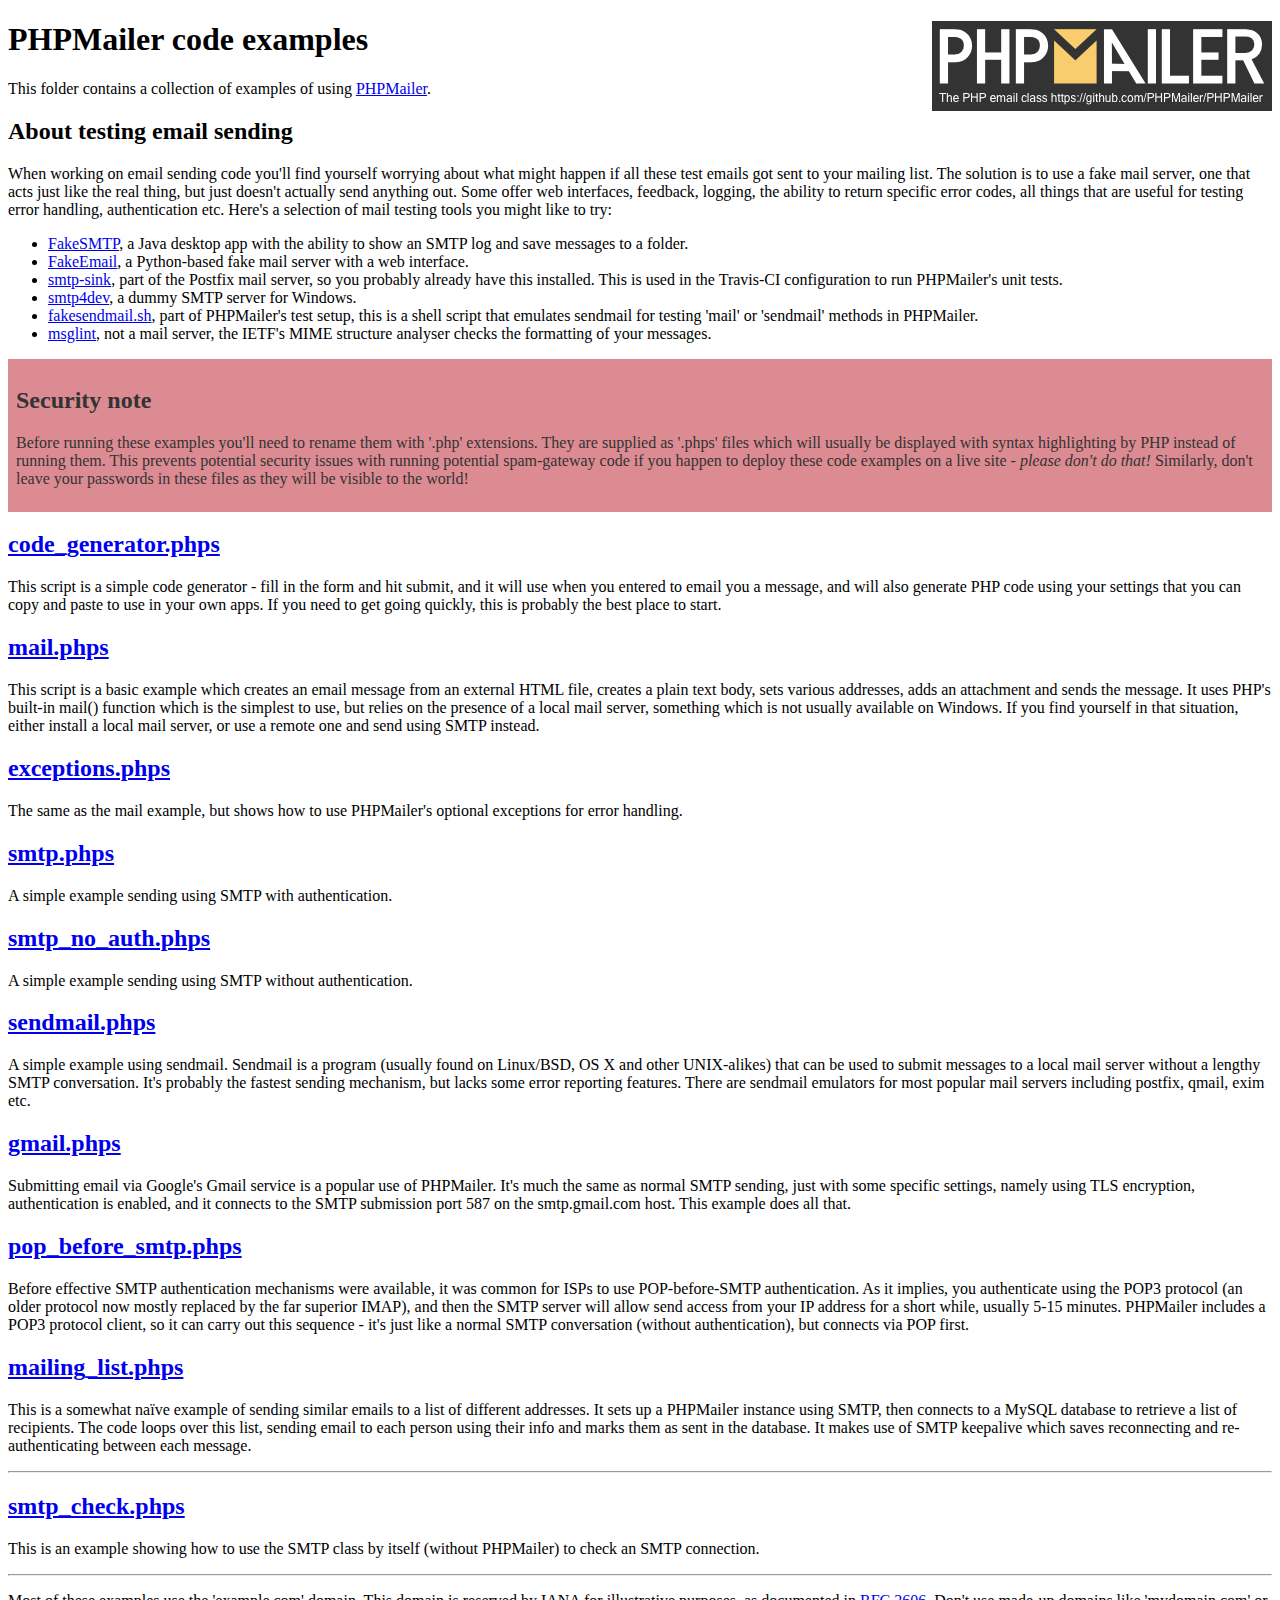
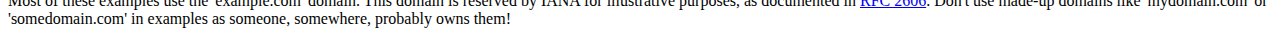
<file: learn/Vendors/mailer/examples/index.html>
<!DOCTYPE html>
<html>
<head>
	<meta charset="UTF-8">
	<title>PHPMailer Examples</title>
</head>
<body>
<h1>PHPMailer code examples<a href="https://github.com/PHPMailer/PHPMailer"><img src="images/phpmailer.png" style="float:right; border:0;" alt="PHPMailer logo"></a></h1>
<p>This folder contains a collection of examples of using <a href="https://github.com/PHPMailer/PHPMailer">PHPMailer</a>.</p>
<h2>About testing email sending</h2>
<p>When working on email sending code you'll find yourself worrying about what might happen if all these test emails got sent to your mailing list. The solution is to use a fake mail server, one that acts just like the real thing, but just doesn't actually send anything out. Some offer web interfaces, feedback, logging, the ability to return specific error codes, all things that are useful for testing error handling, authentication etc. Here's a selection of mail testing tools you might like to try:</p>
<ul>
  <li><a href="https://github.com/Nilhcem/FakeSMTP">FakeSMTP</a>, a Java desktop app with the ability to show an SMTP log and save messages to a folder. </li>
  <li><a href="https://github.com/isotoma/FakeEmail">FakeEmail</a>, a Python-based fake mail server with a web interface.</li>
  <li><a href="http://www.postfix.org/smtp-sink.1.html">smtp-sink</a>, part of the Postfix mail server, so you probably already have this installed. This is used in the Travis-CI configuration to run PHPMailer's unit tests.</li>
  <li><a href="http://smtp4dev.codeplex.com">smtp4dev</a>, a dummy SMTP server for Windows.</li>
  <li><a href="https://github.com/PHPMailer/PHPMailer/blob/master/test/fakesendmail.sh">fakesendmail.sh</a>, part of PHPMailer's test setup, this is a shell script that emulates sendmail for testing 'mail' or 'sendmail' methods in PHPMailer.</li>
  <li><a href="http://tools.ietf.org/tools/msglint/">msglint</a>, not a mail server, the IETF's MIME structure analyser checks the formatting of your messages.</li>
</ul>
<div style="padding: 8px; color: #333333; background-color: #dc8b92">
<h2>Security note</h2>
<p>Before running these examples you'll need to rename them with '.php' extensions. They are supplied as '.phps' files which will usually be displayed with syntax highlighting by PHP instead of running them. This prevents potential security issues with running potential spam-gateway code if you happen to deploy these code examples on a live site - <em>please don't do that!</em> Similarly, don't leave your passwords in these files as they will be visible to the world!</p>
</div>
<h2><a href="code_generator.phps">code_generator.phps</a></h2>
<p>This script is a simple code generator - fill in the form and hit submit, and it will use when you entered to email you a message, and will also generate PHP code using your settings that you can copy and paste to use in your own apps. If you need to get going quickly, this is probably the best place to start.</p>
<h2><a href="mail.phps">mail.phps</a></h2>
<p>This script is a basic example which creates an email message from an external HTML file, creates a plain text body, sets various addresses, adds an attachment and sends the message. It uses PHP's built-in mail() function which is the simplest to use, but relies on the presence of a local mail server, something which is not usually available on Windows. If you find yourself in that situation, either install a local mail server, or use a remote one and send using SMTP instead.</p>
<h2><a href="exceptions.phps">exceptions.phps</a></h2>
<p>The same as the mail example, but shows how to use PHPMailer's optional exceptions for error handling.</p>
<h2><a href="smtp.phps">smtp.phps</a></h2>
<p>A simple example sending using SMTP with authentication.</p>
<h2><a href="smtp_no_auth.phps">smtp_no_auth.phps</a></h2>
<p>A simple example sending using SMTP without authentication.</p>
<h2><a href="sendmail.phps">sendmail.phps</a></h2>
<p>A simple example using sendmail. Sendmail is a program (usually found on Linux/BSD, OS X and other UNIX-alikes) that can be used to submit messages to a local mail server without a lengthy SMTP conversation. It's probably the fastest sending mechanism, but lacks some error reporting features. There are sendmail emulators for most popular mail servers including postfix, qmail, exim etc.</p>
<h2><a href="gmail.phps">gmail.phps</a></h2>
<p>Submitting email via Google's Gmail service is a popular use of PHPMailer. It's much the same as normal SMTP sending, just with some specific settings, namely using TLS encryption, authentication is enabled, and it connects to the SMTP submission port 587 on the smtp.gmail.com host. This example does all that.</p>
<h2><a href="pop_before_smtp.phps">pop_before_smtp.phps</a></h2>
<p>Before effective SMTP authentication mechanisms were available, it was common for ISPs to use POP-before-SMTP authentication. As it implies, you authenticate using the POP3 protocol (an older protocol now mostly replaced by the far superior IMAP), and then the SMTP server will allow send access from your IP address for a short while, usually 5-15 minutes. PHPMailer includes a POP3 protocol client, so it can carry out this sequence - it's just like a normal SMTP conversation (without authentication), but connects via POP first.</p>
<h2><a href="mailing_list.phps">mailing_list.phps</a></h2>
<p>This is a somewhat naïve example of sending similar emails to a list of different addresses. It sets up a PHPMailer instance using SMTP, then connects to a MySQL database to retrieve a list of recipients. The code loops over this list, sending email to each person using their info and marks them as sent in the database. It makes use of SMTP keepalive which saves reconnecting and re-authenticating between each message.</p>
<hr>
<h2><a href="smtp_check.phps">smtp_check.phps</a></h2>
<p>This is an example showing how to use the SMTP class by itself (without PHPMailer) to check an SMTP connection.</p>
<hr>
<p>Most of these examples use the 'example.com' domain. This domain is reserved by IANA for illustrative purposes, as documented in <a href="http://tools.ietf.org/html/rfc2606">RFC 2606</a>. Don't use made-up domains like 'mydomain.com' or 'somedomain.com' in examples as someone, somewhere, probably owns them!</p>
</body>
</html>
</file>
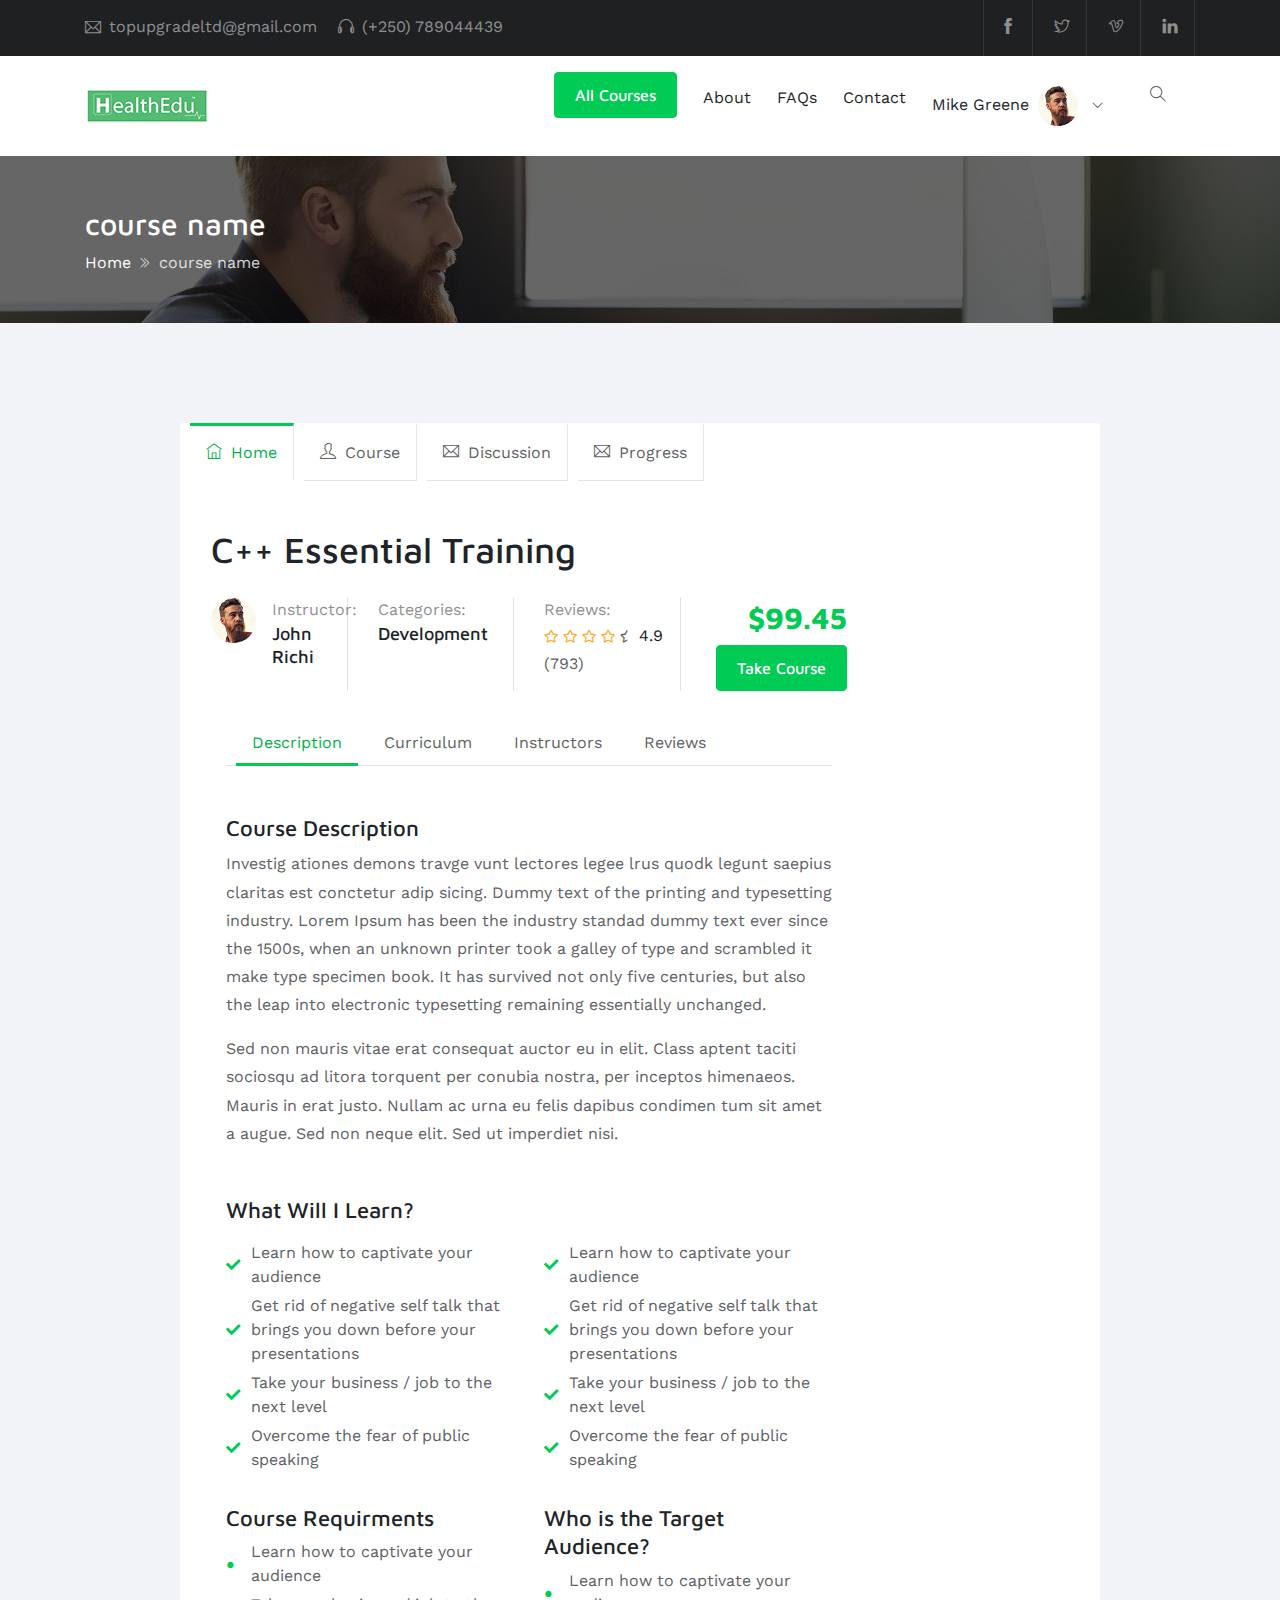
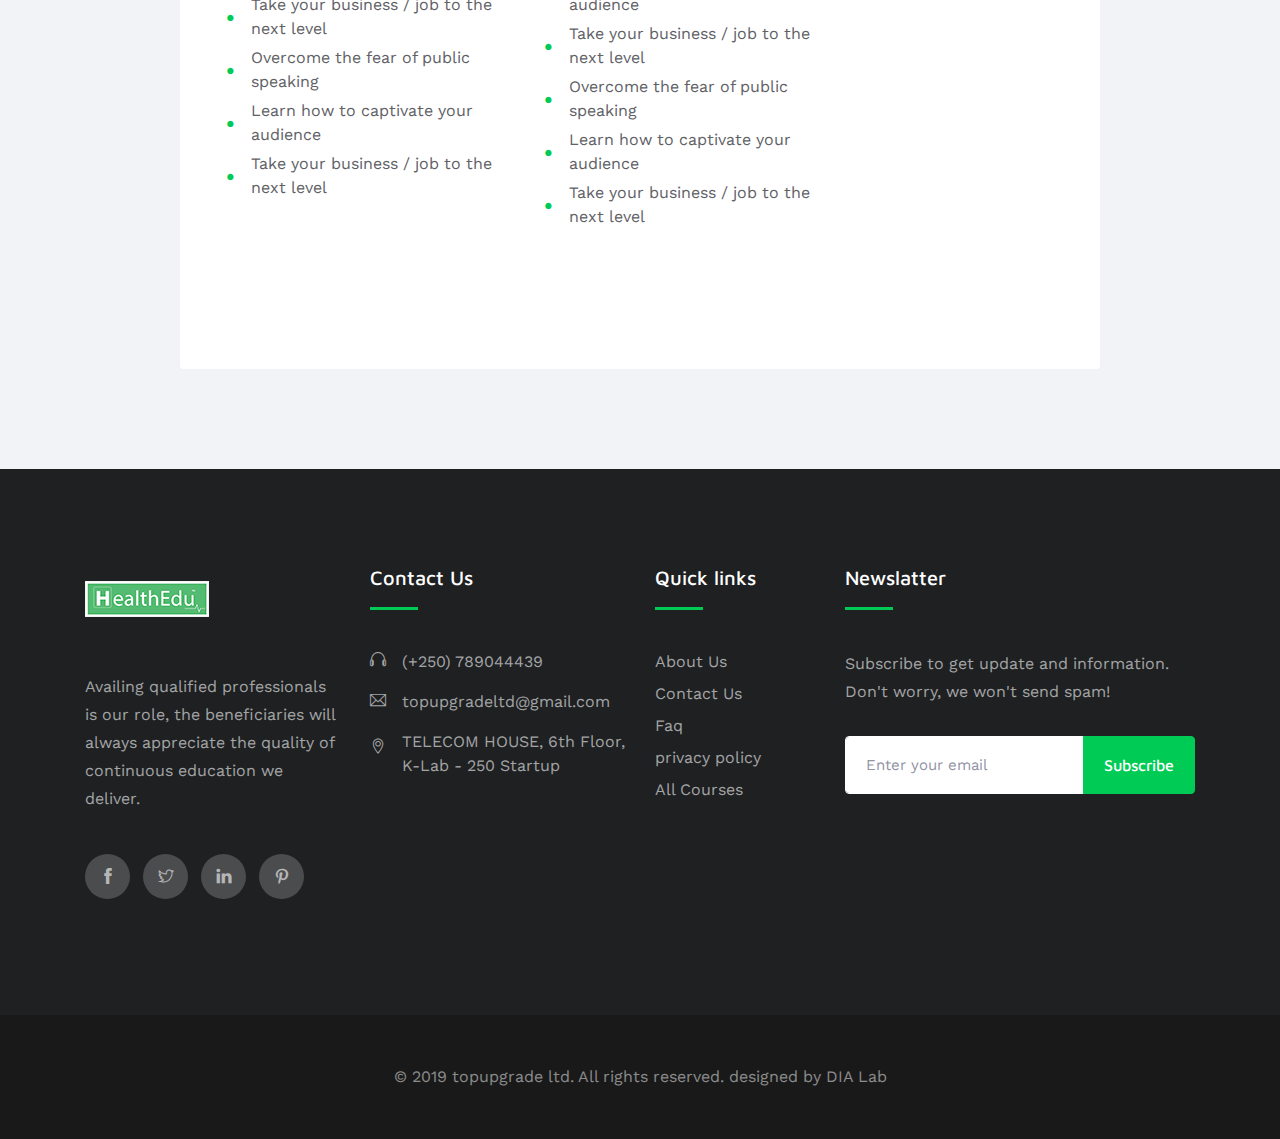
<file: course.html>
<!DOCTYPE html>
<html lang="en">
  
<head>
        <meta charset="UTF-8">
        
        <!-- Title-->
        <title>course | topugrade ltd </title>
        
        <!-- SEO Meta-->
        <meta name="description" content="Digital innovation art ">
        <meta name="keywords" content="HTML5 , responsive HTML5 , bootstrap 4, Clean ">
        <meta name="author" content="jean salvi">
        
        <!-- viewport scale-->
        <meta name="viewport" content="width=device-width, initial-scale=1.0, maximum-scale=1.0, user-scalable=no">
        
                
        <!-- Favicon and Apple Icons-->
        <link rel="icon" type="image/x-icon" href="assets/img/favicon/favicon.ico">
        <link rel="shortcut icon" href="assets/img/favicon/114x114.png">
        <link rel="apple-touch-icon-precomposed" href="assets/img/favicon/96x96.png">
        
        
        <!--Google fonts-->
        <link rel="stylesheet" href="https://fonts.googleapis.com/css?family=Maven+Pro:400,500,700%7CWork+Sans:400,500">
        
        
        <!-- Icon fonts -->
        <link rel="stylesheet" href="assets/fonts/fontawesome/css/all.css">
        <link rel="stylesheet" href="assets/fonts/themify-icons/css/themify-icons.css">
        
        
        <!-- stylesheet-->    
        <link rel="stylesheet" href="assets/css/vendors.bundle.css">
        <link rel="stylesheet" href="assets/css/style.css">
        
      </head>
      
      <body>
       
    
        <header class="site-header bg-dark text-white-0_5">        
          <div class="container">
            <div class="row align-items-center justify-content-between mx-0">
              <ul class="list-inline d-none d-lg-block mb-0">
                <li class="list-inline-item mr-3">
                 <div class="d-flex align-items-center">
                  <i class="ti-email mr-2"></i>
                  <a href="mailto:support@educati.com">
                      topupgradeltd@gmail.com</a>
                 </div>
                </li>
                <li class="list-inline-item mr-3">
                 <div class="d-flex align-items-center">
                  <i class="ti-headphone mr-2"></i>
                  <a href="tel:+8801740411513">(+250) 789044439</a>
                 </div>
                </li>
              </ul>
              <ul class="list-inline mb-0">
                <li class="list-inline-item mr-0 p-3 border-right border-left border-white-0_1">
                  <a href="#"><i class="ti-facebook"></i></a>
                </li>
                <li class="list-inline-item mr-0 p-3 border-right border-white-0_1">
                  <a href="#"><i class="ti-twitter"></i></a>
                </li>
                <li class="list-inline-item mr-0 p-3 border-right border-white-0_1">
                  <a href="#"><i class="ti-vimeo"></i></a>
                </li>
                <li class="list-inline-item mr-0 p-3 border-right border-white-0_1">
                  <a href="#"><i class="ti-linkedin"></i></a>
                </li>
              </ul>
              
            </div> <!-- END END row-->
          </div> <!-- END container-->
        </header><!-- END site header-->
        
        
        
        <nav class="ec-nav sticky-top bg-white">
        <div class="container">
          <div class="navbar p-0 navbar-expand-lg">
            <div class="navbar-brand">
              <a class="logo-default" href="index.html"><img alt="" src="assets/img/logo-white.png"></a>
            </div>
            <span aria-expanded="false" class="navbar-toggler ml-auto collapsed" data-target="#ec-nav__collapsible" data-toggle="collapse">
              <div class="hamburger hamburger--spin js-hamburger">
                <div class="hamburger-box">
                  <div class="hamburger-inner"></div>
                </div>
              </div>
            </span>
            <div class="collapse navbar-collapse when-collapsed" id="ec-nav__collapsible">
              <ul class="nav navbar-nav ec-nav__navbar ml-auto">
    
      
                <li class="nav-item ">
                  <a href="login.html" class=" btn btn-primary mt-3 mx-2 animated slideInUp">All Courses</a>
                </li>
      
                  <li class="nav-item ">
                      <a class="nav-link" href="about" class="btn  mt-3 mx-2 animated slideInUp">About</a>
                  </li>
                  <li class="nav-item ">
                    <a class="nav-link" href="faq" class="btn  mt-3 mx-2 animated slideInUp"> FAQs </a>
                  </li>
                  <li class="nav-item ">
                   <a class="nav-link" href="contact" class="btn  mt-3 mx-2 animated slideInUp">Contact</a>
                </li >
                
                <li class="nav-item ">
                  
                          <a href="#" class="dropdown-toggle nav-link" data-toggle="dropdown">
                           <span>Mike Greene</span>
                            <img class="iconbox iconbox-sm mx-1" src="assets/img/avatar/4.jpg" alt="">
                          </a>
                         <div class="dropdown-menu">
                           <a class="dropdown-item" href="#">
                            <i class="ti-user mr-2"></i>
                            <span class="mr-2">
                              My profile
                            </span>
                           </a>
                           <a class="dropdown-item" href="#">
                            <i class="ti-email mr-2"></i>
                            <span class="mr-2">Message</span>
                            <span class="badge badge-success ml-auto">78</span>
                           </a>
                           <a class="dropdown-item" href="#">
                            <i class="ti-settings mr-2"></i>
                            <span class="mr-2">Another Action</span>
                            <span class="badge badge-success ml-auto">27</span>
                           </a>
                           <div class="dropdown-divider"></div>
                           <a class="dropdown-item" href="#">
                            <i class="ti-back-left mr-2"></i>
                            <span class="mr-2">Logout</span>
                           </a>
                         </div>
                      
                  
              </li>
                 
                  
                    <li class="nav-item">
                        <a class=" btn  mt-3 mx-2  slideInUp site-search-toggler" href="#">
                          <i class="ti-search"></i>
                        </a>
                      </li>
              
              </ul>
            </div>
            	
          </div>
        </div> <!-- END container-->		
        </nav> <!-- END ec-nav -->    
      
        <div class="site-search">
         <div class="site-search__close bg-black-0_8"></div>
         <form class="form-site-search" action="#" method="POST">
          <div class="input-group">
            <input type="text" placeholder="Search" class="form-control py-3 border-white" required="">
            <div class="input-group-append">
              <button class="btn btn-primary" type="submit"><i class="ti-search"></i></button>
            </div>
          </div>
         </form> 
        </div> <!-- END site-search-->
    
    
    
    
    <div class="py-5 bg-cover" data-dark-overlay="6" style="background:url(assets/img/1920/658_2.jpg) no-repeat">
      <div class="container">
        <h2 class="text-white">
          course name 
        </h2>
        <ol class="breadcrumb breadcrumb-double-angle text-white bg-transparent p-0">  
          <li class="breadcrumb-item"><a href="#">Home</a></li>
          <li class="breadcrumb-item">course name </li>
        </ol>
      </div>
    </div>

    
      </section>

      <section class="padding-y-100 bg-light-v2">
          <div class="container">
            <div class="row">
             
              <div class="col-lg-10 mx-auto">
                <div class="card">
                <ul class="nav tabs-portlet" role="tablist">
                  <li class="nav-item">
                    <a class="nav-link active" data-toggle="tab" href="#Home" role="tab" aria-selected="true">
                      <i class="ti-home mr-1"></i>
                      Home
                    </a>
                  </li>
                  <li class="nav-item">
                    <a class="nav-link" data-toggle="tab" href="#Modules" role="tab" aria-selected="false">
                     <i class="ti-user mr-1"></i>
                     Course
                    </a>
                  </li>
                  <li class="nav-item">
                      <a class="nav-link" data-toggle="tab" href="#CourseDiscussion" role="tab" aria-selected="false">
                       <i class="ti-email mr-1"></i>
                       Discussion
                      </a>
                    </li>
                  
                  <li class="nav-item">
                    <a class="nav-link" data-toggle="tab" href="#CourseProgress" role="tab" aria-selected="false">
                     <i class="ti-email mr-1"></i>
                     Progress
                    </a>
                  </li>
                </ul>
                
            
          <div class="tab-content">
              <div class="tab-pane fade show active" id="Home" role="tabpanel">
               <div class="p-3">
                  <div class="tab-pane fade show active" id="Home" role="tabpanel">
                      <section class="paddingBottom-100">
                          <div class="container">
                          
                           <div class="row">
                              <div class="col-lg-9 marginTop-30">
                                <h1>
                                  C++ Essential Training
                                </h1>
                                <div class="row mt-3">
                                  <div class="col-lg-3 col-md-6 my-2">
                                    <div class="media border-right height-100p">
                                      <img class="iconbox mr-3" src="assets/img/avatar/4.jpg" alt="">
                                      <div class="media-body">
                                        <span class="text-gray d-block">Instructor:</span>
                                        <a href="#" class="h6">John Richi</a>
                                      </div>
                                    </div>
                                  </div>
                                  <div class="col-lg-3 col-md-6 my-2">
                                    <div class="border-right height-100p">
                                      <span class="text-gray d-block">Categories:</span>
                                      <a href="instructor-full-profile.html" class="h6">Development</a>
                                    </div>
                                  </div>
                                  <div class="col-lg-3 col-md-6 my-2">
                                    <div class="border-right height-100p">
                                      <span class="text-gray">Reviews:</span>
                                      <p class="mb-0">
                                        <i class="fas fa-star text-warning small"></i>
                                        <i class="fas fa-star text-warning small"></i>
                                        <i class="fas fa-star text-warning small"></i>
                                        <i class="fas fa-star text-warning small"></i>
                                        <i class="fas fa-star-half small"></i>
                                        <span class="text-dark">4.9</span>
                                        <span>(793)</span>
                                      </p>
                                    </div>
                                  </div>
                                  <div class="col-lg-3 col-md-6 my-2">
                                    <div class="text-md-right height-100p">
                                      <h2 class="font-weight-bold text-primary mb-2">$99.45</h2>
                                      <a class="btn btn-primary" href="Course">Take Course</a>
                                    </div>
                                  </div>
                                </div> <!-- END row-->
                                
                                
                                
                              
                                
                                <div class="col-12 mt-4">
                                 <ul class="nav tab-line tab-line tab-line--3x border-bottom mb-5" role="tablist">
                                   <li class="nav-item">
                                    <a class="nav-link active" data-toggle="tab" href="#tabDescription" role="tab" aria-selected="true">
                                      Description
                                    </a>
                                   </li>
                                   <li class="nav-item">
                                    <a class="nav-link" data-toggle="tab" href="#tabCurriculum" role="tab" aria-selected="true">
                                      Curriculum
                                    </a>
                                   </li>
                                   <li class="nav-item">
                                    <a class="nav-link" data-toggle="tab" href="#tabInstructors" role="tab" aria-selected="true">
                                      Instructors
                                    </a>
                                   </li>
                                   <li class="nav-item">
                                    <a class="nav-link" data-toggle="tab" href="#tabReviews" role="tab" aria-selected="true">
                                      Reviews
                                    </a>
                                   </li>
                                 </ul>
                                  <div class="tab-content">
                                    <div class="tab-pane fade show active" id="tabDescription" role="tabpanel">
                                      <h4>
                                        Course Description
                                      </h4>
                                      <p>
                                        Investig ationes demons travge vunt lectores legee lrus quodk legunt saepius claritas est conctetur adip sicing. Dummy text of the printing and typesetting industry. Lorem Ipsum has been the industry standad dummy text ever since the 1500s, when an unknown printer took a galley of type and scrambled it make type specimen book. It has survived not only five centuries, but also the leap into electronic typesetting remaining essentially unchanged.
                                      </p>
                                      <p>
                                        Sed non mauris vitae erat consequat auctor eu in elit. Class aptent taciti sociosqu ad litora torquent per conubia nostra, per inceptos himenaeos. Mauris in erat justo. Nullam ac urna eu felis dapibus condimen tum sit amet a augue. Sed non neque elit. Sed ut imperdiet nisi. 
                                      </p>
                                      
                                      <div class="row mt-5">
                                       <div class="col-12">
                                         <h4>
                                          What Will I Learn?
                                        </h4>
                                       </div>
                                        <div class="col-md-6 my-2">
                                          <ul class="list-unstyled list-style-icon list-icon-check">
                                            <li>Learn how to captivate your audience</li>
                                            <li>Get rid of negative self talk that brings you down before your presentations</li>
                                            <li>Take your business / job to the next level</li>
                                            <li>Overcome the fear of public speaking</li>
                                          </ul>
                                        </div> 
                                        <div class="col-md-6 my-2">
                                          <ul class="list-unstyled list-style-icon list-icon-check">
                                            <li>Learn how to captivate your audience</li>
                                            <li>Get rid of negative self talk that brings you down before your presentations</li>
                                            <li>Take your business / job to the next level</li>
                                            <li>Overcome the fear of public speaking</li>
                                          </ul>
                                        </div>
                                        
                                        <div class="col-md-6 my-2">
                                         <h4>
                                           Course Requirments
                                         </h4>
                                          <ul class="list-unstyled list-style-icon list-icon-bullet">
                                            <li>Learn how to captivate your audience</li>
                                            <li>Take your business / job to the next level</li>
                                            <li>Overcome the fear of public speaking</li>
                                            <li>Learn how to captivate your audience</li>
                                            <li>Take your business / job to the next level</li>
                                          </ul>
                                        </div> 
                                        
                                        <div class="col-md-6 my-2">
                                         <h4>
                                           Who is the Target Audience?
                                         </h4>
                                          <ul class="list-unstyled list-style-icon list-icon-bullet">
                                            <li>Learn how to captivate your audience</li>
                                            <li>Take your business / job to the next level</li>
                                            <li>Overcome the fear of public speaking</li>
                                            <li>Learn how to captivate your audience</li>
                                            <li>Take your business / job to the next level</li>
                                          </ul>
                                        </div> 
                                      </div> <!-- END row-->
                                    </div> <!-- END tab-pane-->
                                    
                                    <div class="tab-pane fade" id="tabCurriculum" role="tabpanel">
                                    <div id="accordionCurriculum">
                        
                    
                                      
                    
                                      <div class="list-group-item">
                                        <span class="row">
                                          <span class="col-9 col-md-8" href="#">
                                            <i class="ti-control-play small mr-1 text-primary"></i>
                                            Creating A Full Webpage
                                          </span>
                                          <span class="col-3 col-md-2 ml-auto text-right">7:12</span>
                                        </span>
                                      </div>
                    
                                      <div class="list-group-item">
                                        <span class="row">
                                          <span class="col-9 col-md-8" href="#">
                                            <i class="ti-files small mr-1 text-primary"></i>
                                            Accessing Elements - Files
                                          </span>
                                          <span class="col-3 col-md-2 ml-auto text-right">4:07</span>
                                        </span>
                                      </div>
                    
                                      <div class="list-group-item">
                                        <span class="row">
                                          <span class="col-9 col-md-8" href="#">
                                            <i class="ti-control-play small mr-1 text-primary"></i>
                                            Responding To A Click
                                          </span>
                                          <span class="col-3 col-md-2 ml-auto text-right">4:07</span>
                                        </span>
                                      </div>
                    
                                      <div class="list-group-item">
                                        <span class="row">
                                          <span class="col-9 col-md-8" href="#">
                                            <i class="ti-control-play small mr-1 text-primary"></i>
                                            Changing Website Content - Files
                                          </span>
                                          <span class="col-3 col-md-2 ml-auto text-right">4:07</span>
                                        </span>
                                      </div>
                        
                                 
                        
                                      </div> <!-- END accordion-->
                                    </div> <!-- END tab-pane -->
                                    
                                    
                                    <div class="tab-pane fade" id="tabInstructors" role="tabpanel">
                                      <h4 class="mb-4">
                                        About Instructors
                                      </h4>
                                      
                                      <div class="border-bottom mb-4 pb-4">
                                        <div class="d-md-flex mb-4">
                                          <a href="#">
                                            <img class="iconbox iconbox-xxxl" src="assets/img/262x230/5.jpg" alt="">
                                          </a>
                                          <div class="media-body ml-md-4 mt-4 mt-md-0">
                                            <h6>
                                              <a href="instructor-full-profile.html"> Asif vai </a>  
                                            </h6>
                                            <p class="mb-2">
                                              <i class="ti-world mr-2"></i> Web Developer and Instructor
                                            </p>
                                            <ul class="list-inline">
                                              <li class="list-inline-item mb-2">
                                                <i class="ti-user mr-1"></i>
                                                147570 studends
                                              </li>
                                              <li class="list-inline-item mb-2">
                                                <i class="ti-book mr-1"></i>
                                                20 Courses
                                              </li>
                                              
                                            </ul>
                                            <a href="#" class="btn btn-outline-primary btn-pill btn-sm">View Profile</a>
                                          </div>
                                        </div>
                                        <h6>
                                          Experience as Web Developer
                                        </h6>
                                        <p>
                                          Investig ationes demons travge vunt lectores legee lrus quodk legunt saepius claritas est conctetur adip sicing. Dummy text of the printing and typesetting industry. Lorem Ipsum has been the industry standad dummy text ever since the 1500s, when an unknown printer took a galley of type and scrambled it make type specimen book. It has survived not only five centuries.
                                        </p>
                                      </div>
                                      
                                           
                                            
                                    </div> <!-- END tab-pane -->
                                    
                                   
                                    
                                  </div> <!-- END tab-content-->
                              </div> <!-- END col-12 -->
                              </div> <!-- END col-lg-9 -->
                              
                             
                             
                           </div> <!-- END row-->
                          </div> <!-- END container-->
                        </section>
                   
                  </div>
               </div>
              </div>
              <div class="tab-pane fade" id="Modules" role="tabpanel">
                <section class="padding-y-100 border-bottom border-light">
                  <div class="container">
                    <div class="row">
                      
                    <div class="col-md-2 my-2">
                        <ul class="nav flex-column tab-state-primary mb-3 justify-content-center" role="tablist">
                           <li class="nav-item m-2">
                             <a class="nav-link bg-light rounded text-center p-3 active show" data-toggle="tab" href="#Tabs_14-1" role="tab" aria-selected="true">
                              <i class="ti-home d-block mb-2"></i>
                               Introduction module
                             </a>
                           </li>
                           <li class="nav-item m-2">
                             <a class="nav-link bg-light rounded text-center p-3" data-toggle="tab" href="#Tabs_14-2" role="tab" aria-selected="false">
                              <i class="ti-user d-block mb-2"></i>
                               Reading
                             </a>
                           </li>
                           <li class="nav-item m-2">
                             <a class="nav-link bg-light rounded text-center p-3" data-toggle="tab" href="#Tabs_14-3" role="tab" aria-selected="false">
                              <i class="ti-settings d-block mb-2"></i>
                               Evaluation and certification
                             </a>
                           </li>
                         </ul>
                      </div>
                      <div class="col-md-10 my-2">
                        <div class="tab-content">
                          <div class="tab-pane fade show active" id="Tabs_14-1" role="tabpanel" aria-labelledby="pills-home-tab">
                            <p>
                              Investig ationes demons travge vunt lectores legee lrus quodk legunt saepius claritas est conctetur adip sicing. Dummy text of the printing was and typesetting industry. Lorem Ipsum has been the industry standad dummy text ever since the 1500s.
                            </p>
                          </div>
                          <div class="tab-pane fade" id="Tabs_14-2" role="tabpanel" aria-labelledby="pills-profile-tab">
                            <p>
                              Lorem ipsum dolor sit amet, consectetur adipisicing elit. Minus odit beatae dolor commodi, accusamus obcaecati suscipit magnam! Incidunt dolorum laboriosam aperiam veritatis debitis voluptate veniam magnam, illum dolor pariatur ex?
                              Investig ationes demons travge vunt lectores legee lrus quodk legunt saepius claritas est conctetur adip sicing. Dummy text of the printing was and typesetting industry. Lorem Ipsum has been the industry standad dummy text ever since the 1500s.
                            </p>
                          </div>
                          <div class="tab-pane fade" id="Tabs_14-3" role="tabpanel" aria-labelledby="pills-contact-tab">
                            <p>
                              Investig ationes demons travge vunt lectores legee lrus quodk legunt saepius claritas est conctetur adip sicing. Dummy text of the printing was and typesetting industry. Lorem Ipsum has been the industry standad dummy text ever since the 1500s.
                            </p>
                          </div>
                        </div>
                      </div>
                    </div> <!-- END row-->
                  </div> <!-- END container-->
                </section> <!-- END section-->
              </div>
              <div class="tab-pane fade" id="CourseDiscussion" role="tabpanel">
               <div class="p-3">
                <p>
                  no discussion yet add one 
                </p>
               </div>
              </div>
              <div class="tab-pane fade" id="CourseProgress" role="tabpanel">
                <section class="py-4">
                  <div class="container">
                    <div class="row">
                     <div class="col-md-12 my-2">
                      <h4 class="mb-4">
                        Progress Striped
                      </h4>
                      
                      <div class="progress mb-4" style="height:10px">
                        <div class="progress-bar progress-bar-striped" role="progressbar" style="width: 10%" aria-valuenow="10" aria-valuemin="0" aria-valuemax="100"></div>
                      </div>
                      <div class="progress mb-4" style="height:10px">
                        <div class="progress-bar progress-bar-striped bg-success" role="progressbar" style="width: 25%" aria-valuenow="25" aria-valuemin="0" aria-valuemax="100"></div>
                      </div>
                      <div class="progress mb-4" style="height:10px">
                        <div class="progress-bar progress-bar-striped bg-info" role="progressbar" style="width: 50%" aria-valuenow="50" aria-valuemin="0" aria-valuemax="100"></div>
                      </div>
                      <div class="progress mb-4" style="height:8px">
                        <div class="progress-bar progress-bar-striped bg-warning" role="progressbar" style="width: 75%" aria-valuenow="75" aria-valuemin="0" aria-valuemax="100"></div>
                      </div>
                      <div class="progress mb-4" style="height:10px">
                        <div class="progress-bar progress-bar-striped bg-danger" role="progressbar" style="width: 100%" aria-valuenow="100" aria-valuemin="0" aria-valuemax="100"></div>
                      </div>
                      
                     </div>
                     
                   </div>
                  </div> <!-- END container-->
                </section> <!-- END section-->
        
              </div>
            </div> <!-- END tab-content-->
          </div> <!-- END col-12 -->
          </div>
        </div> <!-- END row-->
      </div> <!-- END container-->
    </section>
        
       
    
    <footer class="site-footer">
      <div class="footer-top bg-dark text-white-0_6 pt-5 paddingBottom-100">
        <div class="container"> 
          <div class="row">
    
            <div class="col-lg-3 col-md-6 mt-5">
             <img src="assets/img/logo-white.png" alt="Logo">
             <div class="margin-y-40">
               <p>
                Availing qualified professionals is our role, the beneficiaries will always appreciate the quality of continuous education we deliver.
              </p>
             </div>
              <ul class="list-inline"> 
                <li class="list-inline-item"><a class="iconbox bg-white-0_2 hover:primary" href="#"><i class="ti-facebook"> </i></a></li>
                <li class="list-inline-item"><a class="iconbox bg-white-0_2 hover:primary" href="#"><i class="ti-twitter"> </i></a></li>
                <li class="list-inline-item"><a class="iconbox bg-white-0_2 hover:primary" href="#"><i class="ti-linkedin"> </i></a></li>
                <li class="list-inline-item"><a class="iconbox bg-white-0_2 hover:primary" href="#"><i class="ti-pinterest"></i></a></li>
              </ul>
            </div>
    
            <div class="col-lg-3 col-md-6 mt-5">
              <h4 class="h5 text-white">Contact Us</h4>
              <div class="width-3rem bg-primary height-3 mt-3"></div>
              <ul class="list-unstyled marginTop-40">
                <li class="mb-3"><i class="ti-headphone mr-3"></i><a href="tel:+8801740411513">(+250) 789044439</a></li>
                <li class="mb-3"><i class="ti-email mr-3"></i><a href="mailto:support@educati.com">topupgradeltd@gmail.com</a></li>
                <li class="mb-3">
                 <div class="media">
                  <i class="ti-location-pin mt-2 mr-3"></i>
                  <div class="media-body">
                    <span>TELECOM HOUSE,
                            6th Floor, K-Lab - 250 Startup</span>
                  </div>
                 </div>
                </li>
              </ul>
            </div>
    
            <div class="col-lg-2 col-md-6 mt-5">
              <h4 class="h5 text-white">Quick links</h4>
              <div class="width-3rem bg-primary height-3 mt-3"></div>
              <ul class="list-unstyled marginTop-40">
                <li class="mb-2"><a href="about.html">About Us</a></li>
                <li class="mb-2"><a href="contact.html">Contact Us</a></li>
                <li class="mb-2"><a href="faq.html">Faq</a></li>
                <li class="mb-2"><a href="privacy-policy.html">privacy policy</a></li>
                <li class="mb-2"><a href="all-courses.html">All Courses</a></li>
                
              </ul>
            </div>
    
            <div class="col-lg-4 col-md-6 mt-5">
              <h4 class="h5 text-white">Newslatter</h4>
              <div class="width-3rem bg-primary height-3 mt-3"></div>
              <div class="marginTop-40">
                <p class="mb-4">Subscribe to get update and information. Don't worry, we won't send spam!</p>
                <form class="marginTop-30" action="#" method="POST">
                  <div class="input-group">
                    <input type="text" placeholder="Enter your email" class="form-control py-3 border-white" required="">
                    <div class="input-group-append">
                      <button class="btn btn-primary" type="submit">Subscribe</button>
                    </div>
                  </div>
                </form>
              </div>
            </div>
            
          </div> <!-- END row-->
        </div> <!-- END container-->
      </div> <!-- END footer-top-->
    
      <div class="footer-bottom bg-black-0_9 py-5 text-center">
        <div class="container">
          <p class="text-white-0_5 mb-0">&copy; 2019 topupgrade ltd. All rights reserved. designed by <a href="https://sagesalvio.000webhostapp.com" target="_blunk">DIA Lab</a></p>
        </div>
      </div>  <!-- END footer-bottom-->
    </footer> <!-- END site-footer -->
    
    
    <div class="scroll-top">
      <i class="ti-angle-up"></i>
    </div>
         
       
      <script src="assets/js/vendors.bundle.js"></script>
      <script src="assets/js/scripts.js"></script>
    </body>
    </html>
</file>
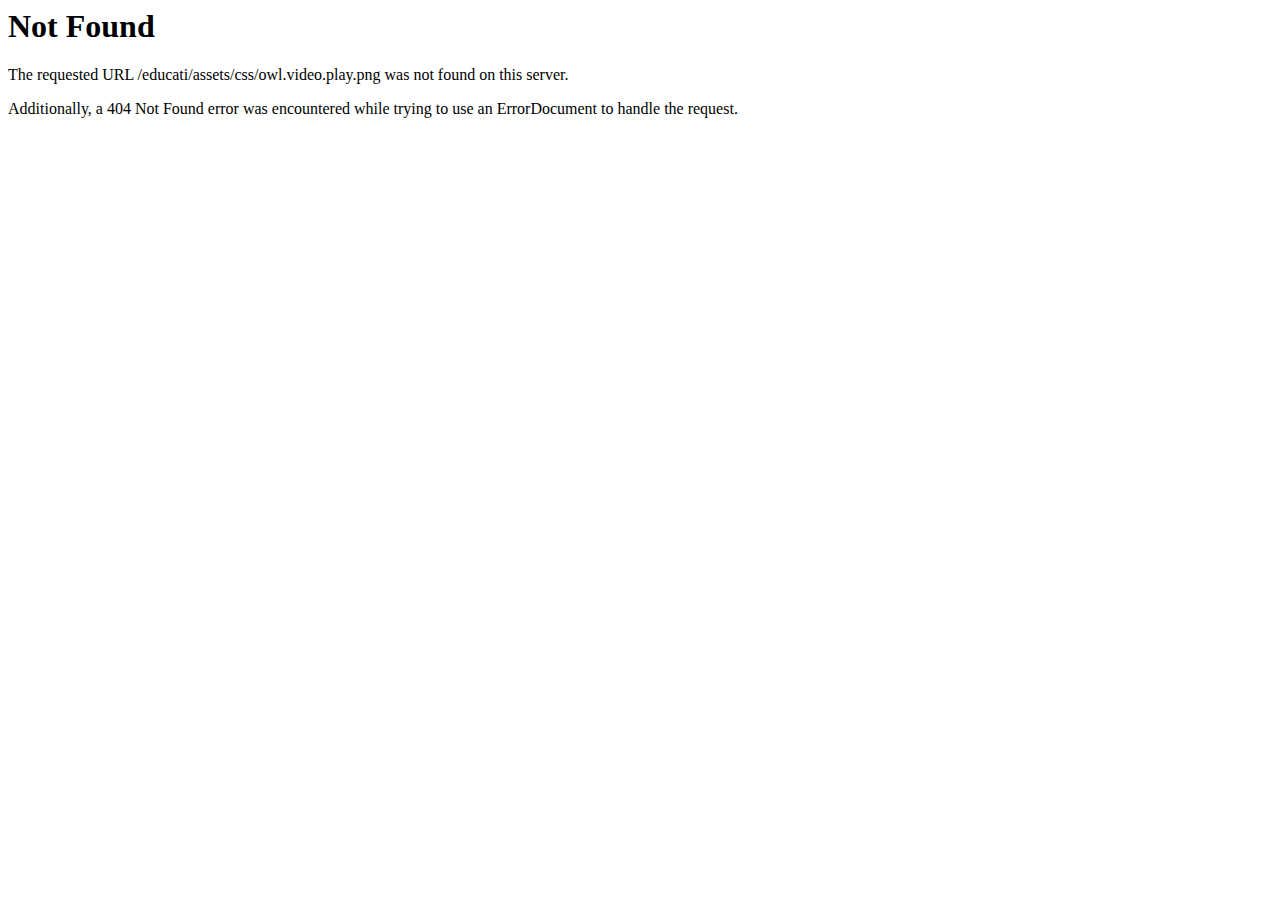
<file: assets/css/owl.video.play.html>
<!DOCTYPE HTML PUBLIC "-//IETF//DTD HTML 2.0//EN">
<html><head>
<title>404 Not Found</title>
</head><body>
<h1>Not Found</h1>
<p>The requested URL /educati/assets/css/owl.video.play.png was not found on this server.</p>
<p>Additionally, a 404 Not Found
error was encountered while trying to use an ErrorDocument to handle the request.</p>
</body></html>
</file>
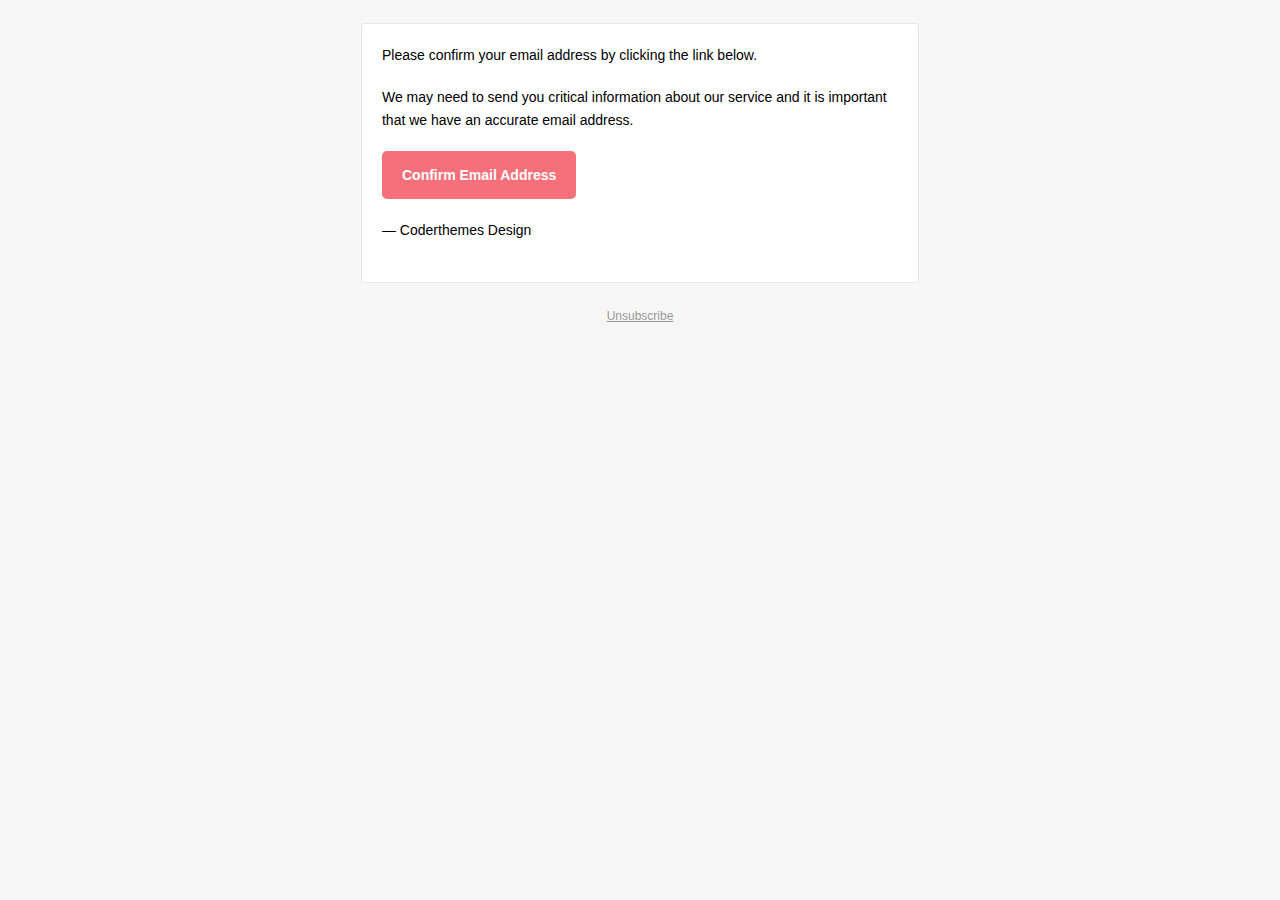
<file: learn/email-templates/action.html>
<!DOCTYPE html PUBLIC "-//W3C//DTD XHTML 1.0 Transitional//EN" "http://www.w3.org/TR/xhtml1/DTD/xhtml1-transitional.dtd">
<html xmlns="http://www.w3.org/1999/xhtml" style="font-family: 'Helvetica Neue', Helvetica, Arial, sans-serif; box-sizing: border-box; font-size: 14px; margin: 0;">
<head>
<meta name="viewport" content="width=device-width" />
<meta http-equiv="Content-Type" content="text/html; charset=UTF-8" />
<title>Your Title Goes Here</title>


<style type="text/css">
img {
max-width: 100%;
}
body {
-webkit-font-smoothing: antialiased; -webkit-text-size-adjust: none; width: 100% !important; height: 100%; line-height: 1.6em;
}
body {
background-color: #f6f6f6;
}
@media only screen and (max-width: 640px) {
  body {
    padding: 0 !important;
  }
  h1 {
    font-weight: 800 !important; margin: 20px 0 5px !important;
  }
  h2 {
    font-weight: 800 !important; margin: 20px 0 5px !important;
  }
  h3 {
    font-weight: 800 !important; margin: 20px 0 5px !important;
  }
  h4 {
    font-weight: 800 !important; margin: 20px 0 5px !important;
  }
  h1 {
    font-size: 22px !important;
  }
  h2 {
    font-size: 18px !important;
  }
  h3 {
    font-size: 16px !important;
  }
  .container {
    padding: 0 !important; width: 100% !important;
  }
  .content {
    padding: 0 !important;
  }
  .content-wrap {
    padding: 10px !important;
  }
  .invoice {
    width: 100% !important;
  }
}
</style>
</head>

<body style="font-family: 'Helvetica Neue',Helvetica,Arial,sans-serif; box-sizing: border-box; font-size: 14px; -webkit-font-smoothing: antialiased; -webkit-text-size-adjust: none; width: 100% !important; height: 100%; line-height: 1.6em; background-color: #f6f6f6; margin: 0;" bgcolor="#f6f6f6">

<table class="body-wrap" style="font-family: 'Helvetica Neue',Helvetica,Arial,sans-serif; box-sizing: border-box; font-size: 14px; width: 100%; background-color: #f6f6f6; margin: 0;" bgcolor="#f6f6f6"><tr style="font-family: 'Helvetica Neue',Helvetica,Arial,sans-serif; box-sizing: border-box; font-size: 14px; margin: 0;"><td style="font-family: 'Helvetica Neue',Helvetica,Arial,sans-serif; box-sizing: border-box; font-size: 14px; vertical-align: top; margin: 0;" valign="top"></td>
		<td class="container" width="600" style="font-family: 'Helvetica Neue',Helvetica,Arial,sans-serif; box-sizing: border-box; font-size: 14px; vertical-align: top; display: block !important; max-width: 600px !important; clear: both !important; margin: 0 auto;" valign="top">
			<div class="content" style="font-family: 'Helvetica Neue',Helvetica,Arial,sans-serif; box-sizing: border-box; font-size: 14px; max-width: 600px; display: block; margin: 0 auto; padding: 20px;">
				<table class="main" width="100%" cellpadding="0" cellspacing="0" itemprop="action" itemscope itemtype="http://schema.org/ConfirmAction" style="font-family: 'Helvetica Neue',Helvetica,Arial,sans-serif; box-sizing: border-box; font-size: 14px; border-radius: 3px; background-color: #fff; margin: 0; border: 1px solid #e9e9e9;" bgcolor="#fff"><tr style="font-family: 'Helvetica Neue',Helvetica,Arial,sans-serif; box-sizing: border-box; font-size: 14px; margin: 0;"><td class="content-wrap" style="font-family: 'Helvetica Neue',Helvetica,Arial,sans-serif; box-sizing: border-box; font-size: 14px; vertical-align: top; margin: 0; padding: 20px;" valign="top">
							<meta itemprop="name" content="Confirm Email" style="font-family: 'Helvetica Neue',Helvetica,Arial,sans-serif; box-sizing: border-box; font-size: 14px; margin: 0;" /><table width="100%" cellpadding="0" cellspacing="0" style="font-family: 'Helvetica Neue',Helvetica,Arial,sans-serif; box-sizing: border-box; font-size: 14px; margin: 0;"><tr style="font-family: 'Helvetica Neue',Helvetica,Arial,sans-serif; box-sizing: border-box; font-size: 14px; margin: 0;"><td class="content-block" style="font-family: 'Helvetica Neue',Helvetica,Arial,sans-serif; box-sizing: border-box; font-size: 14px; vertical-align: top; margin: 0; padding: 0 0 20px;" valign="top">
										Please confirm your email address by clicking the link below.
									</td>
								</tr><tr style="font-family: 'Helvetica Neue',Helvetica,Arial,sans-serif; box-sizing: border-box; font-size: 14px; margin: 0;"><td class="content-block" style="font-family: 'Helvetica Neue',Helvetica,Arial,sans-serif; box-sizing: border-box; font-size: 14px; vertical-align: top; margin: 0; padding: 0 0 20px;" valign="top">
										We may need to send you critical information about our service and it is important that we have an accurate email address.
									</td>
								</tr><tr style="font-family: 'Helvetica Neue',Helvetica,Arial,sans-serif; box-sizing: border-box; font-size: 14px; margin: 0;"><td class="content-block" itemprop="handler" itemscope itemtype="http://schema.org/HttpActionHandler" style="font-family: 'Helvetica Neue',Helvetica,Arial,sans-serif; box-sizing: border-box; font-size: 14px; vertical-align: top; margin: 0; padding: 0 0 20px;" valign="top">
										<a href="#" class="btn-primary" itemprop="url" style="font-family: 'Helvetica Neue',Helvetica,Arial,sans-serif; box-sizing: border-box; font-size: 14px; color: #FFF; text-decoration: none; line-height: 2em; font-weight: bold; text-align: center; cursor: pointer; display: inline-block; border-radius: 5px; text-transform: capitalize; background-color: #f5707a; margin: 0; border-color: #f5707a; border-style: solid; border-width: 10px 20px;">Confirm email address</a>
									</td>
								</tr><tr style="font-family: 'Helvetica Neue',Helvetica,Arial,sans-serif; box-sizing: border-box; font-size: 14px; margin: 0;"><td class="content-block" style="font-family: 'Helvetica Neue',Helvetica,Arial,sans-serif; box-sizing: border-box; font-size: 14px; vertical-align: top; margin: 0; padding: 0 0 20px;" valign="top">
										&mdash; Coderthemes Design
									</td>
								</tr></table></td>
					</tr></table><div class="footer" style="font-family: 'Helvetica Neue',Helvetica,Arial,sans-serif; box-sizing: border-box; font-size: 14px; width: 100%; clear: both; color: #999; margin: 0; padding: 20px;">
					<table width="100%" style="font-family: 'Helvetica Neue',Helvetica,Arial,sans-serif; box-sizing: border-box; font-size: 14px; margin: 0;"><tr style="font-family: 'Helvetica Neue',Helvetica,Arial,sans-serif; box-sizing: border-box; font-size: 14px; margin: 0;"><td class="aligncenter content-block" style="font-family: 'Helvetica Neue',Helvetica,Arial,sans-serif; box-sizing: border-box; font-size: 12px; vertical-align: top; color: #999; text-align: center; margin: 0; padding: 0 0 20px;" align="center" valign="top"> <a href="#" style="font-family: 'Helvetica Neue',Helvetica,Arial,sans-serif; box-sizing: border-box; font-size: 12px; color: #999; text-decoration: underline; margin: 0;">Unsubscribe</a></td>
						</tr></table></div></div>
		</td>
		<td style="font-family: 'Helvetica Neue',Helvetica,Arial,sans-serif; box-sizing: border-box; font-size: 14px; vertical-align: top; margin: 0;" valign="top"></td>
	</tr></table></body>
</html>
</file>
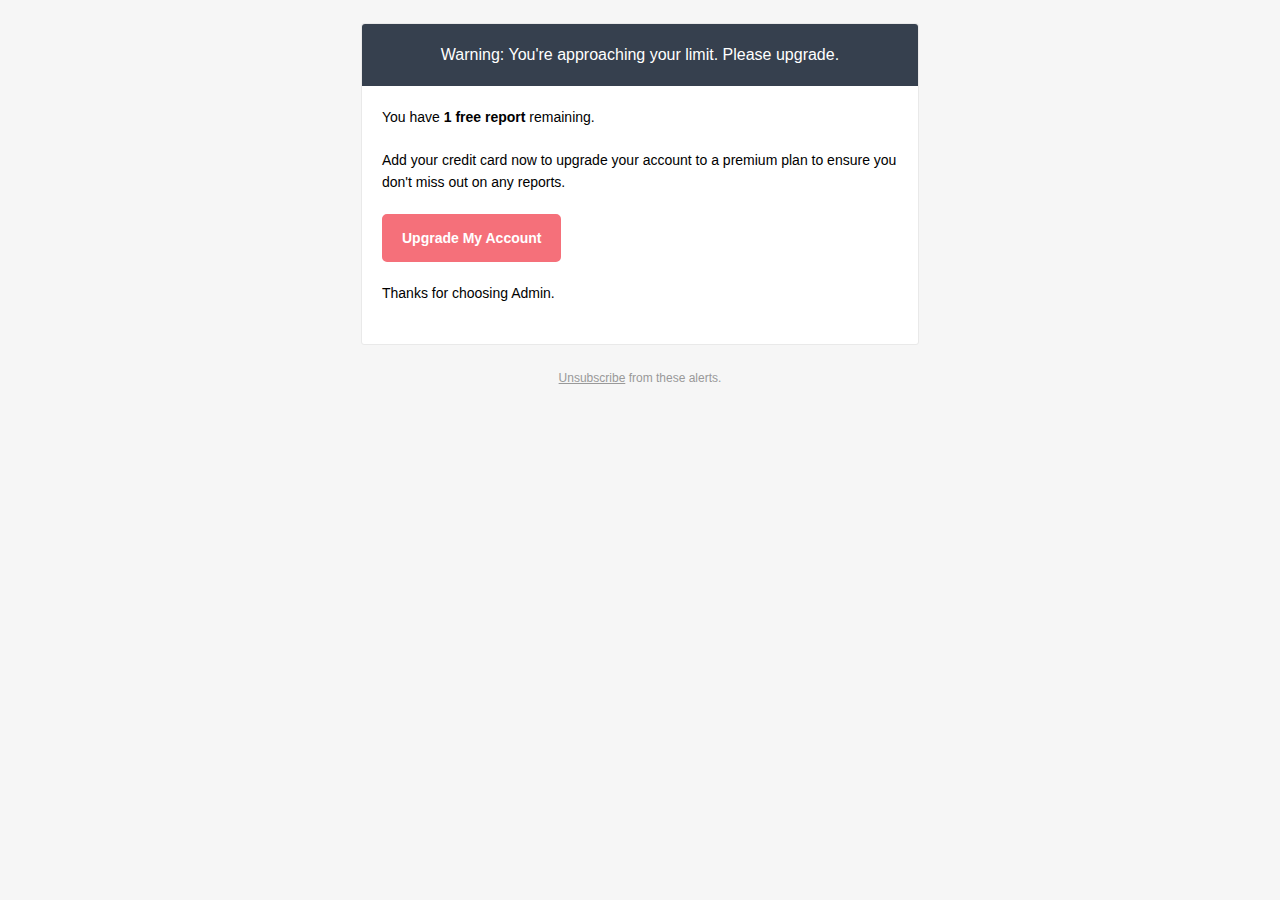
<file: learn/email-templates/alert.html>
<!DOCTYPE html PUBLIC "-//W3C//DTD XHTML 1.0 Transitional//EN" "http://www.w3.org/TR/xhtml1/DTD/xhtml1-transitional.dtd">
<html xmlns="http://www.w3.org/1999/xhtml" style="font-family: 'Helvetica Neue', Helvetica, Arial, sans-serif; box-sizing: border-box; font-size: 14px; margin: 0;">
<head>
<meta name="viewport" content="width=device-width" />
<meta http-equiv="Content-Type" content="text/html; charset=UTF-8" />
<title>Your Title Goes Here</title>


<style type="text/css">
img {
max-width: 100%;
}
body {
-webkit-font-smoothing: antialiased; -webkit-text-size-adjust: none; width: 100% !important; height: 100%; line-height: 1.6em;
}
body {
background-color: #f6f6f6;
}
@media only screen and (max-width: 640px) {
  body {
    padding: 0 !important;
  }
  h1 {
    font-weight: 800 !important; margin: 20px 0 5px !important;
  }
  h2 {
    font-weight: 800 !important; margin: 20px 0 5px !important;
  }
  h3 {
    font-weight: 800 !important; margin: 20px 0 5px !important;
  }
  h4 {
    font-weight: 800 !important; margin: 20px 0 5px !important;
  }
  h1 {
    font-size: 22px !important;
  }
  h2 {
    font-size: 18px !important;
  }
  h3 {
    font-size: 16px !important;
  }
  .container {
    padding: 0 !important; width: 100% !important;
  }
  .content {
    padding: 0 !important;
  }
  .content-wrap {
    padding: 10px !important;
  }
  .invoice {
    width: 100% !important;
  }
}
</style>
</head>

<body itemscope itemtype="http://schema.org/EmailMessage" style="font-family: 'Helvetica Neue',Helvetica,Arial,sans-serif; box-sizing: border-box; font-size: 14px; -webkit-font-smoothing: antialiased; -webkit-text-size-adjust: none; width: 100% !important; height: 100%; line-height: 1.6em; background-color: #f6f6f6; margin: 0;" bgcolor="#f6f6f6">

<table class="body-wrap" style="font-family: 'Helvetica Neue',Helvetica,Arial,sans-serif; box-sizing: border-box; font-size: 14px; width: 100%; background-color: #f6f6f6; margin: 0;" bgcolor="#f6f6f6"><tr style="font-family: 'Helvetica Neue',Helvetica,Arial,sans-serif; box-sizing: border-box; font-size: 14px; margin: 0;"><td style="font-family: 'Helvetica Neue',Helvetica,Arial,sans-serif; box-sizing: border-box; font-size: 14px; vertical-align: top; margin: 0;" valign="top"></td>
		<td class="container" width="600" style="font-family: 'Helvetica Neue',Helvetica,Arial,sans-serif; box-sizing: border-box; font-size: 14px; vertical-align: top; display: block !important; max-width: 600px !important; clear: both !important; margin: 0 auto;" valign="top">
			<div class="content" style="font-family: 'Helvetica Neue',Helvetica,Arial,sans-serif; box-sizing: border-box; font-size: 14px; max-width: 600px; display: block; margin: 0 auto; padding: 20px;">
				<table class="main" width="100%" cellpadding="0" cellspacing="0" style="font-family: 'Helvetica Neue',Helvetica,Arial,sans-serif; box-sizing: border-box; font-size: 14px; border-radius: 3px; background-color: #fff; margin: 0; border: 1px solid #e9e9e9;" bgcolor="#fff"><tr style="font-family: 'Helvetica Neue',Helvetica,Arial,sans-serif; box-sizing: border-box; font-size: 14px; margin: 0;"><td class="alert alert-warning" style="font-family: 'Helvetica Neue',Helvetica,Arial,sans-serif; box-sizing: border-box; font-size: 16px; vertical-align: top; color: #fff; font-weight: 500; text-align: center; border-radius: 3px 3px 0 0; background-color: #36404e; margin: 0; padding: 20px;" align="center" bgcolor="#2f353f" valign="top">
							Warning: You're approaching your limit. Please upgrade.
						</td>
					</tr><tr style="font-family: 'Helvetica Neue',Helvetica,Arial,sans-serif; box-sizing: border-box; font-size: 14px; margin: 0;"><td class="content-wrap" style="font-family: 'Helvetica Neue',Helvetica,Arial,sans-serif; box-sizing: border-box; font-size: 14px; vertical-align: top; margin: 0; padding: 20px;" valign="top">
							<table width="100%" cellpadding="0" cellspacing="0" style="font-family: 'Helvetica Neue',Helvetica,Arial,sans-serif; box-sizing: border-box; font-size: 14px; margin: 0;"><tr style="font-family: 'Helvetica Neue',Helvetica,Arial,sans-serif; box-sizing: border-box; font-size: 14px; margin: 0;"><td class="content-block" style="font-family: 'Helvetica Neue',Helvetica,Arial,sans-serif; box-sizing: border-box; font-size: 14px; vertical-align: top; margin: 0; padding: 0 0 20px;" valign="top">
										You have <strong style="font-family: 'Helvetica Neue',Helvetica,Arial,sans-serif; box-sizing: border-box; font-size: 14px; margin: 0;">1 free report</strong> remaining.
									</td>
								</tr><tr style="font-family: 'Helvetica Neue',Helvetica,Arial,sans-serif; box-sizing: border-box; font-size: 14px; margin: 0;"><td class="content-block" style="font-family: 'Helvetica Neue',Helvetica,Arial,sans-serif; box-sizing: border-box; font-size: 14px; vertical-align: top; margin: 0; padding: 0 0 20px;" valign="top">
										Add your credit card now to upgrade your account to a premium plan to ensure you don't miss out on any reports.
									</td>
								</tr><tr style="font-family: 'Helvetica Neue',Helvetica,Arial,sans-serif; box-sizing: border-box; font-size: 14px; margin: 0;"><td class="content-block" style="font-family: 'Helvetica Neue',Helvetica,Arial,sans-serif; box-sizing: border-box; font-size: 14px; vertical-align: top; margin: 0; padding: 0 0 20px;" valign="top">
										<a href="#" class="btn-primary" style="font-family: 'Helvetica Neue',Helvetica,Arial,sans-serif; box-sizing: border-box; font-size: 14px; color: #FFF; text-decoration: none; line-height: 2em; font-weight: bold; text-align: center; cursor: pointer; display: inline-block; border-radius: 5px; text-transform: capitalize; background-color: #f5707a; margin: 0; border-color: #f5707a; border-style: solid; border-width: 10px 20px;">Upgrade my account</a>
									</td>
								</tr><tr style="font-family: 'Helvetica Neue',Helvetica,Arial,sans-serif; box-sizing: border-box; font-size: 14px; margin: 0;"><td class="content-block" style="font-family: 'Helvetica Neue',Helvetica,Arial,sans-serif; box-sizing: border-box; font-size: 14px; vertical-align: top; margin: 0; padding: 0 0 20px;" valign="top">
										Thanks for choosing Admin.
									</td>
								</tr></table></td>
					</tr></table><div class="footer" style="font-family: 'Helvetica Neue',Helvetica,Arial,sans-serif; box-sizing: border-box; font-size: 14px; width: 100%; clear: both; color: #999; margin: 0; padding: 20px;">
					<table width="100%" style="font-family: 'Helvetica Neue',Helvetica,Arial,sans-serif; box-sizing: border-box; font-size: 14px; margin: 0;"><tr style="font-family: 'Helvetica Neue',Helvetica,Arial,sans-serif; box-sizing: border-box; font-size: 14px; margin: 0;"><td class="aligncenter content-block" style="font-family: 'Helvetica Neue',Helvetica,Arial,sans-serif; box-sizing: border-box; font-size: 12px; vertical-align: top; color: #999; text-align: center; margin: 0; padding: 0 0 20px;" align="center" valign="top"><a href="#" style="font-family: 'Helvetica Neue',Helvetica,Arial,sans-serif; box-sizing: border-box; font-size: 12px; color: #999; text-decoration: underline; margin: 0;">Unsubscribe</a> from these alerts.</td>
						</tr></table></div></div>
		</td>
		<td style="font-family: 'Helvetica Neue',Helvetica,Arial,sans-serif; box-sizing: border-box; font-size: 14px; vertical-align: top; margin: 0;" valign="top"></td>
	</tr></table></body>
</html>
</file>
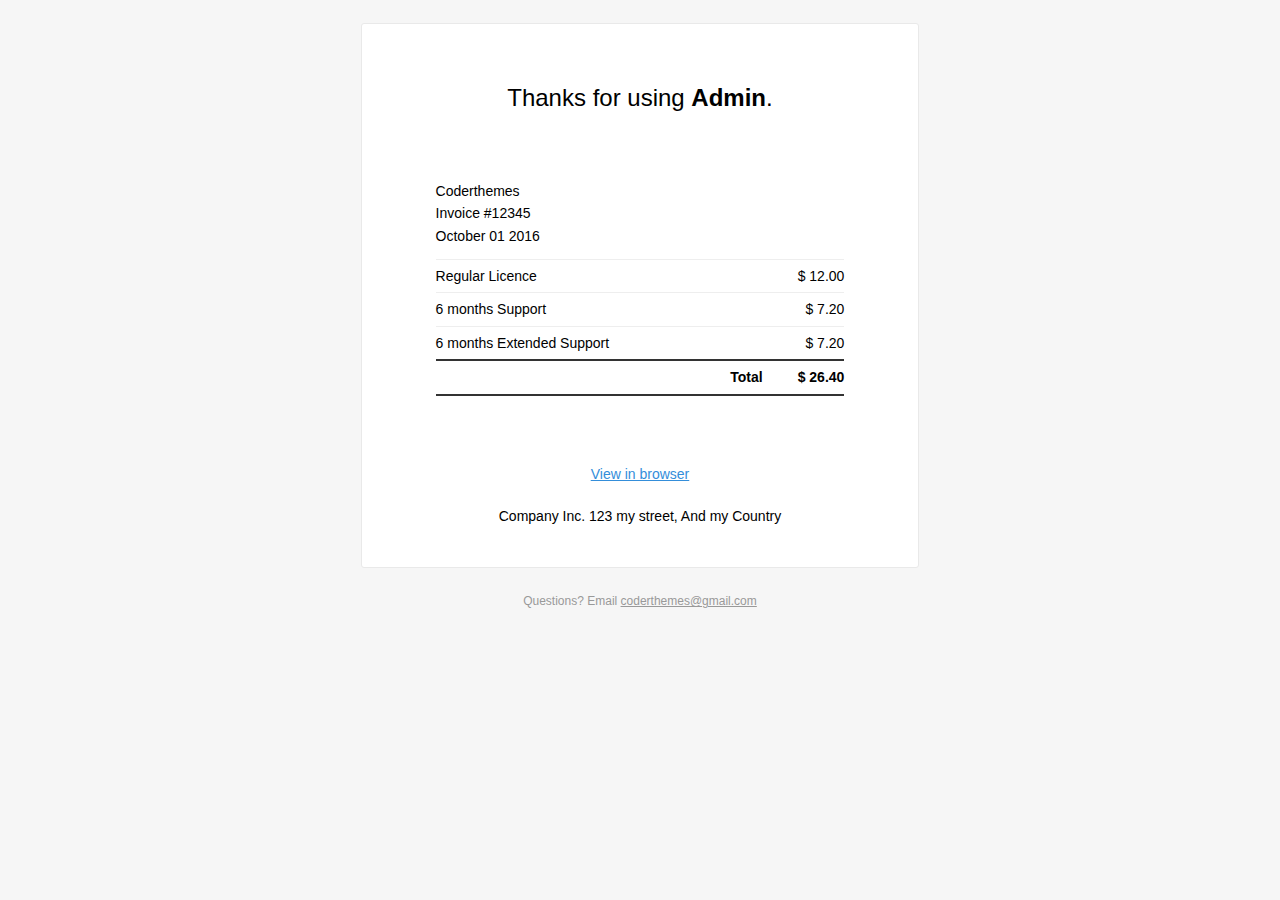
<file: learn/email-templates/billing.html>
<!DOCTYPE html PUBLIC "-//W3C//DTD XHTML 1.0 Transitional//EN" "http://www.w3.org/TR/xhtml1/DTD/xhtml1-transitional.dtd">
<html xmlns="http://www.w3.org/1999/xhtml" style="font-family: 'Helvetica Neue', Helvetica, Arial, sans-serif; box-sizing: border-box; font-size: 14px; margin: 0;">
<head>
<meta name="viewport" content="width=device-width" />
<meta http-equiv="Content-Type" content="text/html; charset=UTF-8" />
<title>Your Title Goes Here</title>


<style type="text/css">
img {
max-width: 100%;
}
body {
-webkit-font-smoothing: antialiased; -webkit-text-size-adjust: none; width: 100% !important; height: 100%; line-height: 1.6em;
}
body {
background-color: #f6f6f6;
}
@media only screen and (max-width: 640px) {
  body {
    padding: 0 !important;
  }
  h1 {
    font-weight: 800 !important; margin: 20px 0 5px !important;
  }
  h2 {
    font-weight: 800 !important; margin: 20px 0 5px !important;
  }
  h3 {
    font-weight: 800 !important; margin: 20px 0 5px !important;
  }
  h4 {
    font-weight: 800 !important; margin: 20px 0 5px !important;
  }
  h1 {
    font-size: 22px !important;
  }
  h2 {
    font-size: 18px !important;
  }
  h3 {
    font-size: 16px !important;
  }
  .container {
    padding: 0 !important; width: 100% !important;
  }
  .content {
    padding: 0 !important;
  }
  .content-wrap {
    padding: 10px !important;
  }
  .invoice {
    width: 100% !important;
  }
}
</style>
</head>

<body itemscope itemtype="http://schema.org/EmailMessage" style="font-family: 'Helvetica Neue',Helvetica,Arial,sans-serif; box-sizing: border-box; font-size: 14px; -webkit-font-smoothing: antialiased; -webkit-text-size-adjust: none; width: 100% !important; height: 100%; line-height: 1.6em; background-color: #f6f6f6; margin: 0;" bgcolor="#f6f6f6">

<table class="body-wrap" style="font-family: 'Helvetica Neue',Helvetica,Arial,sans-serif; box-sizing: border-box; font-size: 14px; width: 100%; background-color: #f6f6f6; margin: 0;" bgcolor="#f6f6f6"><tr style="font-family: 'Helvetica Neue',Helvetica,Arial,sans-serif; box-sizing: border-box; font-size: 14px; margin: 0;"><td style="font-family: 'Helvetica Neue',Helvetica,Arial,sans-serif; box-sizing: border-box; font-size: 14px; vertical-align: top; margin: 0;" valign="top"></td>
		<td class="container" width="600" style="font-family: 'Helvetica Neue',Helvetica,Arial,sans-serif; box-sizing: border-box; font-size: 14px; vertical-align: top; display: block !important; max-width: 600px !important; clear: both !important; margin: 0 auto;" valign="top">
			<div class="content" style="font-family: 'Helvetica Neue',Helvetica,Arial,sans-serif; box-sizing: border-box; font-size: 14px; max-width: 600px; display: block; margin: 0 auto; padding: 20px;">
				<table class="main" width="100%" cellpadding="0" cellspacing="0" style="font-family: 'Helvetica Neue',Helvetica,Arial,sans-serif; box-sizing: border-box; font-size: 14px; border-radius: 3px; background-color: #fff; margin: 0; border: 1px solid #e9e9e9;" bgcolor="#fff"><tr style="font-family: 'Helvetica Neue',Helvetica,Arial,sans-serif; box-sizing: border-box; font-size: 14px; margin: 0;"><td class="content-wrap aligncenter" style="font-family: 'Helvetica Neue',Helvetica,Arial,sans-serif; box-sizing: border-box; font-size: 14px; vertical-align: top; text-align: center; margin: 0; padding: 20px;" align="center" valign="top">
							<table width="100%" cellpadding="0" cellspacing="0" style="font-family: 'Helvetica Neue',Helvetica,Arial,sans-serif; box-sizing: border-box; font-size: 14px; margin: 0;"><tr style="font-family: 'Helvetica Neue',Helvetica,Arial,sans-serif; box-sizing: border-box; font-size: 14px; margin: 0;"><td class="content-block" style="font-family: 'Helvetica Neue',Helvetica,Arial,sans-serif; box-sizing: border-box; font-size: 14px; vertical-align: top; margin: 0; padding: 0 0 20px;" valign="top">
										<h2 class="aligncenter" style="font-family: 'Helvetica Neue',Helvetica,Arial,'Lucida Grande',sans-serif; box-sizing: border-box; font-size: 24px; color: #000; line-height: 1.2em; font-weight: 400; text-align: center; margin: 40px 0 0;" align="center">Thanks for using <b>Admin</b>.</h2>
									</td>
								</tr><tr style="font-family: 'Helvetica Neue',Helvetica,Arial,sans-serif; box-sizing: border-box; font-size: 14px; margin: 0;"><td class="content-block aligncenter" style="font-family: 'Helvetica Neue',Helvetica,Arial,sans-serif; box-sizing: border-box; font-size: 14px; vertical-align: top; text-align: center; margin: 0; padding: 0 0 20px;" align="center" valign="top">
										<table class="invoice" style="font-family: 'Helvetica Neue',Helvetica,Arial,sans-serif; box-sizing: border-box; font-size: 14px; text-align: left; width: 80%; margin: 40px auto;"><tr style="font-family: 'Helvetica Neue',Helvetica,Arial,sans-serif; box-sizing: border-box; font-size: 14px; margin: 0;"><td style="font-family: 'Helvetica Neue',Helvetica,Arial,sans-serif; box-sizing: border-box; font-size: 14px; vertical-align: top; margin: 0; padding: 5px 0;" valign="top">Coderthemes<br style="font-family: 'Helvetica Neue',Helvetica,Arial,sans-serif; box-sizing: border-box; font-size: 14px; margin: 0;" />Invoice #12345<br style="font-family: 'Helvetica Neue',Helvetica,Arial,sans-serif; box-sizing: border-box; font-size: 14px; margin: 0;" />October 01 2016</td>
											</tr><tr style="font-family: 'Helvetica Neue',Helvetica,Arial,sans-serif; box-sizing: border-box; font-size: 14px; margin: 0;"><td style="font-family: 'Helvetica Neue',Helvetica,Arial,sans-serif; box-sizing: border-box; font-size: 14px; vertical-align: top; margin: 0; padding: 5px 0;" valign="top">
													<table class="invoice-items" cellpadding="0" cellspacing="0" style="font-family: 'Helvetica Neue',Helvetica,Arial,sans-serif; box-sizing: border-box; font-size: 14px; width: 100%; margin: 0;"><tr style="font-family: 'Helvetica Neue',Helvetica,Arial,sans-serif; box-sizing: border-box; font-size: 14px; margin: 0;"><td style="font-family: 'Helvetica Neue',Helvetica,Arial,sans-serif; box-sizing: border-box; font-size: 14px; vertical-align: top; border-top-width: 1px; border-top-color: #eee; border-top-style: solid; margin: 0; padding: 5px 0;" valign="top">Regular Licence</td>
															<td class="alignright" style="font-family: 'Helvetica Neue',Helvetica,Arial,sans-serif; box-sizing: border-box; font-size: 14px; vertical-align: top; text-align: right; border-top-width: 1px; border-top-color: #eee; border-top-style: solid; margin: 0; padding: 5px 0;" align="right" valign="top">$ 12.00</td>
														</tr><tr style="font-family: 'Helvetica Neue',Helvetica,Arial,sans-serif; box-sizing: border-box; font-size: 14px; margin: 0;"><td style="font-family: 'Helvetica Neue',Helvetica,Arial,sans-serif; box-sizing: border-box; font-size: 14px; vertical-align: top; border-top-width: 1px; border-top-color: #eee; border-top-style: solid; margin: 0; padding: 5px 0;" valign="top">6 months Support</td>
															<td class="alignright" style="font-family: 'Helvetica Neue',Helvetica,Arial,sans-serif; box-sizing: border-box; font-size: 14px; vertical-align: top; text-align: right; border-top-width: 1px; border-top-color: #eee; border-top-style: solid; margin: 0; padding: 5px 0;" align="right" valign="top">$ 7.20</td>
														</tr><tr style="font-family: 'Helvetica Neue',Helvetica,Arial,sans-serif; box-sizing: border-box; font-size: 14px; margin: 0;"><td style="font-family: 'Helvetica Neue',Helvetica,Arial,sans-serif; box-sizing: border-box; font-size: 14px; vertical-align: top; border-top-width: 1px; border-top-color: #eee; border-top-style: solid; margin: 0; padding: 5px 0;" valign="top">6 months Extended Support</td>
															<td class="alignright" style="font-family: 'Helvetica Neue',Helvetica,Arial,sans-serif; box-sizing: border-box; font-size: 14px; vertical-align: top; text-align: right; border-top-width: 1px; border-top-color: #eee; border-top-style: solid; margin: 0; padding: 5px 0;" align="right" valign="top">$ 7.20</td>
														</tr><tr class="total" style="font-family: 'Helvetica Neue',Helvetica,Arial,sans-serif; box-sizing: border-box; font-size: 14px; margin: 0;"><td class="alignright" width="80%" style="font-family: 'Helvetica Neue',Helvetica,Arial,sans-serif; box-sizing: border-box; font-size: 14px; vertical-align: top; text-align: right; border-top-width: 2px; border-top-color: #333; border-top-style: solid; border-bottom-color: #333; border-bottom-width: 2px; border-bottom-style: solid; font-weight: 700; margin: 0; padding: 5px 0;" align="right" valign="top">Total</td>
															<td class="alignright" style="font-family: 'Helvetica Neue',Helvetica,Arial,sans-serif; box-sizing: border-box; font-size: 14px; vertical-align: top; text-align: right; border-top-width: 2px; border-top-color: #333; border-top-style: solid; border-bottom-color: #333; border-bottom-width: 2px; border-bottom-style: solid; font-weight: 700; margin: 0; padding: 5px 0;" align="right" valign="top">$ 26.40</td>
														</tr></table></td>
											</tr></table></td>
								</tr><tr style="font-family: 'Helvetica Neue',Helvetica,Arial,sans-serif; box-sizing: border-box; font-size: 14px; margin: 0;"><td class="content-block aligncenter" style="font-family: 'Helvetica Neue',Helvetica,Arial,sans-serif; box-sizing: border-box; font-size: 14px; vertical-align: top; text-align: center; margin: 0; padding: 0 0 20px;" align="center" valign="top">
										<a href="#" style="font-family: 'Helvetica Neue',Helvetica,Arial,sans-serif; box-sizing: border-box; font-size: 14px; color: #348eda; text-decoration: underline; margin: 0;">View in browser</a>
									</td>
								</tr><tr style="font-family: 'Helvetica Neue',Helvetica,Arial,sans-serif; box-sizing: border-box; font-size: 14px; margin: 0;"><td class="content-block aligncenter" style="font-family: 'Helvetica Neue',Helvetica,Arial,sans-serif; box-sizing: border-box; font-size: 14px; vertical-align: top; text-align: center; margin: 0; padding: 0 0 20px;" align="center" valign="top">
										Company Inc. 123 my street, And my Country
									</td>
								</tr></table></td>
					</tr></table><div class="footer" style="font-family: 'Helvetica Neue',Helvetica,Arial,sans-serif; box-sizing: border-box; font-size: 14px; width: 100%; clear: both; color: #999; margin: 0; padding: 20px;">
					<table width="100%" style="font-family: 'Helvetica Neue',Helvetica,Arial,sans-serif; box-sizing: border-box; font-size: 14px; margin: 0;"><tr style="font-family: 'Helvetica Neue',Helvetica,Arial,sans-serif; box-sizing: border-box; font-size: 14px; margin: 0;"><td class="aligncenter content-block" style="font-family: 'Helvetica Neue',Helvetica,Arial,sans-serif; box-sizing: border-box; font-size: 12px; vertical-align: top; color: #999; text-align: center; margin: 0; padding: 0 0 20px;" align="center" valign="top">Questions? Email <a href="mailto:" style="font-family: 'Helvetica Neue',Helvetica,Arial,sans-serif; box-sizing: border-box; font-size: 12px; color: #999; text-decoration: underline; margin: 0;">coderthemes@gmail.com</a></td>
						</tr></table></div></div>
		</td>
		<td style="font-family: 'Helvetica Neue',Helvetica,Arial,sans-serif; box-sizing: border-box; font-size: 14px; vertical-align: top; margin: 0;" valign="top"></td>
	</tr></table></body>
</html>
</file>
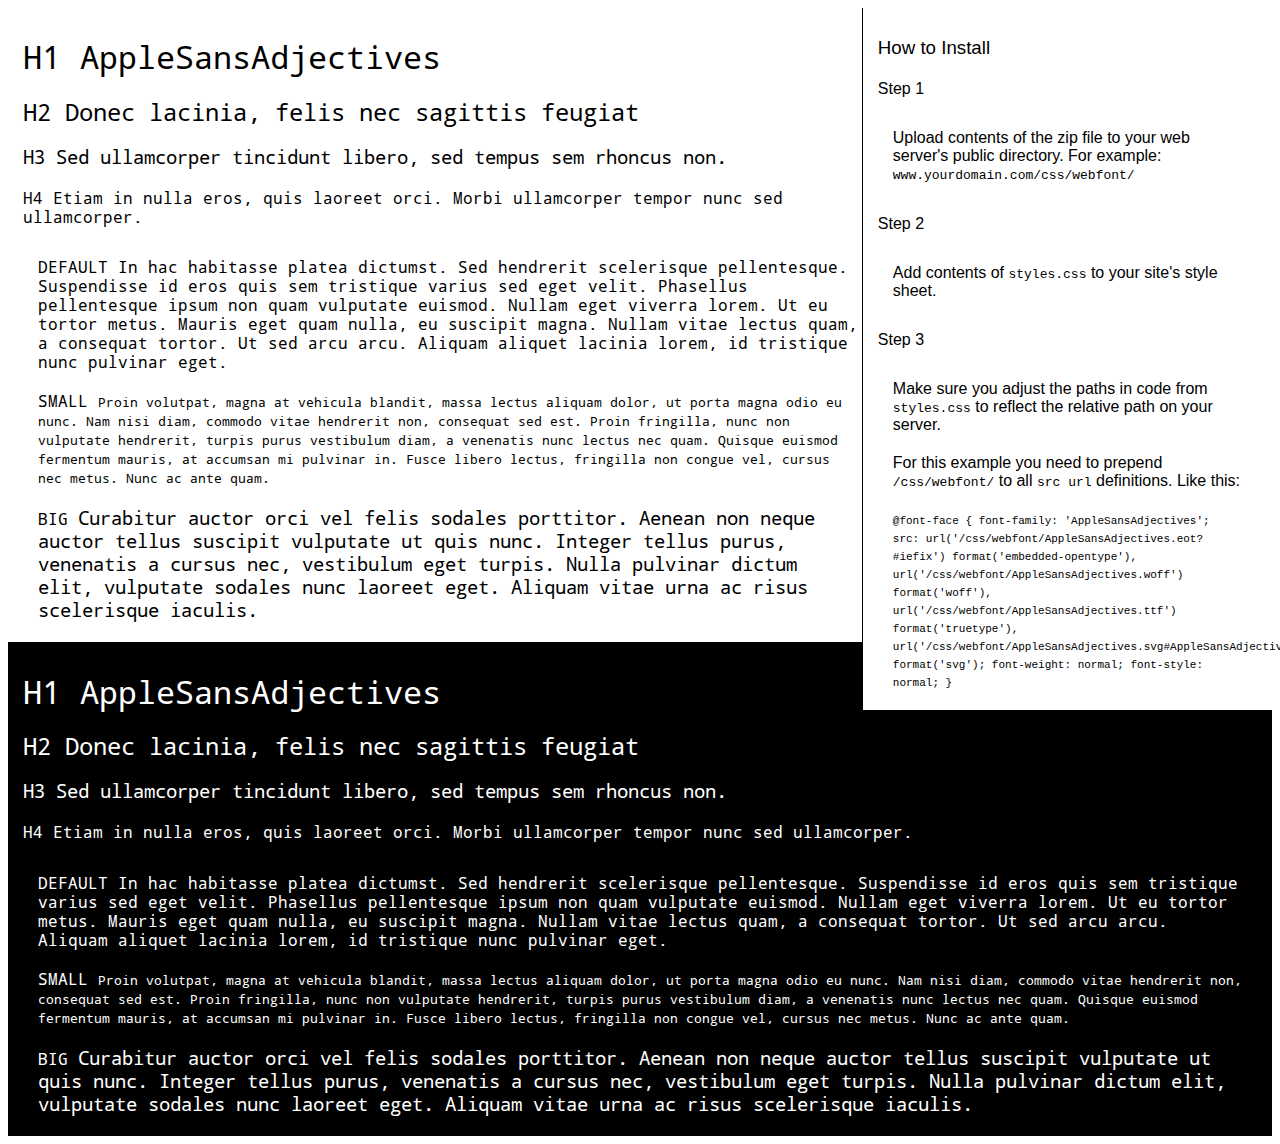
<file: learn/plugins/jquery.filer/uploads/preview.html>
<!DOCTYPE html>
<html>
<head>
<title>
AppleSansAdjectives
 - Web font preview
</title>
<style type='text/css'>

@font-face {
  font-family: 'AppleSansAdjectives';
  src: url('AppleSansAdjectives.eot?#iefix') format('embedded-opentype'),  url('AppleSansAdjectives.woff') format('woff'), url('AppleSansAdjectives.ttf')  format('truetype'), url('AppleSansAdjectives.svg#AppleSansAdjectives') format('svg');
  font-weight: normal;
  font-style: normal;
}

body { font-family: 'AppleSansAdjectives' !important; }
h1, h2, h3, h4 { font-weight: normal; }
.reg { color:black; background:white; }
.inverse { color:white; background:black; }
div { padding: 10px 15px; }
.right { background:white; width:30%; float: right; font-family: sans-serif; border: 1px solid black; border-width: 0 0 1px 1px;}
</style>
</head>
<body>
<div class='right'>
<h3>How to Install</h3>
<h4>Step 1</h4>
<div>
Upload contents of the zip file to your web server's public directory. For example:
<code>www.yourdomain.com/css/webfont/</code>
</div>
<h4>Step 2</h4>
<div>
Add contents of
<code>styles.css</code>
to your site's style sheet.
</div>
<h4>Step 3</h4>
<div>
Make sure you adjust the paths in code from
<code>styles.css</code>
to reflect the relative path on your server.
</div>
<div>
For this example you need to prepend
<code>/css/webfont/</code>
to all
<code>src url</code>
definitions. Like this:
</div>
<div>
<code style='font-size:11px;'>@font-face {
  font-family: 'AppleSansAdjectives';
  src: url('/css/webfont/AppleSansAdjectives.eot?#iefix') format('embedded-opentype'),  url('/css/webfont/AppleSansAdjectives.woff') format('woff'), url('/css/webfont/AppleSansAdjectives.ttf')  format('truetype'), url('/css/webfont/AppleSansAdjectives.svg#AppleSansAdjectives') format('svg');
  font-weight: normal;
  font-style: normal;
}</code>
</div>
</div>
<div class='reg'>
<h1>
H1
AppleSansAdjectives
</h1>
<h2>
H2
Donec lacinia, felis nec sagittis feugiat
</h2>
<h3>
H3
Sed ullamcorper tincidunt libero, sed tempus sem rhoncus non.
</h3>
<h4>
H4
Etiam in nulla eros, quis laoreet orci. Morbi ullamcorper tempor nunc sed ullamcorper.
</h4>
<div>
DEFAULT
In hac habitasse platea dictumst. Sed hendrerit scelerisque pellentesque. Suspendisse id eros quis sem tristique varius sed eget velit. Phasellus pellentesque ipsum non quam vulputate euismod. Nullam eget viverra lorem. Ut eu tortor metus. Mauris eget quam nulla, eu suscipit magna. Nullam vitae lectus quam, a consequat tortor. Ut sed arcu arcu. Aliquam aliquet lacinia lorem, id tristique nunc pulvinar eget.
</div>
<div>
SMALL
<small>
Proin volutpat, magna at vehicula blandit, massa lectus aliquam dolor, ut porta magna odio eu nunc. Nam nisi diam, commodo vitae hendrerit non, consequat sed est. Proin fringilla, nunc non vulputate hendrerit, turpis purus vestibulum diam, a venenatis nunc lectus nec quam. Quisque euismod fermentum mauris, at accumsan mi pulvinar in. Fusce libero lectus, fringilla non congue vel, cursus nec metus. Nunc ac ante quam.
</small>
</div>
<div>
BIG
<big>
Curabitur auctor orci vel felis sodales porttitor. Aenean non neque auctor tellus suscipit vulputate ut quis nunc. Integer tellus purus, venenatis a cursus nec, vestibulum eget turpis. Nulla pulvinar dictum elit, vulputate sodales nunc laoreet eget. Aliquam vitae urna ac risus scelerisque iaculis.
</big>
</div>

</div>
<div class='inverse'>
<h1>
H1
AppleSansAdjectives
</h1>
<h2>
H2
Donec lacinia, felis nec sagittis feugiat
</h2>
<h3>
H3
Sed ullamcorper tincidunt libero, sed tempus sem rhoncus non.
</h3>
<h4>
H4
Etiam in nulla eros, quis laoreet orci. Morbi ullamcorper tempor nunc sed ullamcorper.
</h4>
<div>
DEFAULT
In hac habitasse platea dictumst. Sed hendrerit scelerisque pellentesque. Suspendisse id eros quis sem tristique varius sed eget velit. Phasellus pellentesque ipsum non quam vulputate euismod. Nullam eget viverra lorem. Ut eu tortor metus. Mauris eget quam nulla, eu suscipit magna. Nullam vitae lectus quam, a consequat tortor. Ut sed arcu arcu. Aliquam aliquet lacinia lorem, id tristique nunc pulvinar eget.
</div>
<div>
SMALL
<small>
Proin volutpat, magna at vehicula blandit, massa lectus aliquam dolor, ut porta magna odio eu nunc. Nam nisi diam, commodo vitae hendrerit non, consequat sed est. Proin fringilla, nunc non vulputate hendrerit, turpis purus vestibulum diam, a venenatis nunc lectus nec quam. Quisque euismod fermentum mauris, at accumsan mi pulvinar in. Fusce libero lectus, fringilla non congue vel, cursus nec metus. Nunc ac ante quam.
</small>
</div>
<div>
BIG
<big>
Curabitur auctor orci vel felis sodales porttitor. Aenean non neque auctor tellus suscipit vulputate ut quis nunc. Integer tellus purus, venenatis a cursus nec, vestibulum eget turpis. Nulla pulvinar dictum elit, vulputate sodales nunc laoreet eget. Aliquam vitae urna ac risus scelerisque iaculis.
</big>
</div>

</div>
</body>
</html>
</file>
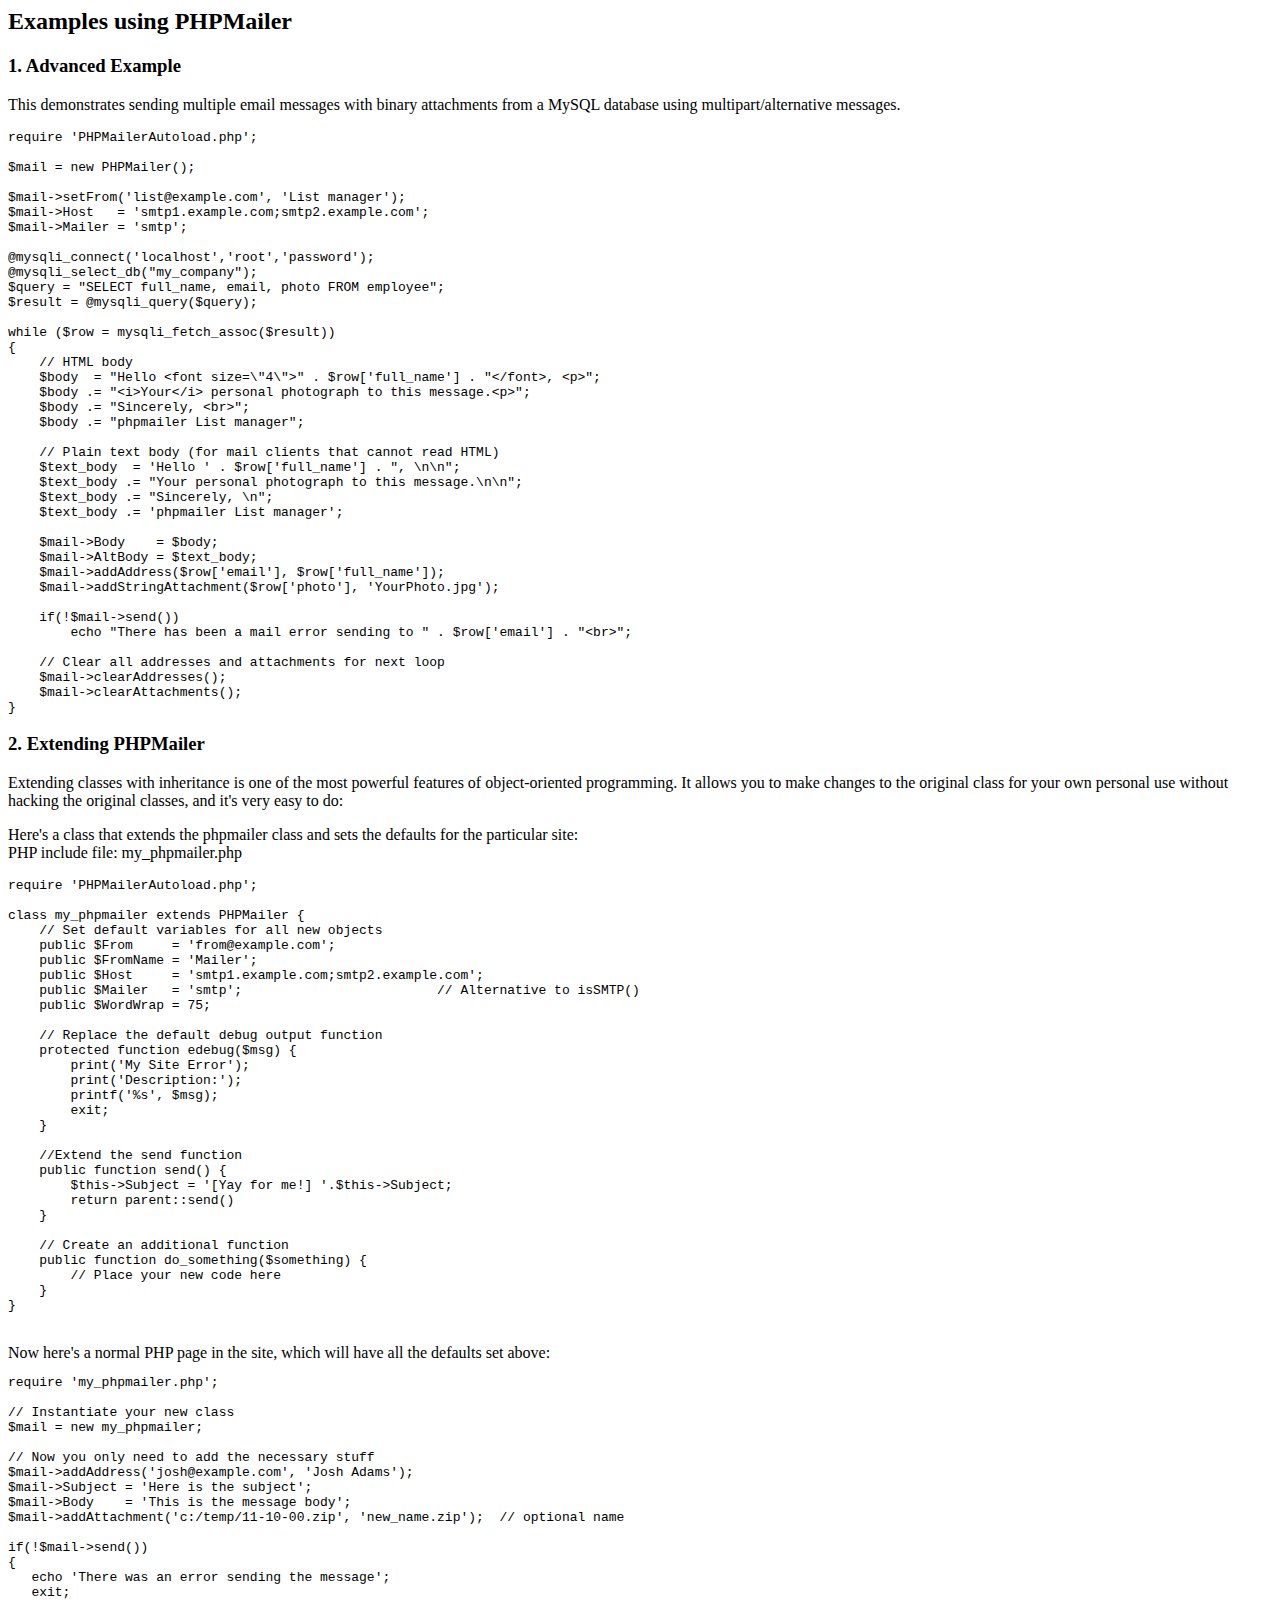
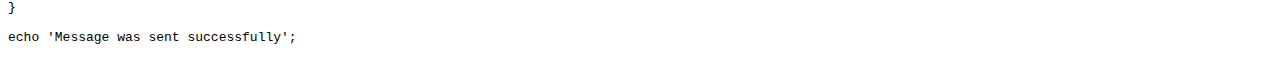
<file: learn/Vendors/mailer/docs/extending.html>
<html>
<head>
<title>Examples using phpmailer</title>
</head>

<body>

<h2>Examples using PHPMailer</h2>

<h3>1. Advanced Example</h3>
<p>

This demonstrates sending multiple email messages with binary attachments
from a MySQL database using multipart/alternative messages.<p>

<pre>
require 'PHPMailerAutoload.php';

$mail = new PHPMailer();

$mail->setFrom('list@example.com', 'List manager');
$mail->Host   = 'smtp1.example.com;smtp2.example.com';
$mail->Mailer = 'smtp';

@mysqli_connect('localhost','root','password');
@mysqli_select_db("my_company");
$query = "SELECT full_name, email, photo FROM employee";
$result = @mysqli_query($query);

while ($row = mysqli_fetch_assoc($result))
{
    // HTML body
    $body  = "Hello &lt;font size=\"4\"&gt;" . $row['full_name'] . "&lt;/font&gt;, &lt;p&gt;";
    $body .= "&lt;i&gt;Your&lt;/i&gt; personal photograph to this message.&lt;p&gt;";
    $body .= "Sincerely, &lt;br&gt;";
    $body .= "phpmailer List manager";

    // Plain text body (for mail clients that cannot read HTML)
    $text_body  = 'Hello ' . $row['full_name'] . ", \n\n";
    $text_body .= "Your personal photograph to this message.\n\n";
    $text_body .= "Sincerely, \n";
    $text_body .= 'phpmailer List manager';

    $mail->Body    = $body;
    $mail->AltBody = $text_body;
    $mail->addAddress($row['email'], $row['full_name']);
    $mail->addStringAttachment($row['photo'], 'YourPhoto.jpg');

    if(!$mail->send())
        echo "There has been a mail error sending to " . $row['email'] . "&lt;br&gt;";

    // Clear all addresses and attachments for next loop
    $mail->clearAddresses();
    $mail->clearAttachments();
}
</pre>
<p>

<h3>2. Extending PHPMailer</h3>
<p>

Extending classes with inheritance is one of the most
powerful features of object-oriented programming. It allows you to make changes to the
original class for your own personal use without hacking the original
classes, and it's very easy to do:

<p>
Here's a class that extends the phpmailer class and sets the defaults
for the particular site:<br>
PHP include file: my_phpmailer.php
<p>

<pre>
require 'PHPMailerAutoload.php';

class my_phpmailer extends PHPMailer {
    // Set default variables for all new objects
    public $From     = 'from@example.com';
    public $FromName = 'Mailer';
    public $Host     = 'smtp1.example.com;smtp2.example.com';
    public $Mailer   = 'smtp';                         // Alternative to isSMTP()
    public $WordWrap = 75;

    // Replace the default debug output function
    protected function edebug($msg) {
        print('My Site Error');
        print('Description:');
        printf('%s', $msg);
        exit;
    }

    //Extend the send function
    public function send() {
        $this->Subject = '[Yay for me!] '.$this->Subject;
        return parent::send()
    }

    // Create an additional function
    public function do_something($something) {
        // Place your new code here
    }
}
</pre>
<br>
Now here's a normal PHP page in the site, which will have all the defaults set above:<br>

<pre>
require 'my_phpmailer.php';

// Instantiate your new class
$mail = new my_phpmailer;

// Now you only need to add the necessary stuff
$mail->addAddress('josh@example.com', 'Josh Adams');
$mail->Subject = 'Here is the subject';
$mail->Body    = 'This is the message body';
$mail->addAttachment('c:/temp/11-10-00.zip', 'new_name.zip');  // optional name

if(!$mail->send())
{
   echo 'There was an error sending the message';
   exit;
}

echo 'Message was sent successfully';
</pre>
</body>
</html>
</file>
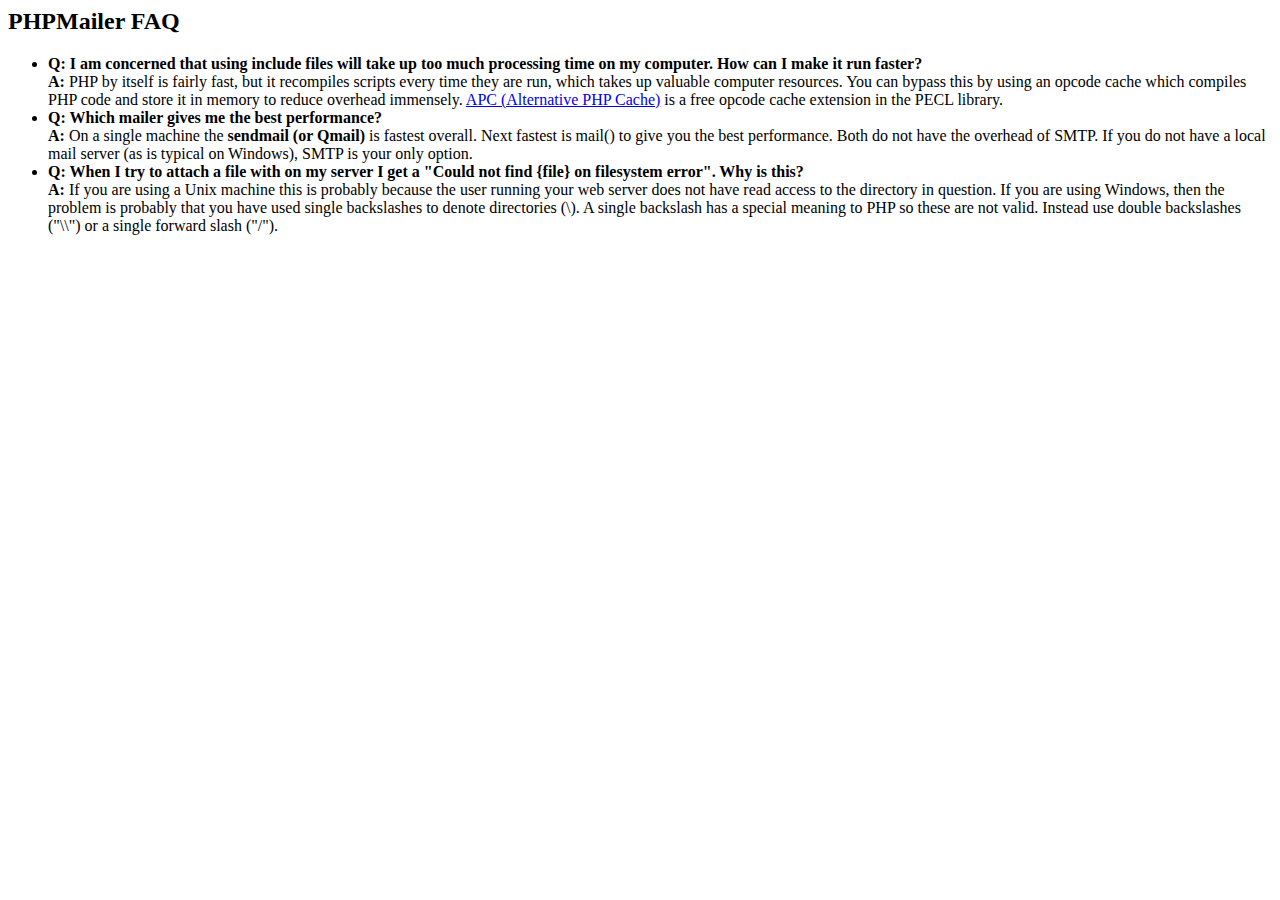
<file: learn/Vendors/mailer/docs/faq.html>
﻿<html>
<head>
<title>PHPMailer FAQ</title>
</head>
<body>
<h2>PHPMailer FAQ</h2>
<ul>
    <li><strong>Q: I am concerned that using include files will take up too much
    processing time on my computer. How can I make it run faster?</strong><br>
    <strong>A:</strong> PHP by itself is fairly fast, but it recompiles scripts every time they are run, which takes up valuable
    computer resources. You can bypass this by using an opcode cache which compiles
    PHP code and store it in memory to reduce overhead immensely. <a href="http://www.php.net/apc/">APC
    (Alternative PHP Cache)</a> is a free opcode cache extension in the PECL library.</li>
    <li><strong>Q: Which mailer gives me the best performance?</strong><br>
    <strong>A:</strong> On a single machine the <strong>sendmail (or Qmail)</strong> is fastest overall.
    Next fastest is mail() to give you the best performance. Both do not have the overhead of SMTP.
    If you do not have a local mail server (as is typical on Windows), SMTP is your only option.</li>
    <li><strong>Q: When I try to attach a file with on my server I get a
    "Could not find {file} on filesystem error". Why is this?</strong><br>
    <strong>A:</strong> If you are using a Unix machine this is probably because the user
    running your web server does not have read access to the directory in question. If you are using Windows,
    then the problem is probably that you have used single backslashes to denote directories (\).
    A single backslash has a special meaning to PHP so these are not
    valid. Instead use double backslashes ("\\") or a single forward
    slash ("/").</li>
</ul>
</body>
</html>
</file>
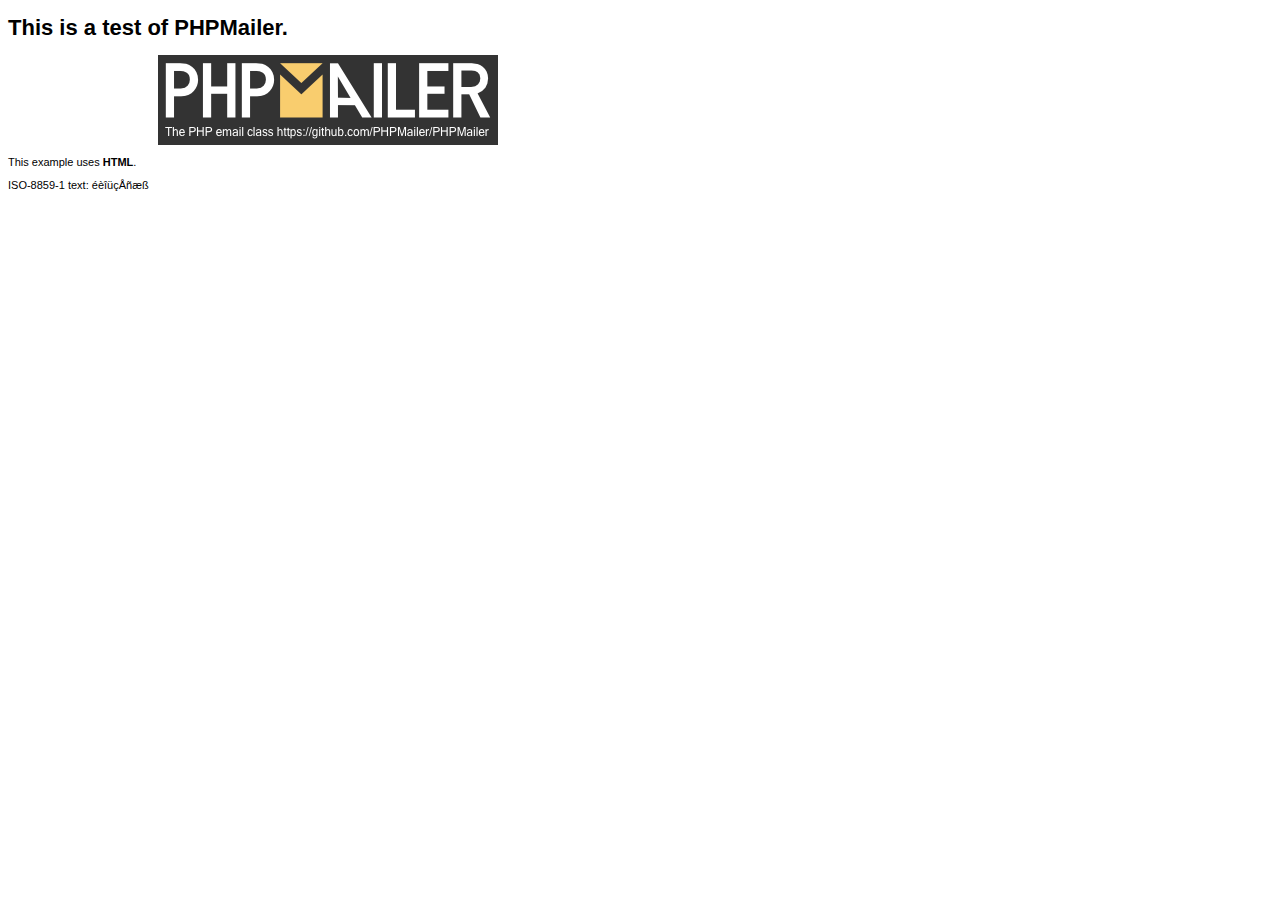
<file: learn/Vendors/mailer/examples/contents.html>
<!DOCTYPE HTML PUBLIC "-//W3C//DTD HTML 4.01 Transitional//EN" "http://www.w3.org/TR/html4/loose.dtd">
<html>
<head>
  <meta http-equiv="Content-Type" content="text/html; charset=iso-8859-1">
  <title>PHPMailer Test</title>
</head>
<body>
<div style="width: 640px; font-family: Arial, Helvetica, sans-serif; font-size: 11px;">
  <h1>This is a test of PHPMailer.</h1>
  <div align="center">
    <a href="https://github.com/PHPMailer/PHPMailer/"><img src="images/phpmailer.png" height="90" width="340" alt="PHPMailer rocks"></a>
  </div>
  <p>This example uses <strong>HTML</strong>.</p>
  <p>ISO-8859-1 text: ���������</p>
</div>
</body>
</html>
</file>
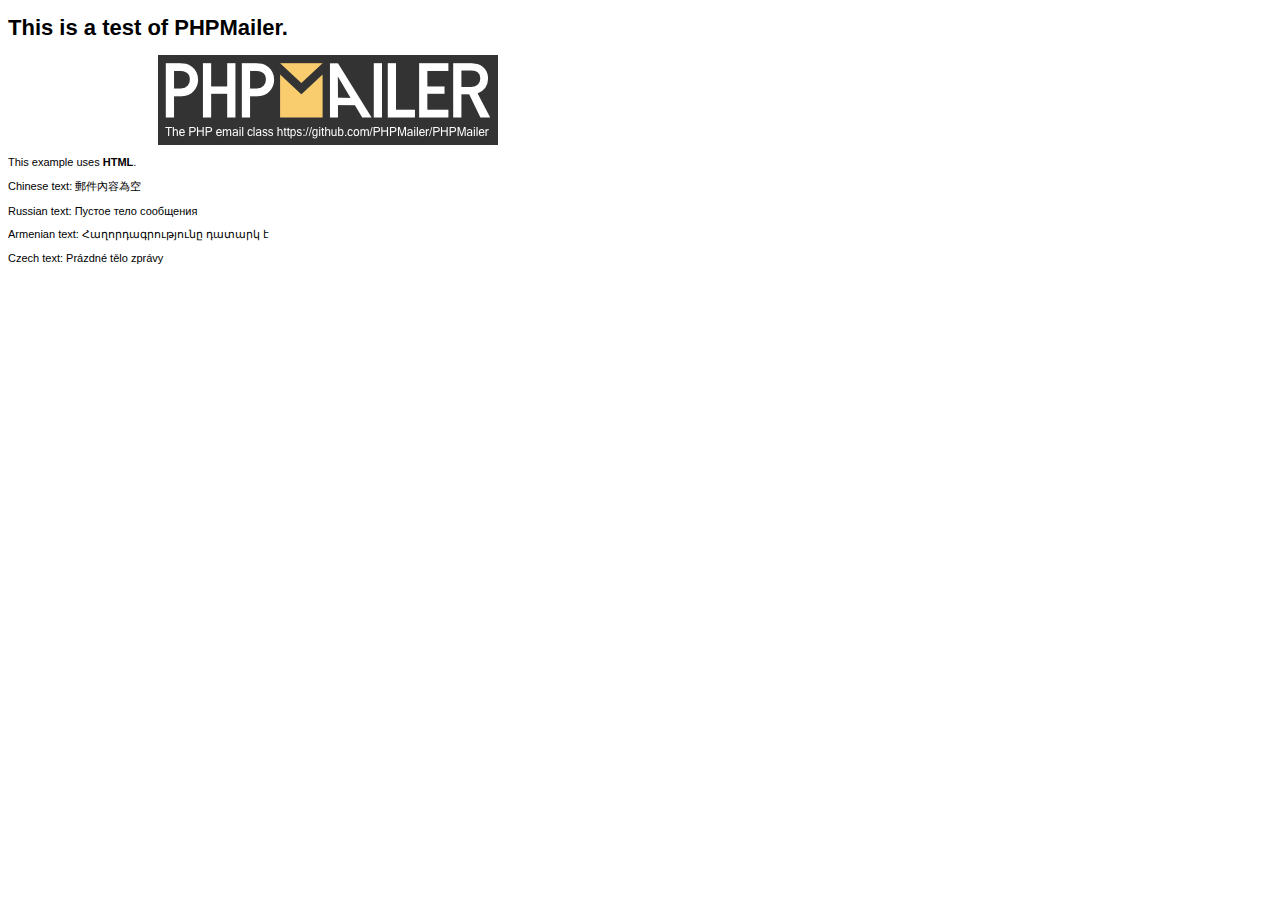
<file: learn/Vendors/mailer/examples/contentsutf8.html>
<!DOCTYPE HTML PUBLIC "-//W3C//DTD HTML 4.01 Transitional//EN" "http://www.w3.org/TR/html4/loose.dtd">
<html>
<head>
  <meta http-equiv="Content-Type" content="text/html; charset=utf-8">
  <title>PHPMailer Test</title>
</head>
<body>
<div style="width: 640px; font-family: Arial, Helvetica, sans-serif; font-size: 11px;">
  <h1>This is a test of PHPMailer.</h1>
  <div align="center">
    <a href="https://github.com/PHPMailer/PHPMailer/"><img src="images/phpmailer.png" height="90" width="340" alt="PHPMailer rocks"></a>
  </div>
  <p>This example uses <strong>HTML</strong>.</p>
  <p>Chinese text: 郵件內容為空</p>
  <p>Russian text: Пустое тело сообщения</p>
  <p>Armenian text: Հաղորդագրությունը դատարկ է</p>
  <p>Czech text: Prázdné tělo zprávy</p>
</div>
</body>
</html>
</file>
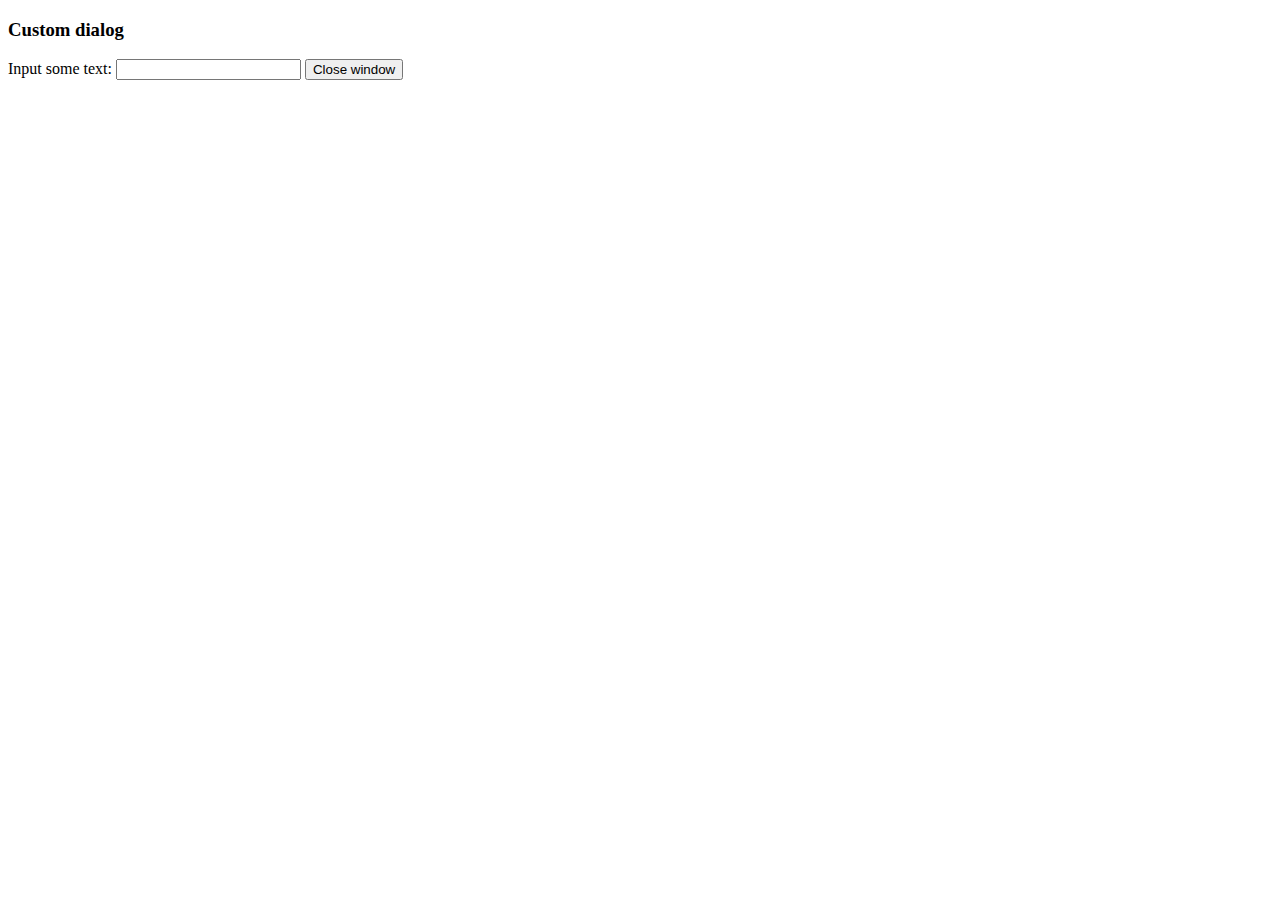
<file: learn/plugins/tinymce/plugins/example/dialog.html>
<!DOCTYPE html>
<html>
<body>
	<h3>Custom dialog</h3>
	Input some text: <input id="content">
	<button onclick="top.tinymce.activeEditor.windowManager.getWindows()[0].close();">Close window</button>
</body>
</html>
</file>
<file: assets/fonts/themify-icons/css/themify-icons.css>
@font-face {
	font-family: 'themify';
	src:url('../fonts/themify.eot');
	src:url('../fonts/themifyd41d.eot?#iefix') format('embedded-opentype'),
		url('../fonts/themify.woff') format('woff'),
		url('../fonts/themify.ttf') format('truetype'),
		url('../fonts/themify.svg') format('svg');
	font-weight: normal;
	font-style: normal;
}

[class^="ti-"], [class*=" ti-"] {
	font-family: 'themify';
	speak: none;
	font-style: normal;
	font-weight: normal;
	font-variant: normal;
	text-transform: none;
	line-height: 1;

	/* Better Font Rendering =========== */
	-webkit-font-smoothing: antialiased;
	-moz-osx-font-smoothing: grayscale;
}

.ti-wand:before {
	content: "\e600";
}
.ti-volume:before {
	content: "\e601";
}
.ti-user:before {
	content: "\e602";
}
.ti-unlock:before {
	content: "\e603";
}
.ti-unlink:before {
	content: "\e604";
}
.ti-trash:before {
	content: "\e605";
}
.ti-thought:before {
	content: "\e606";
}
.ti-target:before {
	content: "\e607";
}
.ti-tag:before {
	content: "\e608";
}
.ti-tablet:before {
	content: "\e609";
}
.ti-star:before {
	content: "\e60a";
}
.ti-spray:before {
	content: "\e60b";
}
.ti-signal:before {
	content: "\e60c";
}
.ti-shopping-cart:before {
	content: "\e60d";
}
.ti-shopping-cart-full:before {
	content: "\e60e";
}
.ti-settings:before {
	content: "\e60f";
}
.ti-search:before {
	content: "\e610";
}
.ti-zoom-in:before {
	content: "\e611";
}
.ti-zoom-out:before {
	content: "\e612";
}
.ti-cut:before {
	content: "\e613";
}
.ti-ruler:before {
	content: "\e614";
}
.ti-ruler-pencil:before {
	content: "\e615";
}
.ti-ruler-alt:before {
	content: "\e616";
}
.ti-bookmark:before {
	content: "\e617";
}
.ti-bookmark-alt:before {
	content: "\e618";
}
.ti-reload:before {
	content: "\e619";
}
.ti-plus:before {
	content: "\e61a";
}
.ti-pin:before {
	content: "\e61b";
}
.ti-pencil:before {
	content: "\e61c";
}
.ti-pencil-alt:before {
	content: "\e61d";
}
.ti-paint-roller:before {
	content: "\e61e";
}
.ti-paint-bucket:before {
	content: "\e61f";
}
.ti-na:before {
	content: "\e620";
}
.ti-mobile:before {
	content: "\e621";
}
.ti-minus:before {
	content: "\e622";
}
.ti-medall:before {
	content: "\e623";
}
.ti-medall-alt:before {
	content: "\e624";
}
.ti-marker:before {
	content: "\e625";
}
.ti-marker-alt:before {
	content: "\e626";
}
.ti-arrow-up:before {
	content: "\e627";
}
.ti-arrow-right:before {
	content: "\e628";
}
.ti-arrow-left:before {
	content: "\e629";
}
.ti-arrow-down:before {
	content: "\e62a";
}
.ti-lock:before {
	content: "\e62b";
}
.ti-location-arrow:before {
	content: "\e62c";
}
.ti-link:before {
	content: "\e62d";
}
.ti-layout:before {
	content: "\e62e";
}
.ti-layers:before {
	content: "\e62f";
}
.ti-layers-alt:before {
	content: "\e630";
}
.ti-key:before {
	content: "\e631";
}
.ti-import:before {
	content: "\e632";
}
.ti-image:before {
	content: "\e633";
}
.ti-heart:before {
	content: "\e634";
}
.ti-heart-broken:before {
	content: "\e635";
}
.ti-hand-stop:before {
	content: "\e636";
}
.ti-hand-open:before {
	content: "\e637";
}
.ti-hand-drag:before {
	content: "\e638";
}
.ti-folder:before {
	content: "\e639";
}
.ti-flag:before {
	content: "\e63a";
}
.ti-flag-alt:before {
	content: "\e63b";
}
.ti-flag-alt-2:before {
	content: "\e63c";
}
.ti-eye:before {
	content: "\e63d";
}
.ti-export:before {
	content: "\e63e";
}
.ti-exchange-vertical:before {
	content: "\e63f";
}
.ti-desktop:before {
	content: "\e640";
}
.ti-cup:before {
	content: "\e641";
}
.ti-crown:before {
	content: "\e642";
}
.ti-comments:before {
	content: "\e643";
}
.ti-comment:before {
	content: "\e644";
}
.ti-comment-alt:before {
	content: "\e645";
}
.ti-close:before {
	content: "\e646";
}
.ti-clip:before {
	content: "\e647";
}
.ti-angle-up:before {
	content: "\e648";
}
.ti-angle-right:before {
	content: "\e649";
}
.ti-angle-left:before {
	content: "\e64a";
}
.ti-angle-down:before {
	content: "\e64b";
}
.ti-check:before {
	content: "\e64c";
}
.ti-check-box:before {
	content: "\e64d";
}
.ti-camera:before {
	content: "\e64e";
}
.ti-announcement:before {
	content: "\e64f";
}
.ti-brush:before {
	content: "\e650";
}
.ti-briefcase:before {
	content: "\e651";
}
.ti-bolt:before {
	content: "\e652";
}
.ti-bolt-alt:before {
	content: "\e653";
}
.ti-blackboard:before {
	content: "\e654";
}
.ti-bag:before {
	content: "\e655";
}
.ti-move:before {
	content: "\e656";
}
.ti-arrows-vertical:before {
	content: "\e657";
}
.ti-arrows-horizontal:before {
	content: "\e658";
}
.ti-fullscreen:before {
	content: "\e659";
}
.ti-arrow-top-right:before {
	content: "\e65a";
}
.ti-arrow-top-left:before {
	content: "\e65b";
}
.ti-arrow-circle-up:before {
	content: "\e65c";
}
.ti-arrow-circle-right:before {
	content: "\e65d";
}
.ti-arrow-circle-left:before {
	content: "\e65e";
}
.ti-arrow-circle-down:before {
	content: "\e65f";
}
.ti-angle-double-up:before {
	content: "\e660";
}
.ti-angle-double-right:before {
	content: "\e661";
}
.ti-angle-double-left:before {
	content: "\e662";
}
.ti-angle-double-down:before {
	content: "\e663";
}
.ti-zip:before {
	content: "\e664";
}
.ti-world:before {
	content: "\e665";
}
.ti-wheelchair:before {
	content: "\e666";
}
.ti-view-list:before {
	content: "\e667";
}
.ti-view-list-alt:before {
	content: "\e668";
}
.ti-view-grid:before {
	content: "\e669";
}
.ti-uppercase:before {
	content: "\e66a";
}
.ti-upload:before {
	content: "\e66b";
}
.ti-underline:before {
	content: "\e66c";
}
.ti-truck:before {
	content: "\e66d";
}
.ti-timer:before {
	content: "\e66e";
}
.ti-ticket:before {
	content: "\e66f";
}
.ti-thumb-up:before {
	content: "\e670";
}
.ti-thumb-down:before {
	content: "\e671";
}
.ti-text:before {
	content: "\e672";
}
.ti-stats-up:before {
	content: "\e673";
}
.ti-stats-down:before {
	content: "\e674";
}
.ti-split-v:before {
	content: "\e675";
}
.ti-split-h:before {
	content: "\e676";
}
.ti-smallcap:before {
	content: "\e677";
}
.ti-shine:before {
	content: "\e678";
}
.ti-shift-right:before {
	content: "\e679";
}
.ti-shift-left:before {
	content: "\e67a";
}
.ti-shield:before {
	content: "\e67b";
}
.ti-notepad:before {
	content: "\e67c";
}
.ti-server:before {
	content: "\e67d";
}
.ti-quote-right:before {
	content: "\e67e";
}
.ti-quote-left:before {
	content: "\e67f";
}
.ti-pulse:before {
	content: "\e680";
}
.ti-printer:before {
	content: "\e681";
}
.ti-power-off:before {
	content: "\e682";
}
.ti-plug:before {
	content: "\e683";
}
.ti-pie-chart:before {
	content: "\e684";
}
.ti-paragraph:before {
	content: "\e685";
}
.ti-panel:before {
	content: "\e686";
}
.ti-package:before {
	content: "\e687";
}
.ti-music:before {
	content: "\e688";
}
.ti-music-alt:before {
	content: "\e689";
}
.ti-mouse:before {
	content: "\e68a";
}
.ti-mouse-alt:before {
	content: "\e68b";
}
.ti-money:before {
	content: "\e68c";
}
.ti-microphone:before {
	content: "\e68d";
}
.ti-menu:before {
	content: "\e68e";
}
.ti-menu-alt:before {
	content: "\e68f";
}
.ti-map:before {
	content: "\e690";
}
.ti-map-alt:before {
	content: "\e691";
}
.ti-loop:before {
	content: "\e692";
}
.ti-location-pin:before {
	content: "\e693";
}
.ti-list:before {
	content: "\e694";
}
.ti-light-bulb:before {
	content: "\e695";
}
.ti-Italic:before {
	content: "\e696";
}
.ti-info:before {
	content: "\e697";
}
.ti-infinite:before {
	content: "\e698";
}
.ti-id-badge:before {
	content: "\e699";
}
.ti-hummer:before {
	content: "\e69a";
}
.ti-home:before {
	content: "\e69b";
}
.ti-help:before {
	content: "\e69c";
}
.ti-headphone:before {
	content: "\e69d";
}
.ti-harddrives:before {
	content: "\e69e";
}
.ti-harddrive:before {
	content: "\e69f";
}
.ti-gift:before {
	content: "\e6a0";
}
.ti-game:before {
	content: "\e6a1";
}
.ti-filter:before {
	content: "\e6a2";
}
.ti-files:before {
	content: "\e6a3";
}
.ti-file:before {
	content: "\e6a4";
}
.ti-eraser:before {
	content: "\e6a5";
}
.ti-envelope:before {
	content: "\e6a6";
}
.ti-download:before {
	content: "\e6a7";
}
.ti-direction:before {
	content: "\e6a8";
}
.ti-direction-alt:before {
	content: "\e6a9";
}
.ti-dashboard:before {
	content: "\e6aa";
}
.ti-control-stop:before {
	content: "\e6ab";
}
.ti-control-shuffle:before {
	content: "\e6ac";
}
.ti-control-play:before {
	content: "\e6ad";
}
.ti-control-pause:before {
	content: "\e6ae";
}
.ti-control-forward:before {
	content: "\e6af";
}
.ti-control-backward:before {
	content: "\e6b0";
}
.ti-cloud:before {
	content: "\e6b1";
}
.ti-cloud-up:before {
	content: "\e6b2";
}
.ti-cloud-down:before {
	content: "\e6b3";
}
.ti-clipboard:before {
	content: "\e6b4";
}
.ti-car:before {
	content: "\e6b5";
}
.ti-calendar:before {
	content: "\e6b6";
}
.ti-book:before {
	content: "\e6b7";
}
.ti-bell:before {
	content: "\e6b8";
}
.ti-basketball:before {
	content: "\e6b9";
}
.ti-bar-chart:before {
	content: "\e6ba";
}
.ti-bar-chart-alt:before {
	content: "\e6bb";
}
.ti-back-right:before {
	content: "\e6bc";
}
.ti-back-left:before {
	content: "\e6bd";
}
.ti-arrows-corner:before {
	content: "\e6be";
}
.ti-archive:before {
	content: "\e6bf";
}
.ti-anchor:before {
	content: "\e6c0";
}
.ti-align-right:before {
	content: "\e6c1";
}
.ti-align-left:before {
	content: "\e6c2";
}
.ti-align-justify:before {
	content: "\e6c3";
}
.ti-align-center:before {
	content: "\e6c4";
}
.ti-alert:before {
	content: "\e6c5";
}
.ti-alarm-clock:before {
	content: "\e6c6";
}
.ti-agenda:before {
	content: "\e6c7";
}
.ti-write:before {
	content: "\e6c8";
}
.ti-window:before {
	content: "\e6c9";
}
.ti-widgetized:before {
	content: "\e6ca";
}
.ti-widget:before {
	content: "\e6cb";
}
.ti-widget-alt:before {
	content: "\e6cc";
}
.ti-wallet:before {
	content: "\e6cd";
}
.ti-video-clapper:before {
	content: "\e6ce";
}
.ti-video-camera:before {
	content: "\e6cf";
}
.ti-vector:before {
	content: "\e6d0";
}
.ti-themify-logo:before {
	content: "\e6d1";
}
.ti-themify-favicon:before {
	content: "\e6d2";
}
.ti-themify-favicon-alt:before {
	content: "\e6d3";
}
.ti-support:before {
	content: "\e6d4";
}
.ti-stamp:before {
	content: "\e6d5";
}
.ti-split-v-alt:before {
	content: "\e6d6";
}
.ti-slice:before {
	content: "\e6d7";
}
.ti-shortcode:before {
	content: "\e6d8";
}
.ti-shift-right-alt:before {
	content: "\e6d9";
}
.ti-shift-left-alt:before {
	content: "\e6da";
}
.ti-ruler-alt-2:before {
	content: "\e6db";
}
.ti-receipt:before {
	content: "\e6dc";
}
.ti-pin2:before {
	content: "\e6dd";
}
.ti-pin-alt:before {
	content: "\e6de";
}
.ti-pencil-alt2:before {
	content: "\e6df";
}
.ti-palette:before {
	content: "\e6e0";
}
.ti-more:before {
	content: "\e6e1";
}
.ti-more-alt:before {
	content: "\e6e2";
}
.ti-microphone-alt:before {
	content: "\e6e3";
}
.ti-magnet:before {
	content: "\e6e4";
}
.ti-line-double:before {
	content: "\e6e5";
}
.ti-line-dotted:before {
	content: "\e6e6";
}
.ti-line-dashed:before {
	content: "\e6e7";
}
.ti-layout-width-full:before {
	content: "\e6e8";
}
.ti-layout-width-default:before {
	content: "\e6e9";
}
.ti-layout-width-default-alt:before {
	content: "\e6ea";
}
.ti-layout-tab:before {
	content: "\e6eb";
}
.ti-layout-tab-window:before {
	content: "\e6ec";
}
.ti-layout-tab-v:before {
	content: "\e6ed";
}
.ti-layout-tab-min:before {
	content: "\e6ee";
}
.ti-layout-slider:before {
	content: "\e6ef";
}
.ti-layout-slider-alt:before {
	content: "\e6f0";
}
.ti-layout-sidebar-right:before {
	content: "\e6f1";
}
.ti-layout-sidebar-none:before {
	content: "\e6f2";
}
.ti-layout-sidebar-left:before {
	content: "\e6f3";
}
.ti-layout-placeholder:before {
	content: "\e6f4";
}
.ti-layout-menu:before {
	content: "\e6f5";
}
.ti-layout-menu-v:before {
	content: "\e6f6";
}
.ti-layout-menu-separated:before {
	content: "\e6f7";
}
.ti-layout-menu-full:before {
	content: "\e6f8";
}
.ti-layout-media-right-alt:before {
	content: "\e6f9";
}
.ti-layout-media-right:before {
	content: "\e6fa";
}
.ti-layout-media-overlay:before {
	content: "\e6fb";
}
.ti-layout-media-overlay-alt:before {
	content: "\e6fc";
}
.ti-layout-media-overlay-alt-2:before {
	content: "\e6fd";
}
.ti-layout-media-left-alt:before {
	content: "\e6fe";
}
.ti-layout-media-left:before {
	content: "\e6ff";
}
.ti-layout-media-center-alt:before {
	content: "\e700";
}
.ti-layout-media-center:before {
	content: "\e701";
}
.ti-layout-list-thumb:before {
	content: "\e702";
}
.ti-layout-list-thumb-alt:before {
	content: "\e703";
}
.ti-layout-list-post:before {
	content: "\e704";
}
.ti-layout-list-large-image:before {
	content: "\e705";
}
.ti-layout-line-solid:before {
	content: "\e706";
}
.ti-layout-grid4:before {
	content: "\e707";
}
.ti-layout-grid3:before {
	content: "\e708";
}
.ti-layout-grid2:before {
	content: "\e709";
}
.ti-layout-grid2-thumb:before {
	content: "\e70a";
}
.ti-layout-cta-right:before {
	content: "\e70b";
}
.ti-layout-cta-left:before {
	content: "\e70c";
}
.ti-layout-cta-center:before {
	content: "\e70d";
}
.ti-layout-cta-btn-right:before {
	content: "\e70e";
}
.ti-layout-cta-btn-left:before {
	content: "\e70f";
}
.ti-layout-column4:before {
	content: "\e710";
}
.ti-layout-column3:before {
	content: "\e711";
}
.ti-layout-column2:before {
	content: "\e712";
}
.ti-layout-accordion-separated:before {
	content: "\e713";
}
.ti-layout-accordion-merged:before {
	content: "\e714";
}
.ti-layout-accordion-list:before {
	content: "\e715";
}
.ti-ink-pen:before {
	content: "\e716";
}
.ti-info-alt:before {
	content: "\e717";
}
.ti-help-alt:before {
	content: "\e718";
}
.ti-headphone-alt:before {
	content: "\e719";
}
.ti-hand-point-up:before {
	content: "\e71a";
}
.ti-hand-point-right:before {
	content: "\e71b";
}
.ti-hand-point-left:before {
	content: "\e71c";
}
.ti-hand-point-down:before {
	content: "\e71d";
}
.ti-gallery:before {
	content: "\e71e";
}
.ti-face-smile:before {
	content: "\e71f";
}
.ti-face-sad:before {
	content: "\e720";
}
.ti-credit-card:before {
	content: "\e721";
}
.ti-control-skip-forward:before {
	content: "\e722";
}
.ti-control-skip-backward:before {
	content: "\e723";
}
.ti-control-record:before {
	content: "\e724";
}
.ti-control-eject:before {
	content: "\e725";
}
.ti-comments-smiley:before {
	content: "\e726";
}
.ti-brush-alt:before {
	content: "\e727";
}
.ti-youtube:before {
	content: "\e728";
}
.ti-vimeo:before {
	content: "\e729";
}
.ti-twitter:before {
	content: "\e72a";
}
.ti-time:before {
	content: "\e72b";
}
.ti-tumblr:before {
	content: "\e72c";
}
.ti-skype:before {
	content: "\e72d";
}
.ti-share:before {
	content: "\e72e";
}
.ti-share-alt:before {
	content: "\e72f";
}
.ti-rocket:before {
	content: "\e730";
}
.ti-pinterest:before {
	content: "\e731";
}
.ti-new-window:before {
	content: "\e732";
}
.ti-microsoft:before {
	content: "\e733";
}
.ti-list-ol:before {
	content: "\e734";
}
.ti-linkedin:before {
	content: "\e735";
}
.ti-layout-sidebar-2:before {
	content: "\e736";
}
.ti-layout-grid4-alt:before {
	content: "\e737";
}
.ti-layout-grid3-alt:before {
	content: "\e738";
}
.ti-layout-grid2-alt:before {
	content: "\e739";
}
.ti-layout-column4-alt:before {
	content: "\e73a";
}
.ti-layout-column3-alt:before {
	content: "\e73b";
}
.ti-layout-column2-alt:before {
	content: "\e73c";
}
.ti-instagram:before {
	content: "\e73d";
}
.ti-google:before {
	content: "\e73e";
}
.ti-github:before {
	content: "\e73f";
}
.ti-flickr:before {
	content: "\e740";
}
.ti-facebook:before {
	content: "\e741";
}
.ti-dropbox:before {
	content: "\e742";
}
.ti-dribbble:before {
	content: "\e743";
}
.ti-apple:before {
	content: "\e744";
}
.ti-android:before {
	content: "\e745";
}
.ti-save:before {
	content: "\e746";
}
.ti-save-alt:before {
	content: "\e747";
}
.ti-yahoo:before {
	content: "\e748";
}
.ti-wordpress:before {
	content: "\e749";
}
.ti-vimeo-alt:before {
	content: "\e74a";
}
.ti-twitter-alt:before {
	content: "\e74b";
}
.ti-tumblr-alt:before {
	content: "\e74c";
}
.ti-trello:before {
	content: "\e74d";
}
.ti-stack-overflow:before {
	content: "\e74e";
}
.ti-soundcloud:before {
	content: "\e74f";
}
.ti-sharethis:before {
	content: "\e750";
}
.ti-sharethis-alt:before {
	content: "\e751";
}
.ti-reddit:before {
	content: "\e752";
}
.ti-pinterest-alt:before {
	content: "\e753";
}
.ti-microsoft-alt:before {
	content: "\e754";
}
.ti-linux:before {
	content: "\e755";
}
.ti-jsfiddle:before {
	content: "\e756";
}
.ti-joomla:before {
	content: "\e757";
}
.ti-html5:before {
	content: "\e758";
}
.ti-flickr-alt:before {
	content: "\e759";
}
.ti-email:before {
	content: "\e75a";
}
.ti-drupal:before {
	content: "\e75b";
}
.ti-dropbox-alt:before {
	content: "\e75c";
}
.ti-css3:before {
	content: "\e75d";
}
.ti-rss:before {
	content: "\e75e";
}
.ti-rss-alt:before {
	content: "\e75f";
}
</file>
<file: assets/css/style.css>
@charset "UTF-8";body{font-family:"Work Sans", sans-serif;color:#606065;font-size:1rem}a{color:inherit;text-decoration:none;-webkit-transition:.3s;-o-transition:.3s;transition:.3s}a.active,a:active,a:focus,a:hover{outline:none;text-decoration:none;color:#00b249}p{line-height:1.76}img{max-width:100%;-webkit-transition:.3s;-o-transition:.3s;transition:.3s}input:not([type=submit]):not([type=checkbox]),select,textarea{font-family:"Work Sans", sans-serif;-webkit-transition:all .3s;-o-transition:all .3s;transition:all .3s}input:not([type=submit]):not([type=checkbox]):focus,select:focus,textarea:focus{outline:none}.btn,button{font-family:"Maven Pro", sans-serif}.btn:focus,button:focus{outline:none;-webkit-box-shadow:none;box-shadow:none}.h1,.h2,.h3,.h4,.h5,.h6,h1,h2,h3,h4,h5,h6{font-family:"Maven Pro", sans-serif;font-weight:500;color:#202428;letter-spacing:0;line-height:1.3;display:block}.h1,h1{font-size:2.25rem}.h2,h2{font-size:1.875rem}.h3,h3{font-size:1.5rem}.h4,h4{font-size:1.375rem}.h5,h5{font-size:1.25rem}.h6,h6{font-size:1.125rem}.text-white .h1,.text-white .h2,.text-white .h3,.text-white .h4,.text-white .h5,.text-white .h6,.text-white h1,.text-white h2,.text-white h3,.text-white h4,.text-white h5,.text-white h6{color:#fff}hr{width:100%;border-color:#ebedf2}blockquote{padding:30px;font-size:1.23rem;border-left:4px solid #00CB54;color:#202428;font-weight:500;margin-top:30px;margin-bottom:30px;font-style:italic}blockquote>cite{color:#9192a3;font-size:1.1rem;display:block;margin-top:10px}.lead{font-weight:normal}sup.sup{top:-1.3em}@media (max-width:576px){.site-header{font-size:14px}.site-header .list-inline-item.p-3.border-right{padding:10px!important;font-size:13px}}.site-search{position:fixed;top:0;left:0;width:100%;height:100%;z-index:9999;padding:15px;display:-webkit-flex;display:-moz-flex;display:-ms-flex;display:-o-flex;display:-webkit-box;display:-ms-flexbox;display:flex;-webkit-box-align:center;-ms-flex-align:center;align-items:center;-webkit-box-pack:center;-ms-flex-pack:center;justify-content:center;-webkit-transition:.2s;-o-transition:.2s;transition:.2s;-webkit-transform:scale(0.96);-ms-transform:scale(0.96);transform:scale(0.96);opacity:0;visibility:hidden}.site-search.open{opacity:1;visibility:visible;-webkit-transform:scale(1);-ms-transform:scale(1);transform:scale(1)}.site-search__close{position:absolute;width:100%;height:100%;left:0;top:0;cursor:url([data-uri]), progress}.site-search .form-control{max-width:500px}.form-site-search{z-index:9999}@media (min-width:576px){.form-site-search{min-width:500px}}@media (max-width:576px){.navbar-brand img{max-width:120px}}.ec-nav .nav-link{color:#202428}.ec-nav .container{position:relative}.ec-nav .navbar{position:static}@media (min-width:992px){.nav-item{margin-left:10px}}@media (min-width:992px){.navbar-expand-lg .ec-nav__navbar .nav-link,.navbar-expand-md .ec-nav__navbar .nav-link,.navbar-expand-xl .ec-nav__navbar .nav-link{padding-top:1.875rem;padding-bottom:1.875rem}}.navbar-expand-lg .nav-link__list,.navbar-expand-md .nav-link__list,.navbar-expand-xl .nav-link__list{display:block;padding-top:0.3125rem;padding-bottom:0.3125rem;padding-left:1.5625rem;padding-right:1.5625rem}.nav-item__has-dropdown{position:relative}.nav-item__has-dropdown .dropdown-menu{border-top:3px solid #00CB54}.nav-item__has-megamenu{position:static}.nav-item__has-megamenu .dropdown-menu{border-top:3px solid #00CB54}.dropdown-menu__inner{padding:0.3125rem 1.875rem}.dropdown-menu .dropdown-menu{left:100%;top:-1000px;-webkit-transform:translate3d(0, 10px, 0) scale(0.98);transform:translate3d(0, 10px, 0) scale(0.98)}.dropdown-menu .nav-item__has-dropdown:hover>.dropdown-menu{top:0!important}@media (min-width:992px){.navbar-expand-lg .dropdown-menu,.navbar-expand-md .dropdown-menu,.navbar-expand-xl .dropdown-menu{display:block;top:-10000px;-webkit-transition:opacity 0.2s ease-out, -webkit-transform 0.2s ease-out;transition:opacity 0.2s ease-out, -webkit-transform 0.2s ease-out;-o-transition:transform 0.2s ease-out, opacity 0.2s ease-out;transition:transform 0.2s ease-out, opacity 0.2s ease-out;transition:transform 0.2s ease-out, opacity 0.2s ease-out, -webkit-transform 0.2s ease-out;opacity:0;-webkit-transform:translate3d(0, 10px, 0) scale(0.98);transform:translate3d(0, 10px, 0) scale(0.98);margin-top:0;min-width:220px}}.nav-item__has-dropdown:hover,.nav-item__has-megamenu:hover{color:#00CB54}.nav-item__has-dropdown:hover>.dropdown-menu,.nav-item__has-megamenu:hover>.dropdown-menu{opacity:1;top:100%;-webkit-transform:translate3d(0, 0, 0) scale(1);transform:translate3d(0, 0, 0) scale(1)}.nav-item__has-megamenu .dropdown-menu{width:100%;left:0}@media (min-width:992px){.megamenu-col-1 .dropdown-menu{width:25%}.megamenu-col-2 .dropdown-menu{width:50%}.megamenu-col-3 .dropdown-menu{width:75%}}.nav-link__list.dropdown-toggle:after{position:absolute;right:30px}@media (min-width:992px){.nav-link__list.dropdown-toggle:after{content:"\e649"}}.nav-toolbar .navbar-nav{-webkit-box-orient:horizontal;-webkit-box-direction:normal;-ms-flex-direction:row;flex-direction:row}.nav-toolbar .navbar-nav .nav-link{padding-left:.5rem;padding-right:.5rem;padding-top:1.875rem;padding-bottom:1.875rem}.nav-toolbar .dropdown-menu{position:absolute}.ect-search-form{position:absolute;top:100%;right:0;background:#fff;padding:20px;display:-webkit-box;display:-ms-flexbox;display:flex;opacity:0;visibility:hidden;margin-top:20px;-webkit-transition:.3s;-o-transition:.3s;transition:.3s;z-index:1030;border-radius:0 0 4px 4px}.ect-search-form.open{opacity:1;visibility:visible;margin-top:0}.ect-search-form .btn{background:#00CB54;border:1px solid #00CB54!important;border-radius:0;color:#fff;padding-left:15px;padding-right:15px}.ect-search-form__field{padding:12px;border:1px solid #00CB54!important}.dropdown-cart{left:auto;right:-20px;width:350px;z-index:1300}.dropdown-cart__item{padding:15px 25px;display:-webkit-flex;display:-moz-flex;display:-ms-flex;display:-o-flex;display:-webkit-box;display:-ms-flexbox;display:flex;-webkit-box-pack:justify;-ms-flex-pack:justify;justify-content:space-between;border-bottom:1px solid rgba(0, 0, 0, 0.1)}.dropdown-cart__item-remove{font-size:75%;opacity:.7}.dropdown-cart__item-remove:hover{opacity:1}.dropdown-cart__img{max-width:50px}.navbar-toggler{padding:0;margin-right:10px}@media (max-width:992px){.when-collapsed{position:absolute;background:#fff;width:100%;top:100%;left:0;padding-left:15px;padding-right:15px;z-index:1150}}.hamburger{padding:10px;background:#00CB54;width:45px;height:40px;display:-webkit-box;display:-ms-flexbox;display:flex;-webkit-box-pack:center;-ms-flex-pack:center;justify-content:center;-webkit-box-align:center;-ms-flex-align:center;align-items:center;border-radius:4px;cursor:pointer;-webkit-transition-property:opacity, -webkit-filter;transition-property:opacity, -webkit-filter;-o-transition-property:opacity, filter;transition-property:opacity, filter;transition-property:opacity, filter, -webkit-filter;-webkit-transition-duration:0.15s;-o-transition-duration:0.15s;transition-duration:0.15s;-webkit-transition-timing-function:linear;-o-transition-timing-function:linear;transition-timing-function:linear;font:inherit;color:inherit;text-transform:none;border:0;margin:0;overflow:visible}.hamburger-box{width:40px;height:24px;display:inline-block;position:relative}.hamburger-inner{display:block;top:50%;margin-top:-1px}.hamburger-inner,.hamburger-inner:after,.hamburger-inner:before{width:26px;height:1px;background-color:#fff;border-radius:4px;position:absolute;-webkit-transition-property:-webkit-transform;transition-property:-webkit-transform;-o-transition-property:transform;transition-property:transform;transition-property:transform, -webkit-transform;-webkit-transition-duration:0.15s;-o-transition-duration:0.15s;transition-duration:0.15s;-webkit-transition-timing-function:ease;-o-transition-timing-function:ease;transition-timing-function:ease}.is-scrolling .hamburger-inner,.is-scrolling .hamburger-inner:after,.is-scrolling .hamburger-inner:before{background-color:#54667a}.hamburger-inner:after,.hamburger-inner:before{content:"";display:block}.hamburger-inner:before{top:-8px}.hamburger-inner:after{bottom:-8px}.hamburger--spin .hamburger-inner{-webkit-transition-duration:0.22s;-o-transition-duration:0.22s;transition-duration:0.22s;-webkit-transition-timing-function:cubic-bezier(0.55, 0.055, 0.675, 0.19);-o-transition-timing-function:cubic-bezier(0.55, 0.055, 0.675, 0.19);transition-timing-function:cubic-bezier(0.55, 0.055, 0.675, 0.19)}.hamburger--spin .hamburger-inner:before{-webkit-transition:top 0.1s 0.25s ease-in, opacity 0.1s ease-in;-o-transition:top 0.1s 0.25s ease-in, opacity 0.1s ease-in;transition:top 0.1s 0.25s ease-in, opacity 0.1s ease-in}.hamburger--spin .hamburger-inner:after{-webkit-transition:bottom 0.1s 0.25s ease-in, -webkit-transform 0.22s cubic-bezier(0.55, 0.055, 0.675, 0.19);transition:bottom 0.1s 0.25s ease-in, -webkit-transform 0.22s cubic-bezier(0.55, 0.055, 0.675, 0.19);-o-transition:bottom 0.1s 0.25s ease-in, transform 0.22s cubic-bezier(0.55, 0.055, 0.675, 0.19);transition:bottom 0.1s 0.25s ease-in, transform 0.22s cubic-bezier(0.55, 0.055, 0.675, 0.19);transition:bottom 0.1s 0.25s ease-in, transform 0.22s cubic-bezier(0.55, 0.055, 0.675, 0.19), -webkit-transform 0.22s cubic-bezier(0.55, 0.055, 0.675, 0.19)}.hamburger--spin.is-active .hamburger-inner{-webkit-transform:rotate(225deg);-ms-transform:rotate(225deg);transform:rotate(225deg);-webkit-transition-delay:0.12s;-o-transition-delay:0.12s;transition-delay:0.12s;-webkit-transition-timing-function:cubic-bezier(0.215, 0.61, 0.355, 1);-o-transition-timing-function:cubic-bezier(0.215, 0.61, 0.355, 1);transition-timing-function:cubic-bezier(0.215, 0.61, 0.355, 1)}.hamburger--spin.is-active .hamburger-inner:before{top:0;opacity:0;-webkit-transition:top 0.1s ease-out, opacity 0.1s 0.12s ease-out;-o-transition:top 0.1s ease-out, opacity 0.1s 0.12s ease-out;transition:top 0.1s ease-out, opacity 0.1s 0.12s ease-out}.hamburger--spin.is-active .hamburger-inner:after{bottom:0;-webkit-transform:rotate(-90deg);-ms-transform:rotate(-90deg);transform:rotate(-90deg);-webkit-transition:bottom 0.1s ease-out, -webkit-transform 0.22s 0.12s cubic-bezier(0.215, 0.61, 0.355, 1);transition:bottom 0.1s ease-out, -webkit-transform 0.22s 0.12s cubic-bezier(0.215, 0.61, 0.355, 1);-o-transition:bottom 0.1s ease-out, transform 0.22s 0.12s cubic-bezier(0.215, 0.61, 0.355, 1);transition:bottom 0.1s ease-out, transform 0.22s 0.12s cubic-bezier(0.215, 0.61, 0.355, 1);transition:bottom 0.1s ease-out, transform 0.22s 0.12s cubic-bezier(0.215, 0.61, 0.355, 1), -webkit-transform 0.22s 0.12s cubic-bezier(0.215, 0.61, 0.355, 1)}.hamburger--spin-r .hamburger-inner{-webkit-transition-duration:0.22s;-o-transition-duration:0.22s;transition-duration:0.22s;-webkit-transition-timing-function:cubic-bezier(0.55, 0.055, 0.675, 0.19);-o-transition-timing-function:cubic-bezier(0.55, 0.055, 0.675, 0.19);transition-timing-function:cubic-bezier(0.55, 0.055, 0.675, 0.19)}.hamburger--spin-r .hamburger-inner:before{-webkit-transition:top 0.1s 0.25s ease-in, opacity 0.1s ease-in;-o-transition:top 0.1s 0.25s ease-in, opacity 0.1s ease-in;transition:top 0.1s 0.25s ease-in, opacity 0.1s ease-in}.hamburger--spin-r .hamburger-inner:after{-webkit-transition:bottom 0.1s 0.25s ease-in, -webkit-transform 0.22s cubic-bezier(0.55, 0.055, 0.675, 0.19);transition:bottom 0.1s 0.25s ease-in, -webkit-transform 0.22s cubic-bezier(0.55, 0.055, 0.675, 0.19);-o-transition:bottom 0.1s 0.25s ease-in, transform 0.22s cubic-bezier(0.55, 0.055, 0.675, 0.19);transition:bottom 0.1s 0.25s ease-in, transform 0.22s cubic-bezier(0.55, 0.055, 0.675, 0.19);transition:bottom 0.1s 0.25s ease-in, transform 0.22s cubic-bezier(0.55, 0.055, 0.675, 0.19), -webkit-transform 0.22s cubic-bezier(0.55, 0.055, 0.675, 0.19)}.hamburger--spin-r.is-active .hamburger-inner{-webkit-transform:rotate(-225deg);-ms-transform:rotate(-225deg);transform:rotate(-225deg);-webkit-transition-delay:0.12s;-o-transition-delay:0.12s;transition-delay:0.12s;-webkit-transition-timing-function:cubic-bezier(0.215, 0.61, 0.355, 1);-o-transition-timing-function:cubic-bezier(0.215, 0.61, 0.355, 1);transition-timing-function:cubic-bezier(0.215, 0.61, 0.355, 1)}.hamburger--spin-r.is-active .hamburger-inner:before{top:0;opacity:0;-webkit-transition:top 0.1s ease-out, opacity 0.1s 0.12s ease-out;-o-transition:top 0.1s ease-out, opacity 0.1s 0.12s ease-out;transition:top 0.1s ease-out, opacity 0.1s 0.12s ease-out}.hamburger--spin-r.is-active .hamburger-inner:after{bottom:0;-webkit-transform:rotate(90deg);-ms-transform:rotate(90deg);transform:rotate(90deg);-webkit-transition:bottom 0.1s ease-out, -webkit-transform 0.22s 0.12s cubic-bezier(0.215, 0.61, 0.355, 1);transition:bottom 0.1s ease-out, -webkit-transform 0.22s 0.12s cubic-bezier(0.215, 0.61, 0.355, 1);-o-transition:bottom 0.1s ease-out, transform 0.22s 0.12s cubic-bezier(0.215, 0.61, 0.355, 1);transition:bottom 0.1s ease-out, transform 0.22s 0.12s cubic-bezier(0.215, 0.61, 0.355, 1);transition:bottom 0.1s ease-out, transform 0.22s 0.12s cubic-bezier(0.215, 0.61, 0.355, 1), -webkit-transform 0.22s 0.12s cubic-bezier(0.215, 0.61, 0.355, 1)}.footer-top{background:#202428;color:rgba(255, 255, 255, 0.6);padding-top:70px;padding-bottom:100px}.educati-socail>li{display:inline-block;margin-right:6px}.educati-socail>li:last-child{margin-right:0}.educati-socail>li>a{width:40px;height:40px;border-radius:1000em;background:rgba(0, 203, 84, 0.1);color:#00CB54;padding:5px;display:-webkit-flex;display:-moz-flex;display:-ms-flex;display:-o-flex;display:-webkit-box;display:-ms-flexbox;display:flex;-webkit-box-align:center;-ms-flex-align:center;align-items:center;-webkit-box-pack:center;-ms-flex-pack:center;justify-content:center}.educati-socail>li>a:hover{background:#00CB54;color:#fff}.footer-widget.widget_mc4wp_form_widget input{border-radius:6px;padding:12px 30px}.footer-widget.widget_mc4wp_form_widget input[type=submit]{background:#00CB54;color:#000;width:auto;padding-top:12px;padding-bottom:12px;color:#fff;padding-left:40px;padding-right:40px;border-radius:6px;font-size:14px;font-weight:600;text-transform:uppercase;cursor:pointer}.footer-widget__title{font-weight:600;margin-bottom:70px;position:relative;text-transform:uppercase;font-size:18px;color:#fff}.footer-widget__title:after{content:'';position:absolute;left:0;width:50px;height:3px;background:#00CB54;border-radius:4px;top:100%;margin-top:25px}.footer-bottom{background:#121416;color:rgba(255, 255, 255, 0.5);padding-top:30px;padding-bottom:30px;text-align:center}.widget{margin-bottom:30px;background:#fff;border-radius:4px;padding:30px}.widget.widget_search{padding:0}.widget-title{font-size:18px;margin-bottom:30px}.widget>ul{padding-left:0;list-style:none}.widget>ul>li{margin-bottom:10px}.widget_recent_comments ul>li{position:relative;padding-left:30px}.widget_recent_comments ul>li:before{content:'';font-family:'themify';position:absolute;left:0;top:5px;color:#8f8f93}.widget_recent_comments ul>li>span{display:block;color:#8f8f93}.widget_tag_cloud ul>li{display:inline-block;margin-right:5px;margin-bottom:10px}.widget_tag_cloud a{display:inline-block;border-radius:4px;padding:3px 10px;border:1px solid #ebedf2;font-size:14px;margin-right:5px}.widget_tag_cloud a:hover{background:#00CB54;color:#fff;border-color:#00CB54}.pagination .link{color:inherit}.pagination .item.active .link{background:#00CB54;border-color:#00CB54;color:#fff;-webkit-box-shadow:none;box-shadow:none}.pagination-primary .link.active,.pagination-primary .link:focus,.pagination-primary .link:hover{background:#00CB54;border-color:#00CB54;color:#fff;-webkit-box-shadow:none;box-shadow:none}.pagination-inverse .item.active .link{background-color:#fff!important;border-color:#fff!important;color:#606065}.pagination-inverse .link{background-color:transparent!important;border-color:rgba(255, 255, 255, 0.3)!important}.pagination-inverse .link.active,.pagination-inverse .link:focus,.pagination-inverse .link:hover{background:#fff!important;border-color:#fff!important;color:#606065}.pagination-pill{display:-webkit-inline-flex;display:-moz-inline-flex;display:-ms-inline-flex;display:-o-inline-flex;display:-webkit-inline-box;display:-ms-inline-flexbox;display:inline-flex;border:1px solid #ebedf2}.pagination-pill .link{border:none}.btn.iconbox{padding:3px!important}.iconbox{width:45px!important;height:45px!important;display:-webkit-inline-flex;display:-moz-inline-flex;display:-ms-inline-flex;display:-o-inline-flex;display:-webkit-inline-box;display:-ms-inline-flexbox;display:inline-flex;-webkit-box-align:center;-ms-flex-align:center;align-items:center;-webkit-box-pack:center;-ms-flex-pack:center;justify-content:center;border-radius:10rem;-webkit-box-orient:vertical;-webkit-box-direction:normal;-ms-flex-direction:column;flex-direction:column}.iconbox-xxs{width:28px!important;height:28px!important}.iconbox-xs{width:35px!important;height:35px!important}.iconbox-sm{width:40px!important;height:40px!important}.iconbox-md{width:50px!important;height:50px!important}.iconbox-lg{width:60px!important;height:60px!important}.iconbox-xl{width:70px!important;height:70px!important}.iconbox-xxl{width:80px!important;height:80px!important}.iconbox-xxxl{width:100px!important;height:100px!important}.accordion__title{display:block}.collapsed .accordion__icon i:first-child{display:inline}.collapsed .accordion__icon i:nth-child(2){display:none}.accordion__icon{display:inline-block}.accordion__icon i:first-child{display:none}.accordion__icon i:nth-child(2){display:inline}.accordion{}.accordion-style-1 .accordion__title:not(.collapsed){background:#00CB54;color:#fff}.accordion-style-3 .accordion__title:not(.collapsed){background:#00CB54;color:#fff;border-color:#00CB54!important}.accordion-style-4 .accordion__title:not(.collapsed){background:#f8f8f8;color:#000}.accordion-style-4_1 .accordion__title:not(.collapsed){background:#f8f8f8;color:#000;border-bottom-color:#eaeaea!important}.accordion-style-5 .accordion__title:not(.collapsed){border-bottom-color:#00CB54!important}.accordion-style-8 .accordion__title:not(.collapsed){color:#00CB54!important;border-color:#00CB54!important}.accordion-style-8_1 .accordion__title:not(.collapsed){color:#fff!important}.alert .close{opacity:1;text-shadow:none}.badge{padding:0.3125rem 0.4375rem;font-weight:500}.badge-primary{background:#00CB54}.badge-success{background:#02cc26}.badge-warning{background:#faae2f;color:#fff}.badge-danger{background:#fd3635}.badge-info{background:#369bfd}.badge-dark{background:#1e2022}.badge-blurb{position:relative;display:inline-block}.badge-blurb .badge{position:absolute;width:1.375rem;height:1.375rem;font-weight:normal;top:-10px;right:-10px;display:-webkit-box;display:-ms-flexbox;display:flex;-webkit-box-align:center;-ms-flex-align:center;align-items:center;-webkit-box-pack:center;-ms-flex-pack:center;justify-content:center;border:2px solid #fff}.badge-blurb.badge-blurb-rounded .badge{top:-4px;right:-6px}.breadcrumb{margin-bottom:0}.breadcrumb .breadcrumb-item+.breadcrumb-item:before{font-size:12px;color:inherit;opacity:1!important}.breadcrumb .breadcrumb-item:last-child{opacity:.8}.breadcrumb-double-angle .breadcrumb-item+.breadcrumb-item:before{content:"\e661";font-family:'themify'}.breadcrumb-single-angle .breadcrumb-item+.breadcrumb-item:before{content:"\e649";font-family:'themify'}.breadcrumb-triangle .breadcrumb-item+.breadcrumb-item:before{content:"\e649";font-family:'themify'}@media (min-width:768px){.breadcrumb-triangle .breadcrumb-item+.breadcrumb-item:before{content:none}}@media (min-width:768px){.breadcrumb-triangle .breadcrumb-item{position:relative;margin-right:4px;text-align:center}.breadcrumb-triangle .breadcrumb-item:after{content:'';position:absolute;width:0;height:0;border-width:27px;top:0;left:100%;border-style:solid;border-color:transparent;border-left-color:#fff;z-index:1;-webkit-transform:translateX(4px);-ms-transform:translateX(4px);transform:translateX(4px)}.breadcrumb-triangle .breadcrumb-item:first-child>a{padding-left:30px;border-radius:4px 0 0 4px}.breadcrumb-triangle .breadcrumb-item:last-child>a{border-radius:0 4px 4px 0}.breadcrumb-triangle .breadcrumb-item:last-child>a:after{display:none}.breadcrumb-triangle .breadcrumb-item.current>a{background:#00CB54;color:#fff;cursor:default}.breadcrumb-triangle .breadcrumb-item.current>a:after{border-left-color:#00CB54}}.breadcrumb-triangle .breadcrumb-item>a{display:inline-block;position:relative;padding:10px 5px}@media (min-width:768px){.breadcrumb-triangle .breadcrumb-item>a{background:#f2f2f6;padding-left:50px;padding-top:5px;padding-bottom:5px;padding-right:15px;display:-webkit-flex;display:-moz-flex;display:-ms-flex;display:-o-flex;display:-webkit-box;display:-ms-flexbox;display:flex;height:55px;-webkit-box-align:center;-ms-flex-align:center;align-items:center;-webkit-box-pack:center;-ms-flex-pack:center;justify-content:center}.breadcrumb-triangle .breadcrumb-item>a:after{content:'';position:absolute;width:0;height:0;top:0;left:100%;border-width:27px;border-style:solid;border-color:transparent;border-left-color:#f2f2f6;z-index:2;-webkit-transition:.3s;-o-transition:.3s;transition:.3s}.breadcrumb-triangle .breadcrumb-item>a:hover{background:#00CB54;color:#fff}.breadcrumb-triangle .breadcrumb-item>a:hover:after{border-left-color:#00CB54}}@media (min-width:768px){.breadcrumb-triangle.breadcrumb-expand .breadcrumb-item{-webkit-box-flex:1;-ms-flex:1;flex:1}}.btn{padding:0.625rem 1.25rem;-webkit-transition:.3s;-o-transition:.3s;transition:.3s;cursor:default!important;font-weight:500;font-family:"Maven Pro", sans-serif}.btn:focus{-webkit-box-shadow:none!important;box-shadow:none!important}a.btn,button.btn{cursor:pointer!important}.btn-primary{background:#00CB54!important;border-color:#00CB54!important;color:#fff!important}.btn-primary.active,.btn-primary .show>.dropdown-toggle,.btn-primary .show>.dropdown-toggle.dropdown-toggle-split,.btn-primary:active,.btn-primary:focus,.btn-primary:hover{background:#00983f!important;border-color:#00983f!important}.btn-outline-primary{background-color:transparent;border-color:#00CB54;color:#00CB54}.btn-outline-primary.active,.btn-outline-primary .show>.dropdown-toggle,.btn-outline-primary:active,.btn-outline-primary:hover{background-color:#00CB54!important;color:#fff!important;border-color:#00CB54!important}.btn-opacity-primary{background:rgba(0, 203, 84, 0.15);color:#00CB54}.btn-opacity-primary:hover{background:#00CB54;color:#fff}.btn-secondary{background:#606065!important;border-color:#606065!important}.btn-secondary.active,.btn-secondary .show>.dropdown-toggle,.btn-secondary .show>.dropdown-toggle.dropdown-toggle-split,.btn-secondary:active,.btn-secondary:focus,.btn-secondary:hover{background:#47474b!important;border-color:#47474b!important}.btn-outline-secondary{background-color:transparent;border-color:#606065;color:#606065}.btn-outline-secondary.active,.btn-outline-secondary .show>.dropdown-toggle,.btn-outline-secondary:active,.btn-outline-secondary:hover{background-color:#606065!important;color:#fff!important;border-color:#606065!important}.btn-opacity-secondary{background:rgba(96, 96, 101, 0.15);color:#606065}.btn-opacity-secondary:hover{background:#606065;color:#fff}.btn-success{background:#02cc26!important;border-color:#02cc26!important}.btn-success.active,.btn-success .show>.dropdown-toggle,.btn-success .show>.dropdown-toggle.dropdown-toggle-split,.btn-success:active,.btn-success:focus,.btn-success:hover{background:#02991d!important;border-color:#02991d!important}.btn-outline-success{background-color:transparent;border-color:#02cc26;color:#02cc26}.btn-outline-success.active,.btn-outline-success .show>.dropdown-toggle,.btn-outline-success:active,.btn-outline-success:hover{background-color:#02cc26!important;color:#fff!important;border-color:#02cc26!important}.btn-opacity-success{background:rgba(2, 204, 38, 0.15);color:#02cc26}.btn-opacity-success:hover{background:#02cc26;color:#fff}.btn-info{background:#369bfd!important;border-color:#369bfd!important}.btn-info.active,.btn-info .show>.dropdown-toggle,.btn-info .show>.dropdown-toggle.dropdown-toggle-split,.btn-info:active,.btn-info:focus,.btn-info:hover{background:#0482fc!important;border-color:#0482fc!important}.btn-outline-info{background-color:transparent;border-color:#369bfd;color:#369bfd}.btn-outline-info.active,.btn-outline-info .show>.dropdown-toggle,.btn-outline-info:active,.btn-outline-info:hover{background-color:#369bfd!important;color:#fff!important;border-color:#369bfd!important}.btn-opacity-info{background:rgba(54, 155, 253, 0.15);color:#369bfd}.btn-opacity-info:hover{background:#369bfd;color:#fff}.btn-warning{color:#fff;background:#faae2f!important;border-color:#faae2f!important}.btn-warning.active,.btn-warning .show>.dropdown-toggle,.btn-warning .show>.dropdown-toggle.dropdown-toggle-split,.btn-warning:active,.btn-warning:focus,.btn-warning:hover{background:#f09806!important;border-color:#f09806!important;color:#fff!important}.btn-outline-warning{color:#fff;background-color:transparent;border-color:#faae2f;color:#faae2f}.btn-outline-warning.active,.btn-outline-warning .show>.dropdown-toggle,.btn-outline-warning:active,.btn-outline-warning:hover{background-color:#faae2f!important;color:#fff!important;border-color:#faae2f!important}.btn-opacity-warning{background:rgba(250, 174, 47, 0.15);color:#faae2f}.btn-opacity-warning:hover{background:#faae2f;color:#fff}.btn-danger{background:#fd3635!important;border-color:#fd3635!important}.btn-danger.active,.btn-danger .show>.dropdown-toggle,.btn-danger .show>.dropdown-toggle.dropdown-toggle-split,.btn-danger:active,.btn-danger:focus,.btn-danger:hover{background:#fd0403!important;border-color:#fd0403!important}.btn-outline-danger{background-color:transparent;border-color:#fd3635;color:#fd3635}.btn-outline-danger.active,.btn-outline-danger .show>.dropdown-toggle,.btn-outline-danger:active,.btn-outline-danger:hover{background-color:#fd3635!important;color:#fff!important;border-color:#fd3635!important}.btn-opacity-danger{background:rgba(253, 54, 53, 0.15);color:#fd3635}.btn-opacity-danger:hover{background:#fd3635;color:#fff}.btn-outline-light{background-color:transparent;border-color:#e4e4e7;color:#606065}.btn-outline-light:active,.btn-outline-light:hover{background-color:#e4e4e7;border-color:#e4e4e7}.btn-dark{background:#1e2022!important;border-color:#1e2022!important}.btn-dark.active,.btn-dark .show>.dropdown-toggle,.btn-dark .show>.dropdown-toggle.dropdown-toggle-split,.btn-dark:active,.btn-dark:focus,.btn-dark:hover{background:#060707!important;border-color:#060707!important}.btn-outline-dark{background-color:transparent;border-color:#1e2022;color:#1e2022}.btn-outline-dark.active,.btn-outline-dark .show>.dropdown-toggle,.btn-outline-dark:active,.btn-outline-dark:hover{background-color:#1e2022!important;color:#fff!important;border-color:#1e2022!important}.btn-white{background:#fff!important;border-color:#fff!important;color:#606065}.btn-white.active,.btn-white .show>.dropdown-toggle,.btn-white .show>.dropdown-toggle.dropdown-toggle-split,.btn-white:active,.btn-white:focus,.btn-white:hover{background:#00CB54!important;border-color:#00CB54!important;color:#fff!important}.btn-outline-white{background-color:transparent;border-color:#fff;color:#fff}.btn-outline-white:hover{background:#fff;color:#000}.btn-outline-white-hover{background:#fff;border-color:#fff;color:#000}.btn-outline-white-hover:hover{background-color:transparent;color:#fff}.btn-link{color:#00CB54}.btn-link:hover{color:#00983f!important}.btn-group .btn-light{background:transparent;border-color:#e4e4e7}.btn-group .btn-light:active,.btn-group .btn-light:focus,.btn-group .btn-light:hover{background:#e4e4e7}.btn-group-pill .btn:first-child{border-radius:3rem 0 0 3rem}.btn-group-pill .btn:last-child{border-radius:0 3rem 3rem 0}.btn-group-pill .btn-group .btn{border-radius:0 10rem 10rem 0}.btn-group-square .btn{border-radius:0}.btn-xs{padding:0.25rem 0.4375rem;font-size:11px}.btn-sm{padding:0.3125rem 0.625rem}.btn-lg{font-size:1rem;padding:0.8125rem 1.5625rem}.btn-xl{font-size:1.125rem;padding:0.9375rem 1.875rem}.btn-disabled{opacity:.65;cursor:inherit!important}.btn-pill{border-radius:30px}.btn-icon{display:-webkit-inline-flex;display:-moz-inline-flex;display:-ms-inline-flex;display:-o-inline-flex;display:-webkit-inline-box;display:-ms-inline-flexbox;display:inline-flex;-webkit-box-align:center;-ms-flex-align:center;align-items:center}.btn-facebook{color:#fff!important;background-color:#3a559d}.btn-facebook:hover{background-color:#2c4178}.btn-outline-facebook{background-color:transparent;border-color:#3a559d;color:#3a559d}.btn-outline-facebook:hover{background:#3a559d;border-color:#3a559d;color:#fff}.btn-twitter{color:#fff!important;background-color:#56aced}.btn-twitter:hover{background-color:#2895e8}.btn-outline-twitter{background-color:transparent;border-color:#56aced;color:#56aced}.btn-outline-twitter:hover{background:#56aced;border-color:#56aced;color:#fff}.btn-google-plus{color:#fff!important;background-color:#fe4031}.btn-google-plus:hover{background-color:#fb1301}.btn-outline-google-plus{background-color:transparent;border-color:#fe4031;color:#fe4031}.btn-outline-google-plus:hover{background:#fe4031;border-color:#fe4031;color:#fff}.btn-linkedin{color:#fff!important;background-color:#067bb5}.btn-linkedin:hover{background-color:#045984}.btn-outline-linkedin{background-color:transparent;border-color:#067bb5;color:#067bb5}.btn-outline-linkedin:hover{background:#067bb5;border-color:#067bb5;color:#fff}.btn-pinterest{color:#fff!important;background-color:#C92228}.btn-pinterest:hover{background-color:#9d1b1f}.btn-outline-pinterest{background-color:transparent;border-color:#C92228;color:#C92228}.btn-outline-pinterest:hover{background:#C92228;border-color:#C92228;color:#fff}.btn-vimeo{color:#fff!important;background-color:#22b8ea}.btn-vimeo:hover{background-color:#1399c6}.btn-outline-vimeo{background-color:transparent;border-color:#22b8ea;color:#22b8ea}.btn-outline-vimeo:hover{background:#22b8ea;border-color:#22b8ea;color:#fff}.btn-youtube{color:#fff!important;background-color:#fe0302}.btn-youtube:hover{background-color:#cc0201}.btn-outline-youtube{background-color:transparent;border-color:#fe0302;color:#fe0302}.btn-outline-youtube:hover{background:#fe0302;border-color:#fe0302;color:#fff}.btn-instagram{color:#fff!important;background-color:#3f719a}.btn-instagram:hover{background-color:#305676}.btn-outline-instagram{background-color:transparent;border-color:#3f719a;color:#3f719a}.btn-outline-instagram:hover{background:#3f719a;border-color:#3f719a;color:#fff}.btn-dribbble{color:#fff!important;background-color:#e94c88}.btn-dribbble:hover{background-color:#e31f6a}.btn-outline-dribbble{background-color:transparent;border-color:#e94c88;color:#e94c88}.btn-outline-dribbble:hover{background:#e94c88;border-color:#e94c88;color:#fff}.btn-behance{color:#fff!important;background-color:#0057ff}.btn-behance:hover{background-color:#0046cc}.btn-outline-behance{background-color:transparent;border-color:#0057ff;color:#0057ff}.btn-outline-behance:hover{background:#0057ff;border-color:#0057ff;color:#fff}.btn-skype{color:#fff!important;background-color:#01aef0}.btn-skype:hover{background-color:#0189bd}.btn-outline-skype{background-color:transparent;border-color:#01aef0;color:#01aef0}.btn-outline-skype:hover{background:#01aef0;border-color:#01aef0;color:#fff}.btn-github{color:#fff!important;background-color:#414141}.btn-github:hover{background-color:#282828}.btn-outline-github{background-color:transparent;border-color:#414141;color:#414141}.btn-outline-github:hover{background:#414141;border-color:#414141;color:#fff}.btn-flickr{color:#fff!important;background-color:#ff0084}.btn-flickr:hover{background-color:#cc006a}.btn-outline-flickr{background-color:transparent;border-color:#ff0084;color:#ff0084}.btn-outline-flickr:hover{background:#ff0084;border-color:#ff0084;color:#fff}.btn-tumblr{color:#fff!important;background-color:#32506d}.btn-tumblr:hover{background-color:#22364a}.btn-outline-tumblr{background-color:transparent;border-color:#32506d;color:#32506d}.btn-outline-tumblr:hover{background:#32506d;border-color:#32506d;color:#fff}.carousel-item-next,.carousel-item-prev,.carousel-item.active{display:-webkit-flex;display:-moz-flex;display:-ms-flex;display:-o-flex;display:-webkit-box;display:-ms-flexbox;display:flex}.carousel-control-next,.carousel-control-prev{width:7%}.owl-next,.owl-prev{position:absolute;width:45px;height:45px;border-radius:50%;background:#fff;top:50%;-webkit-transform:translateY(-50%);-ms-transform:translateY(-50%);transform:translateY(-50%);display:-webkit-flex;display:-moz-flex;display:-ms-flex;display:-o-flex;display:-webkit-box;display:-ms-flexbox;display:flex;-webkit-box-align:center;-ms-flex-align:center;align-items:center;-webkit-box-pack:center;-ms-flex-pack:center;justify-content:center;-webkit-transition:.3s;-o-transition:.3s;transition:.3s;font-size:12px;-webkit-box-shadow:0 2px 30px 0 rgba(0, 0, 0, 0.1);box-shadow:0 2px 30px 0 rgba(0, 0, 0, 0.1)}.owl-next:hover,.owl-prev:hover{background:#00CB54;color:#fff}.owl-prev{left:-10px}@media (min-width:768px){.owl-prev{left:-25px}}.owl-next{right:-10px}@media (min-width:768px){.owl-next{right:-25px}}.arrow-inside .owl-prev{left:15px}.arrow-inside .owl-next{right:15px}.arrow-black .owl-next,.arrow-black .owl-prev{background:rgba(0, 0, 0, 0.5);color:#fff}.arrow-black .owl-next:hover,.arrow-black .owl-prev:hover{background:#000}.arrow-border .owl-next,.arrow-border .owl-prev{background-color:transparent!important;-webkit-box-shadow:none!important;box-shadow:none!important;color:#010101!important;border:1px solid rgba(0, 0, 0, 0.1)}.arrow-border .owl-next:hover,.arrow-border .owl-prev:hover{background:#000}.arrow-edge .owl-next,.arrow-edge .owl-prev{width:40px;height:60px}.arrow-edge .owl-prev{left:0;border-radius:0 4px 4px 0}.arrow-edge .owl-next{right:0;border-radius:4px 0 0 4px}.arrow-square .owl-next,.arrow-square .owl-prev{border-radius:4px}.owl-dots{margin-top:20px;text-align:center}.owl-dots .owl-dot{display:inline-block;width:12px;height:12px;background:rgba(0, 203, 84, 0.3);border-radius:50%;margin:5px;-webkit-transition:.3s;-o-transition:.3s;transition:.3s}.owl-dots .owl-dot.active{background:#00CB54}.dots-line .owl-dot{width:40px;height:4px;border-radius:0}.dots-black .owl-dot{background:rgba(0, 0, 0, 0.25)}.dots-black .owl-dot.active{background:#000}.dots-white .owl-dot{background:rgba(255, 255, 255, 0.3)}.dots-white .owl-dot.active{background:#fff}.dots-white-outline .owl-dot{background-color:transparent;border:1px solid #fff}.dots-white-outline .owl-dot.active{background:#fff}.dots-inset .owl-dots{position:absolute;padding:15px;width:100%;bottom:15px;text-align:center}.arrow-on-hover .owl-next,.arrow-on-hover .owl-prev{opacity:0}.arrow-on-hover:hover .owl-next,.arrow-on-hover:hover .owl-prev{opacity:1}.card{border:none}.card-header{background:#fff;border-bottom-color:transparent;padding:15px 30px}.card-body{padding:1.875rem;position:relative}.card-footer{background-color:transparent;padding:1.875rem}.card-img-overlay{padding:1.25rem}.list-card{display:-webkit-flex;display:-moz-flex;display:-ms-flex;display:-o-flex;display:-webkit-box;display:-ms-flexbox;display:flex;border-radius:0.25rem;overflow:hidden;-ms-flex-wrap:wrap;flex-wrap:wrap;background:#fff}.ec-checkbox{display:-webkit-inline-flex;display:-moz-inline-flex;display:-ms-inline-flex;display:-o-inline-flex;display:-webkit-inline-box;display:-ms-inline-flexbox;display:inline-flex;position:relative;cursor:pointer}.ec-checkbox>input[type=checkbox]{position:absolute;opacity:0;z-index:1}.ec-checkbox>input[type=checkbox]:checked~.ec-checkbox__control{color:#fff;background:#00CB54;border-color:#00CB54}.ec-checkbox>input[type=checkbox]:checked~.ec-checkbox__control:after{-webkit-transform:rotate(45deg) scale(1);-ms-transform:rotate(45deg) scale(1);transform:rotate(45deg) scale(1);opacity:1;border-color:#fff}.ec-checkbox.check-outline>input[type=checkbox]:checked~.ec-checkbox__control{background-color:transparent;border-color:#00CB54}.ec-checkbox.check-outline>input[type=checkbox]:checked~.ec-checkbox__control:after{border-color:#00CB54}.ec-checkbox.check-outline.check-success>input[type=checkbox]:checked~.ec-checkbox__control{background-color:transparent;border-color:#02cc26}.ec-checkbox.check-outline.check-success>input[type=checkbox]:checked~.ec-checkbox__control:after{border-color:#02cc26}.ec-checkbox.check-outline.check-info>input[type=checkbox]:checked~.ec-checkbox__control{background-color:transparent;border-color:#369bfd}.ec-checkbox.check-outline.check-info>input[type=checkbox]:checked~.ec-checkbox__control:after{border-color:#369bfd}.ec-checkbox.check-outline.check-warning>input[type=checkbox]:checked~.ec-checkbox__control{background-color:transparent;border-color:#faae2f}.ec-checkbox.check-outline.check-warning>input[type=checkbox]:checked~.ec-checkbox__control:after{border-color:#faae2f}.ec-checkbox.check-outline.check-danger>input[type=checkbox]:checked~.ec-checkbox__control{background-color:transparent;border-color:#fd3635}.ec-checkbox.check-outline.check-danger>input[type=checkbox]:checked~.ec-checkbox__control:after{border-color:#fd3635}.ec-checkbox.check-success>input[type=checkbox]:checked~.ec-checkbox__control{background:#02cc26;border-color:#02cc26}.ec-checkbox.check-info>input[type=checkbox]:checked~.ec-checkbox__control{background:#369bfd;border-color:#369bfd}.ec-checkbox.check-warning>input[type=checkbox]:checked~.ec-checkbox__control{background:#faae2f;border-color:#faae2f}.ec-checkbox.check-danger>input[type=checkbox]:checked~.ec-checkbox__control{background:#fd3635;border-color:#fd3635}.ec-checkbox__control{width:24px;height:24px;border:1px solid #ccc;position:relative;margin-right:10px;border-radius:2px;-webkit-transition:.3s;-o-transition:.3s;transition:.3s;-webkit-box-flex:0;-ms-flex:0 0 auto;flex:0 0 auto}.ec-checkbox__control:after{content:'';position:absolute;top:50%;left:50%;-webkit-transform:rotate(45deg) scale(0);-ms-transform:rotate(45deg) scale(0);transform:rotate(45deg) scale(0);opacity:0;width:6px;height:11px;margin-left:-3px;margin-top:-8px;border-width:0 2px 2px 0;border-color:#ccc;border-style:solid;-webkit-transition:.3s;-o-transition:.3s;transition:.3s}.ec-checkbox.check-xl{font-size:1.1em}.ec-checkbox.check-xl .ec-checkbox__control{width:32px;height:32px}.ec-checkbox.check-lg{font-size:1.05em}.ec-checkbox.check-lg .ec-checkbox__control{width:28px;height:28px}.ec-checkbox.check-sm{font-size:.95em}.ec-checkbox.check-sm .ec-checkbox__control{width:22px;height:22px}.ec-checkbox.check-xs{font-size:.9em}.ec-checkbox.check-xs .ec-checkbox__control{width:18px;height:18px}.ec-checkbox.check-xs .ec-checkbox__control:after{width:5px;height:9px;margin-left:-3px;margin-top:-6px}.ec-checkbox.check-rounded .ec-checkbox__control{border-radius:50%}.dropdown-toggle:after,.dropleft .dropdown-toggle:before,.dropright .dropdown-toggle:after,.dropup .dropdown-toggle:after{content:"";font-family:'themify';border:0;font-size:.70em;display:inline;vertical-align:0;margin-left:0.3125rem}.dropup .dropdown-toggle:after{content:"\e648"}.dropright .dropdown-toggle:after{content:"\e649"}.dropleft .dropdown-toggle:before{content:"\e64a"}.no-caret:after{content:none!important}.dropdown-menu{-webkit-box-shadow:0 8px 20px rgba(55, 125, 255, 0.075);box-shadow:0 8px 20px rgba(55, 125, 255, 0.075);border-radius:0 0 0.25rem 0.25rem;border:none}.dropdown-menu .dropdown-item{padding-top:0.4375rem;padding-bottom:0.4375rem;display:-webkit-flex;display:-moz-flex;display:-ms-flex;display:-o-flex;display:-webkit-box;display:-ms-flexbox;display:flex;-webkit-box-align:center;-ms-flex-align:center;align-items:center}.dropdown-menu .dropdown-item:hover{background:#f8f8fa}.dropdown-menu .dropdown-item.active,.dropdown-menu .dropdown-item:active{background:#00CB54;color:#fff}[data-dropdown-event=hover]>.dropdown-menu{display:block;top:-10000px;-webkit-transition:opacity 0.2s ease-out, -webkit-transform 0.2s ease-out;transition:opacity 0.2s ease-out, -webkit-transform 0.2s ease-out;-o-transition:transform 0.2s ease-out, opacity 0.2s ease-out;transition:transform 0.2s ease-out, opacity 0.2s ease-out;transition:transform 0.2s ease-out, opacity 0.2s ease-out, -webkit-transform 0.2s ease-out;opacity:0;-webkit-transform:translate3d(0, 10px, 0) scale(0.95);transform:translate3d(0, 10px, 0) scale(0.95)}[data-dropdown-event=hover]:hover>.dropdown-menu{opacity:1;-webkit-transform:translate3d(0, 0, 0) scale(1);transform:translate3d(0, 0, 0) scale(1);top:100%}.ec-dropcap{float:left;margin-right:0.625rem;font-size:2rem;margin-top:0.3125rem}.bootstrap-datetimepicker-widget .btn[data-action=clear]:after,.bootstrap-datetimepicker-widget .btn[data-action=decrementHours]:after,.bootstrap-datetimepicker-widget .btn[data-action=decrementMinutes]:after,.bootstrap-datetimepicker-widget .btn[data-action=incrementHours]:after,.bootstrap-datetimepicker-widget .btn[data-action=incrementMinutes]:after,.bootstrap-datetimepicker-widget .btn[data-action=showHours]:after,.bootstrap-datetimepicker-widget .btn[data-action=showMinutes]:after,.bootstrap-datetimepicker-widget .btn[data-action=today]:after,.bootstrap-datetimepicker-widget .btn[data-action=togglePeriod]:after,.bootstrap-datetimepicker-widget .picker-switch:after,.bootstrap-datetimepicker-widget table th.next:after,.bootstrap-datetimepicker-widget table th.prev:after,.sr-only{position:absolute;width:1px;height:1px;margin:-1px;padding:0;overflow:hidden;clip:rect(0, 0, 0, 0);border:0}.bootstrap-datetimepicker-widget{list-style:none;width:320px!important;padding:10px!important;-webkit-box-shadow:0px 0px 15px 1px rgba(69, 65, 78, 0.2);box-shadow:0px 0px 15px 1px rgba(69, 65, 78, 0.2);border-radius:4px;font-size:13px}.bootstrap-datetimepicker-widget.timepicker-sbs{width:100%!important}.bootstrap-datetimepicker-widget.dropdown-menu{display:block;margin:2px 0;padding:4px;width:14rem}.bootstrap-datetimepicker-widget.dropdown-menu:after,.bootstrap-datetimepicker-widget.dropdown-menu:before{content:'';display:inline-block;position:absolute}.bootstrap-datetimepicker-widget.dropdown-menu.bottom:before{border-left:7px solid transparent;border-right:7px solid transparent;border-bottom:7px solid #ccc;border-bottom-color:rgba(0, 0, 0, 0.2);top:-7px;left:7px}.bootstrap-datetimepicker-widget.dropdown-menu.bottom:after{border-left:6px solid transparent;border-right:6px solid transparent;border-bottom:6px solid white;top:-6px;left:8px}.bootstrap-datetimepicker-widget.dropdown-menu.top:before{border-left:7px solid transparent;border-right:7px solid transparent;border-top:7px solid #ccc;border-top-color:rgba(0, 0, 0, 0.2);bottom:-7px;left:6px}.bootstrap-datetimepicker-widget.dropdown-menu.top:after{border-left:6px solid transparent;border-right:6px solid transparent;border-top:6px solid white;bottom:-6px;left:7px}.bootstrap-datetimepicker-widget.dropdown-menu.float-right:before{left:auto;right:6px}.bootstrap-datetimepicker-widget.dropdown-menu.float-right:after{left:auto;right:7px}.bootstrap-datetimepicker-widget .list-unstyled{margin:0}.bootstrap-datetimepicker-widget a[data-action]{padding:6px 0}.bootstrap-datetimepicker-widget a[data-action]:hover{background-color:transparent}.bootstrap-datetimepicker-widget a[data-action]:active{-webkit-box-shadow:none;box-shadow:none}.bootstrap-datetimepicker-widget .timepicker-hour,.bootstrap-datetimepicker-widget .timepicker-minute,.bootstrap-datetimepicker-widget .timepicker-second{margin:0}.bootstrap-datetimepicker-widget button[data-action]{padding:6px}.bootstrap-datetimepicker-widget .btn[data-action=incrementHours]:after{content:"Increment Hours"}.bootstrap-datetimepicker-widget .btn[data-action=incrementMinutes]:after{content:"Increment Minutes"}.bootstrap-datetimepicker-widget .btn[data-action=decrementHours]:after{content:"Decrement Hours"}.bootstrap-datetimepicker-widget .btn[data-action=decrementMinutes]:after{content:"Decrement Minutes"}.bootstrap-datetimepicker-widget .btn[data-action=showHours]:after{content:"Show Hours"}.bootstrap-datetimepicker-widget .btn[data-action=showMinutes]:after{content:"Show Minutes"}.bootstrap-datetimepicker-widget .btn[data-action=togglePeriod]:after{content:"Toggle AM/PM"}.bootstrap-datetimepicker-widget .btn[data-action=clear]:after{content:"Clear the picker"}.bootstrap-datetimepicker-widget .btn[data-action=today]:after{content:"Set the date to today"}.bootstrap-datetimepicker-widget .picker-switch{text-align:center}.bootstrap-datetimepicker-widget .picker-switch:after{content:"Toggle Date and Time Screens"}.bootstrap-datetimepicker-widget .picker-switch td{padding:0;margin:0;height:auto;width:auto;line-height:inherit}.bootstrap-datetimepicker-widget .picker-switch td span{line-height:2;height:2em;width:100%}.bootstrap-datetimepicker-widget table{width:100%;margin:0}.bootstrap-datetimepicker-widget table td,.bootstrap-datetimepicker-widget table th{text-align:center;border-radius:0.1875rem;border:none;width:30px;height:30px}.bootstrap-datetimepicker-widget table th{font-weight:500;color:#000}.bootstrap-datetimepicker-widget table th.next,.bootstrap-datetimepicker-widget table th.prev{font-size:80%}.bootstrap-datetimepicker-widget table th.picker-switch{width:145px}.bootstrap-datetimepicker-widget table th.disabled,.bootstrap-datetimepicker-widget table th.disabled:hover{background:none;color:red;cursor:not-allowed}.bootstrap-datetimepicker-widget table th.prev:after{content:"Previous Month"}.bootstrap-datetimepicker-widget table th.next:after{content:"Next Month"}.bootstrap-datetimepicker-widget table thead tr:first-child th{cursor:pointer}.bootstrap-datetimepicker-widget table thead tr:first-child th:hover{background:#ebedf2}.bootstrap-datetimepicker-widget table td.cw{font-size:.8em;height:20px;line-height:20px;color:#7b7e8a}.bootstrap-datetimepicker-widget table td.day:hover,.bootstrap-datetimepicker-widget table td.hour:hover,.bootstrap-datetimepicker-widget table td.minute:hover,.bootstrap-datetimepicker-widget table td.second:hover{background:#ebedf2;cursor:pointer}.bootstrap-datetimepicker-widget table td.new,.bootstrap-datetimepicker-widget table td.old{color:#7b7e8a}.bootstrap-datetimepicker-widget table td.today{position:relative}.bootstrap-datetimepicker-widget table td.today:before{content:'';display:inline-block;border:solid transparent;border-width:0 0 7px 7px;border-bottom-color:#00CB54;border-top-color:rgba(0, 0, 0, 0.2);position:absolute;bottom:4px;right:4px}.bootstrap-datetimepicker-widget table td.active,.bootstrap-datetimepicker-widget table td.active:hover{background-color:#00CB54;color:#fff;text-shadow:0 -1px 0 rgba(0, 0, 0, 0.25)}.bootstrap-datetimepicker-widget table td.active.today:before{border-bottom-color:#fff}.bootstrap-datetimepicker-widget table td.disabled,.bootstrap-datetimepicker-widget table td.disabled:hover{background:none;color:red;cursor:not-allowed}.bootstrap-datetimepicker-widget table td span{display:-webkit-inline-flex;display:-moz-inline-flex;display:-ms-inline-flex;display:-o-inline-flex;display:-webkit-inline-box;display:-ms-inline-flexbox;display:inline-flex;-webkit-box-align:center;-ms-flex-align:center;align-items:center;-webkit-box-pack:center;-ms-flex-pack:center;justify-content:center;margin:0 auto;font-size:14px;padding:3px;width:30px;height:30px;cursor:pointer;border-radius:0.1875rem}.bootstrap-datetimepicker-widget table td span:hover{background:#ebedf2}.bootstrap-datetimepicker-widget table td span.active{background-color:#00CB54;color:#fff;text-shadow:0 -1px 0 rgba(0, 0, 0, 0.25)}.bootstrap-datetimepicker-widget table td span.old{color:#7b7e8a}.bootstrap-datetimepicker-widget table td span.disabled,.bootstrap-datetimepicker-widget table td span.disabled:hover{background:none;color:red;cursor:not-allowed}.bootstrap-datetimepicker-widget.usetwentyfour td.hour{height:27px;line-height:27px}.input-group [data-toggle=datetimepicker]{cursor:pointer}.ec-radio{display:-webkit-inline-flex;display:-moz-inline-flex;display:-ms-inline-flex;display:-o-inline-flex;display:-webkit-inline-box;display:-ms-inline-flexbox;display:inline-flex;cursor:pointer;-webkit-box-align:center;-ms-flex-align:center;align-items:center;position:relative}.ec-radio>input[type=radio]{position:absolute;left:0;top:0;opacity:0;z-index:-1}.ec-radio>input[type=radio]:checked~.ec-radio__control{border-color:#00CB54}.ec-radio>input[type=radio]:checked~.ec-radio__control:after{background:#00CB54}.ec-radio__control{width:22px;height:22px;border-width:4px;border-style:solid;border-color:#ddd;margin-right:10px;border-radius:50%;position:relative}.ec-radio__control:after{content:'';position:absolute;width:8px;height:8px;left:50%;top:50%;-webkit-transform:translate(-50%, -50%);-ms-transform:translate(-50%, -50%);transform:translate(-50%, -50%);border-radius:50%;-webkit-transition:background .3s;-o-transition:background .3s;transition:background .3s}.ec-radio.radio-thin .ec-radio__control{border-width:1px}.ec-radio.radio-xl{font-size:1.1em}.ec-radio.radio-xl .ec-radio__control{width:32px;height:32px}.ec-radio.radio-xl .ec-radio__control:after{width:12px;height:12px}.ec-radio.radio-lg{font-size:1.05em}.ec-radio.radio-lg .ec-radio__control{width:28px;height:28px}.ec-radio.radio-lg .ec-radio__control:after{width:10px;height:10px}.ec-radio.radio-sm{font-size:.95em}.ec-radio.radio-sm .ec-radio__control{width:20px;height:20px}.ec-radio.radio-xs{font-size:.9em}.ec-radio.radio-xs .ec-radio__control{width:18px;height:18px}.ec-radio.radio-xs .ec-radio__control:after{width:6px;height:6px}.ec-radio.radio-success>input[type=radio]:checked~.ec-radio__control{border-color:#02cc26}.ec-radio.radio-success>input[type=radio]:checked~.ec-radio__control:after{background:#02cc26}.ec-radio.radio-info>input[type=radio]:checked~.ec-radio__control{border-color:#369bfd}.ec-radio.radio-info>input[type=radio]:checked~.ec-radio__control:after{background:#369bfd}.ec-radio.radio-warning>input[type=radio]:checked~.ec-radio__control{border-color:#faae2f}.ec-radio.radio-warning>input[type=radio]:checked~.ec-radio__control:after{background:#faae2f}.ec-radio.radio-danger>input[type=radio]:checked~.ec-radio__control{border-color:#fd3635}.ec-radio.radio-danger>input[type=radio]:checked~.ec-radio__control:after{background:#fd3635}.ec-switch{display:inline-block;position:relative}.ec-switch>input{position:absolute;opacity:0}.ec-switch>input:checked~.ec-switch__control:after{left:32px;background:#fff}.ec-switch>input[disabled]~.ec-switch__control{opacity:.7;cursor:not-allowed}.ec-switch__control{cursor:pointer;display:inline-block;position:relative;width:60px;height:30px;border-radius:10rem;background:#d3d3da}.ec-switch__control:after{content:"";font-family:'themify';width:26px;height:26px;background:#dfe2ea;border-radius:50%;position:absolute;left:2px;-webkit-transition:.3s;-o-transition:.3s;transition:.3s;top:2px;display:-webkit-inline-flex;display:-moz-inline-flex;display:-ms-inline-flex;display:-o-inline-flex;display:-webkit-inline-box;display:-ms-inline-flexbox;display:inline-flex;-webkit-box-align:center;-ms-flex-align:center;align-items:center;-webkit-box-pack:center;-ms-flex-pack:center;justify-content:center;font-size:60%;padding:2px}.ec-switch.switch-icon .ec-switch__control:after{content:"\e646"}.ec-switch.switch-icon>input:checked~.ec-switch__control:after{content:"\e64c"}.ec-switch.switch-primary>input:checked~.ec-switch__control{background:#00CB54}.ec-switch.switch-success .ec-switch__control{background:#02cc26}.ec-switch.switch-info .ec-switch__control{background:#369bfd}.ec-switch.switch-warning .ec-switch__control{background:#faae2f}.ec-switch.switch-danger .ec-switch__control{background:#fd3635}.chosen-container{position:relative;vertical-align:middle;-webkit-user-select:none;-moz-user-select:none;-ms-user-select:none;user-select:none}.chosen-container ul{list-style:none;margin:0;padding:0}.chosen-container input{width:100%;border:1px solid #e4e4e7;padding:0.625rem 1.25rem;border-radius:0.25rem}.chosen-single{display:block;padding:0.625rem 1.25rem;border:1px solid #e4e4e7;border-radius:0.25rem;position:relative;cursor:pointer}.chosen-single:after{content:"\e64b";font-family:'themify';font-size:80%;position:absolute;top:50%;right:15px;-webkit-transform:translateY(-50%);-ms-transform:translateY(-50%);transform:translateY(-50%)}.chosen-drop{position:absolute;top:100%;z-index:1010;width:100%;left:0;background:#fff;-webkit-box-shadow:0 0 20px 0 rgba(0, 0, 0, 0.1);box-shadow:0 0 20px 0 rgba(0, 0, 0, 0.1);opacity:0;visibility:hidden;margin-top:10px;-webkit-transition:.3s;-o-transition:.3s;transition:.3s}.chosen-with-drop .chosen-drop{opacity:1;visibility:visible;margin-top:0}.chosen-container-single .chosen-single>input[type=text]{opacity:0;position:absolute;cursor:pointer}.chosen-search{padding:20px}.chosen-container-single-nosearch .chosen-search{display:none!important}.chosen-results{max-height:300px;overflow-x:hidden;overflow-y:auto;padding-top:10px!important;padding-bottom:10px!important}.chosen-results li{padding:5px 20px;font-size:15px;cursor:pointer;-webkit-transition:background .3s;-o-transition:background .3s;transition:background .3s}.chosen-results li:hover{background:#f7f7f8}.chosen-results li.result-selected{opacity:.75;cursor:not-allowed}.chosen-results li.result-selected:after{content:"\e64c";float:right;font-family:'themify'}.chosen-results li.group-result{color:#000;cursor:default}.chosen-results li.group-option{padding-left:30px}.chosen-results::-webkit-scrollbar{width:10px}.chosen-results::-webkit-scrollbar-track{background-color:rgba(0, 0, 0, 0.05);border-radius:10px}.chosen-results::-webkit-scrollbar-thumb{background-color:rgba(0, 0, 0, 0.2);border-radius:5px}.chosen-results::-webkit-scrollbar-thumb:hover{background:#b30000}.chosen-container-multi .chosen-choices{position:relative;border:1px solid #e4e4e7;background-color:#fff;cursor:text;padding:8px 20px;border-radius:4px;overflow:hidden}.chosen-container-multi .chosen-choices .search-choice{display:inline-block;background:#00CB54;color:#fff;margin-top:3px;margin-bottom:3px;margin-right:8px;padding-left:8px;padding-right:8px;font-size:90%;border-radius:4px;position:relative}.chosen-container-multi .search-field{display:inline-block}.chosen-container-multi .search-field>input[type=text]{padding:0;border:0}.search-choice-close{display:inline-block;position:relative;margin-left:7px;cursor:pointer;padding:1px}.search-choice-close:hover{opacity:.8}.search-choice-close:after{content:"\e646";font-family:'themify';font-size:70%}.chosen-rtl{text-align:right}.chosen-rtl .chosen-results .result-selected:after{display:none}.chosen-rtl .chosen-search-input{text-align:right;direction:rtl}.chosen-rtl .group-option{padding-left:20px;padding-right:30px}.chosen-rtl .chosen-single:after{right:auto;left:15px}.chosen-rtl .chosen-single span{margin-right:0;direction:rtl}.chosen-rtl .chosen-choices li{float:right}

/*! nouislider - 11.0.3 - 2018-01-21 14:04:07 */.noUi-target,.noUi-target *{-webkit-touch-callout:none;-webkit-tap-highlight-color:rgba(0, 0, 0, 0);-webkit-user-select:none;-ms-touch-action:none;touch-action:none;-ms-user-select:none;-moz-user-select:none;user-select:none;-moz-box-sizing:border-box;-webkit-box-sizing:border-box;box-sizing:border-box}.noUi-target{position:relative;direction:ltr}.noUi-base,.noUi-connects{width:100%;height:100%;position:relative;z-index:1}.noUi-connects{overflow:hidden;z-index:0}.noUi-connect,.noUi-origin{will-change:transform;position:absolute;z-index:1;top:0;left:0;height:100%;width:100%;-webkit-transform-origin:0 0;-ms-transform-origin:0 0;transform-origin:0 0}html:not([dir=rtl]) .noUi-horizontal .noUi-origin{left:auto;right:0}.noUi-vertical .noUi-origin{width:0}.noUi-horizontal .noUi-origin{height:0}.noUi-handle{position:absolute}.noUi-state-tap .noUi-connect,.noUi-state-tap .noUi-origin{-webkit-transition:transform 0.3s;-webkit-transition:-webkit-transform 0.3s;transition:-webkit-transform 0.3s;-o-transition:transform 0.3s;transition:transform 0.3s;transition:transform 0.3s, -webkit-transform 0.3s}.noUi-state-drag *{cursor:inherit!important}.noUi-horizontal{height:4px}.noUi-vertical{width:4px}html:not([dir=rtl]) .noUi-horizontal .noUi-handle{right:-17px;left:auto}.noUi-target{background:#e6e6e6;border-radius:3px}.noUi-connects{border-radius:3px}.noUi-connect{background:#00CB54}.noUi-draggable{cursor:ew-resize}.noUi-vertical .noUi-draggable{cursor:ns-resize}.noUi-handle{width:20px;height:20px;background-color:#fff;border:3px solid #00CB54;cursor:w-resize;border-radius:50%;top:-8px}.noUi-handle:focus{outline:none}[disabled] .noUi-connect{background:#B8B8B8}[disabled].noUi-handle,[disabled] .noUi-handle,[disabled].noUi-target{cursor:not-allowed}.noUi-pips,.noUi-pips *{-moz-box-sizing:border-box;-webkit-box-sizing:border-box;box-sizing:border-box}.noUi-pips{position:absolute;color:#999}.noUi-value{position:absolute;white-space:nowrap;text-align:center}.noUi-value-sub{color:#ccc;font-size:10px}.noUi-marker{position:absolute;background:#CCC}.noUi-marker-sub{background:#AAA}.noUi-marker-large{background:#AAA}.noUi-pips-horizontal{padding:10px 0;height:80px;top:100%;left:0;width:100%}.noUi-value-horizontal{-webkit-transform:translate(-50%, 50%);-ms-transform:translate(-50%, 50%);transform:translate(-50%, 50%)}.noUi-rtl .noUi-value-horizontal{-webkit-transform:translate(50%, 50%);-ms-transform:translate(50%, 50%);transform:translate(50%, 50%)}.noUi-marker-horizontal.noUi-marker{margin-left:-1px;width:2px;height:5px}.noUi-marker-horizontal.noUi-marker-sub{height:10px}.noUi-marker-horizontal.noUi-marker-large{height:15px}.noUi-pips-vertical{padding:0 10px;height:100%;top:0;left:100%}.noUi-value-vertical{-webkit-transform:translate(0, -50%);-ms-transform:translate(0, -50%, 0);transform:translate(0, -50%, 0);padding-left:25px}.noUi-rtl .noUi-value-vertical{-webkit-transform:translate(0, 50%);-ms-transform:translate(0, 50%);transform:translate(0, 50%)}.noUi-marker-vertical.noUi-marker{width:5px;height:2px;margin-top:-1px}.noUi-marker-vertical.noUi-marker-sub{width:10px}.noUi-marker-vertical.noUi-marker-large{width:15px}.noUi-tooltip{display:block;position:absolute;border:1px solid #D9D9D9;border-radius:3px;background:#fff;color:#000;padding:5px;text-align:center;white-space:nowrap;background:#000;padding:3px 8px;color:#fff;border:none;margin-bottom:10px}.noUi-tooltip:after{content:'';position:absolute;width:0;height:0;top:100%;left:50%;border-width:8px;border-style:solid;border-color:transparent;border-top-color:#000;-webkit-transform:translateX(-50%);-ms-transform:translateX(-50%);transform:translateX(-50%)}.noUi-horizontal .noUi-tooltip{-webkit-transform:translate(-50%, 0);-ms-transform:translate(-50%, 0);transform:translate(-50%, 0);left:50%;bottom:120%}.noUi-vertical .noUi-tooltip{-webkit-transform:translate(0, -50%);-ms-transform:translate(0, -50%);transform:translate(0, -50%);top:50%;right:120%}.modal-backdrop.show{opacity:.4}.modal-content{border-color:transparent;-webkit-box-shadow:0 0 30px 0 rgba(0, 0, 0, 0.1);box-shadow:0 0 30px 0 rgba(0, 0, 0, 0.1)}.ec-touchspin__minus,.ec-touchspin__plus{cursor:pointer}.input-group-focus-state{-webkit-transition:.3s;-o-transition:.3s;transition:.3s}.input-state-shadow.input-state{-webkit-box-shadow:0 15px 50px 0 rgba(0, 0, 0, 0.1);box-shadow:0 15px 50px 0 rgba(0, 0, 0, 0.1)}.form-control{border-color:#e4e4e7;padding:0.625rem 1.25rem}.form-control:focus{border-color:#00CB54;-webkit-box-shadow:none;box-shadow:none}.form-control::-moz-placeholder{color:#9192a3;font-size:15px;opacity:1}.form-control:-moz-placeholder{color:#9192a3;font-size:15px;opacity:1}.form-control:-ms-input-placeholder{color:#9192a3;font-size:15px;opacity:1}.form-control::-webkit-input-placeholder{color:#9192a3;font-size:15px;opacity:1}.form-control-lg{font-size:1.125rem;padding-top:0.6875rem;padding-bottom:0.6875rem}.form-control-sm{font-size:0.8125rem;padding-top:0.4375rem;padding-bottom:0.4375rem}.input-group select.form-control:focus{border-color:#e4e4e7!important}.input--solid{background:#f7f7f8;border-color:#f7f7f8}.input--air{-webkit-box-shadow:0px 3px 25px 0px rgba(0, 0, 0, 0.1);box-shadow:0px 3px 25px 0px rgba(0, 0, 0, 0.1)}.input--pill{border-radius:10em}select.form-control{height:auto!important}select.form-control:focus{-webkit-box-shadow:none;box-shadow:none}textarea.rounded-pill{border-radius:1em!important}.input-group-text{background:#f7f7f8;-webkit-transition:.3s;-o-transition:.3s;transition:.3s;padding-left:15px;padding-right:15px;color:#9192a3;border-color:#e4e4e7}.input-group--focus.state--focus *{border-color:#00CB54}.rating{color:#000;font-family:'Font Awesome 5 Free'}.rating:before{content:"\f005\f005\f005\f005\f005"}.popover{font-family:"Work Sans", sans-serif;-webkit-box-shadow:0px 10px 50px 0px rgba(0, 0, 0, 0.2);box-shadow:0px 10px 50px 0px rgba(0, 0, 0, 0.2);border:none;padding:10px}.popover .arrow:before{border-color:transparent!important}.popover-dark{background:#242532;color:rgba(255, 255, 255, 0.87)}.popover-dark.bs-popover-right .arrow:after{border-right-color:#242532}.popover-dark.bs-popover-left .arrow:after{border-left-color:#242532}.popover-dark.bs-popover-top .arrow:after{border-top-color:#242532}.popover-dark.bs-popover-bottom .popover-header:before{border:none}.popover-dark.bs-popover-bottom .arrow:after{border-bottom-color:#242532}.popover-primary{background:#00CB54;color:#fff}.popover-primary.bs-popover-right .arrow:after{border-right-color:#00CB54}.popover-primary.bs-popover-left .arrow:after{border-left-color:#00CB54}.popover-primary.bs-popover-top .arrow:after{border-top-color:#00CB54}.popover-primary.bs-popover-bottom .popover-header:before{border:none}.popover-primary.bs-popover-bottom .arrow:after{border-bottom-color:#00CB54}.popover-header{border-bottom:none;background-color:transparent;opacity:.87}.popover-body{color:inherit}.tooltip{font-family:"Work Sans", sans-serif}.tooltip.show{opacity:1}.tooltip-inner{background:#1e2022;padding:0.4375rem 0.6875rem}.tooltip-light .tooltip-inner{background:#fff;color:inherit;-webkit-box-shadow:0px 5px 25px 0px rgba(0, 0, 0, 0.2);box-shadow:0px 5px 25px 0px rgba(0, 0, 0, 0.2)}.tooltip-light.bs-tooltip-right .arrow:before{border-right-color:#fff}.tooltip-light.bs-tooltip-left .arrow:before{border-left-color:#fff}.tooltip-light.bs-tooltip-top .arrow:before{border-top-color:#fff}.tooltip-light.bs-tooltip-bottom .arrow:before{border-bottom-color:#fff}.progress-bar{-webkit-transition:.3s;-o-transition:.3s;transition:.3s}.progress-contextual{position:relative;overflow:inherit}.progress-contextual .progress-bar{border-radius:4px 0 0 4px}.progress-contextual .progress-bar[aria-valuenow="100"]{border-radius:4px}.progress-contextual__control{position:absolute;bottom:100%;font-size:1rem}.list-unstyled>li{margin-bottom:0.3125rem}.list-style-icon>li{padding-left:25px;position:relative;margin-bottom:0.3125rem}.list-style-icon>li:before{content:"\f00c";font-family:'Font Awesome 5 Free';font-weight:900;left:0;top:50%;-webkit-transform:translateY(-50%);-ms-transform:translateY(-50%);transform:translateY(-50%);position:absolute;color:#00CB54;font-size:90%}.list-icon-bullet>li:before{content:"●"}.list-icon-check-circle>li:before{content:"\f058"}.list-icon-angle-right>li:before{content:"\f105"}.ec-rating,.ec-review-rating{color:rgba(24, 28, 33, 0.15);margin-bottom:0}.ec-rating>li,.ec-review-rating>li{display:inline-block}.ec-rating>li.active,.ec-review-rating>li.active{color:#ffc003}.ec-rating>li{cursor:pointer}.hover\:parent{position:relative;overflow:hidden}.hover\:parent:hover .hover\:show{opacity:1;visibility:visible}.hover\:parent:hover .hideOn-parrent--hover{opacity:0;visibility:hidden}.hover\:parent:hover .hover\:zoomin{-webkit-transform:scale(1.07);-ms-transform:scale(1.07);transform:scale(1.07)}.hover\:parent:hover .hover\:text-white{color:#fff!important}.hover\:primary{-webkit-transition:.3s;-o-transition:.3s;transition:.3s}.hover\:primary:hover{background:#00CB54!important;color:#fff!important}.hover\:primary:hover .text-primary{color:#fff!important}.hover\:primary:hover .h1,.hover\:primary:hover .h2,.hover\:primary:hover .h3,.hover\:primary:hover .h4,.hover\:primary:hover .h5,.hover\:primary:hover .h6,.hover\:primary:hover h1,.hover\:primary:hover h2,.hover\:primary:hover h3,.hover\:primary:hover h4,.hover\:primary:hover h5,.hover\:primary:hover h6{color:#fff!important}.hover\:show{opacity:0;visibility:hidden;-webkit-transition:.3s;-o-transition:.3s;transition:.3s}.hover\:scale:hover{-webkit-transform:scale(1.05);-ms-transform:scale(1.05);transform:scale(1.05)}.hover\:transformTop{-webkit-transition:.3s;-o-transition:.3s;transition:.3s}.hover\:transformTop:hover{-webkit-transform:translateY(-15px);-ms-transform:translateY(-15px);transform:translateY(-15px)}.hover\:transformLeft{-webkit-transition:.3s;-o-transition:.3s;transition:.3s}.hover\:transformLeft:hover{-webkit-transform:translateX(10px);-ms-transform:translateX(10px);transform:translateX(10px)}.animated-share{position:relative}.animated-share__media{min-width:100%;position:absolute;top:15px;right:45px;opacity:0;-webkit-transition:.5s;-o-transition:.5s;transition:.5s}.animated-share.active .animated-share__media{opacity:1;visibility:visible;top:0}.ec-video-container{height:0;padding-top:25px;padding-bottom:53%;position:relative;overflow:hidden}.ec-video-container embed,.ec-video-container iframe,.ec-video-container object,.ec-video-container video{top:0;left:0;width:100%;height:100%;position:absolute;border:none}.ribbon-badge{position:absolute;background:#fff;width:200px;text-align:center;-webkit-transform:rotate(-45deg);-ms-transform:rotate(-45deg);transform:rotate(-45deg);top:25px;left:-64px}.comments-area ul{list-style:none}.tab-line .nav-item{margin-bottom:-1px}.tab-line .nav-link{border-bottom:1px solid transparent}.tab-line .nav-link.active{border-bottom-color:#00CB54}.tab-line--2x .nav-link{border-bottom-width:2px}.tab-line--3x .nav-link{border-bottom-width:3px}.tab-state-primary .nav-link.active{background:#00CB54!important;border-color:#00CB54!important;color:#fff!important}.tabs-portlet{display:-webkit-inline-flex;display:-moz-inline-flex;display:-ms-inline-flex;display:-o-inline-flex;display:-webkit-inline-box;display:-ms-inline-flexbox;display:inline-flex}.tabs-portlet .nav-link{padding-top:15px;padding-bottom:15px;border-top:3px solid transparent;border-bottom:1px solid #e4e4e7;border-right:1px solid #e4e4e7}.tabs-portlet .nav-link.active{border-top-color:#00CB54;border-bottom-color:transparent}.nav-pills .nav-link.active,.nav-pills .show>.nav-link{background:#00CB54}.table td,.table th{font-weight:normal;vertical-align:middle!important}.table-borderless tbody+tbody,.table-borderless td,.table-borderless th,.table-borderless thead th{border:0}.table-bordered thead td,.table-bordered thead th,.table thead th{border-bottom-width:1px}.ec-timeline-portlet{position:relative;padding-left:30px}.ec-timeline-portlet:before{content:'';position:absolute;width:2px;height:100%;background:#e4e8ed;left:0;top:0}.ec-timeline-portlet__item{position:relative}.ec-timeline-portlet__item:before{content:'';position:absolute;width:15px;height:15px;background:#fff;border:4px solid #00CB54;left:-36px;border-radius:50%;top:25px}.ec-timeline{padding-left:0;list-style:none;position:relative}.ec-timeline__item-right{width:50%;margin-left:auto;position:relative}.ec-timeline__item-left{width:50%;position:relative;left:0;margin-right:30px}.ec-timeline-1:after{content:"";width:2px;height:100%;background:#e4e8ed;left:50%;top:0;position:absolute}.ec-timeline__item-left:after,.ec-timeline__item-right:after{content:"";width:20px;height:20px;position:absolute;background:#00CB54;border:5px solid #fff;top:0;right:-10px;border-radius:50%;z-index:99}.ec-timeline__item-right:after{right:auto;left:-10px}.jarallax{position:relative;z-index:0}.jarallax>.jarallax-img{position:absolute;-o-object-fit:cover;object-fit:cover;font-family:'object-fit: cover;';top:0;left:0;width:100%;height:100%;z-index:-1}.media-viewer{position:relative;overflow:hidden;-webkit-transition:.3s ease;-o-transition:.3s ease;transition:.3s ease}.media-viewer__media{width:100%;-webkit-transition:all 0.3s ease 0s;-o-transition:all 0.3s ease 0s;transition:all 0.3s ease 0s}.media-viewer__overlay{position:absolute;width:100%;height:100%;left:0;top:0;display:-webkit-flex;display:-moz-flex;display:-ms-flex;display:-o-flex;display:-webkit-box;display:-ms-flexbox;display:flex;-webkit-box-orient:vertical;-webkit-box-direction:normal;-ms-flex-direction:column;flex-direction:column;-webkit-box-align:center;-ms-flex-align:center;align-items:center;-webkit-box-pack:center;-ms-flex-pack:center;justify-content:center;padding:15px;opacity:0;visibility:hidden;-webkit-transition:.3s ease;-o-transition:.3s ease;transition:.3s ease}.media-viewer__overlay.effect-scasle{-webkit-transform:scale(0.75);-ms-transform:scale(0.75);transform:scale(0.75)}.media-viewer:hover .media-viewer__media{-webkit-transform:scale(1.1);-ms-transform:scale(1.1);transform:scale(1.1)}.media-viewer:hover .media-viewer__overlay{opacity:1;visibility:visible;-webkit-transform:scale(1);-ms-transform:scale(1);transform:scale(1)}.link-primary{color:#00CB54!important}.link-primary:hover{opacity:.90}.link-white{color:#fff!important}.link-white:hover{opacity:.90}.link-white-udl{color:#fff}.link-white-udl:hover{text-decoration:underline!important}.link-dark{color:#1e2022!important}.link-dark:hover{opacity:.90}.scroll-top{width:45px;height:45px;position:fixed;bottom:20px;right:-100px;background:#fff;border-radius:50%;font-size:80%;display:-webkit-box;display:-ms-flexbox;display:flex;-webkit-box-align:center;-ms-flex-align:center;align-items:center;-webkit-box-pack:center;-ms-flex-pack:center;justify-content:center;-webkit-box-shadow:0 0 50px 0 rgba(0, 0, 0, 0.15);box-shadow:0 0 50px 0 rgba(0, 0, 0, 0.15);cursor:pointer;-webkit-transition:.3s;-o-transition:.3s;transition:.3s}.scroll-top.active{right:20px}.bg-cover{background-size:cover!important}.bg-center{background-position:center center!important}.bg-absolute{position:absolute!important;width:100%!important;height:100%!important;left:0!important;top:0!important;z-index:-1!important;background-size:cover!important;background-position:center center!important;-o-object-fit:cover!important;object-fit:cover!important;-o-object-position:0 0!important;object-position:0 0!important}.border-dashed{border-style:dashed!important}.border-dotted{border-style:dotted!important}@media (min-width:768px){.border-md-top{border-top:1px solid #dee2e6!important}.border-md-bottom{border-bottom:1px solid #dee2e6!important}.border-md-left{border-left:1px solid #dee2e6!important}.border-md-right{border-right:1px solid #dee2e6!important}}@media (min-width:992px){.border-lg-top{border-top:1px solid #dee2e6!important}.border-lg-bottom{border-bottom:1px solid #dee2e6!important}.border-lg-left{border-left:1px solid #dee2e6!important}.border-lg-right{border-right:1px solid #dee2e6!important}}.border-2{border-width:2px!important}.border-3{border-width:3px!important}.border-4{border-width:4px!important}.border-5{border-width:5px!important}.border-6{border-width:6px!important}.border-primary{border-color:#00CB54!important}.border-success{border-color:#02cc26!important}.border-info{border-color:#369bfd!important}.border-warning{border-color:#faae2f!important}.border-danger{border-color:#fd3635!important}.border-light{border-color:#f0f0f2!important}.border-dark{border-color:#1e2022!important}.border-light-v1{border-color:#a5a5ac!important}.border-light-v2{border-color:#b7b7bf!important}.border-light-v3{border-color:#cbcbd3!important}.border-white-0_1{border-color:rgba(255, 255, 255, 0.1)!important}.border-white-0_2{border-color:rgba(255, 255, 255, 0.2)!important}.border-white-0_3{border-color:rgba(255, 255, 255, 0.3)!important}.border-white-0_4{border-color:rgba(255, 255, 255, 0.4)!important}.border-white-0_5{border-color:rgba(255, 255, 255, 0.5)!important}.border-white-0_6{border-color:rgba(255, 255, 255, 0.6)!important}.border-white-0_7{border-color:rgba(255, 255, 255, 0.7)!important}.border-white-0_8{border-color:rgba(255, 255, 255, 0.8)!important}.border-white-0_9{border-color:rgba(255, 255, 255, 0.9)!important}.border-black-0_1{border-color:rgba(0, 0, 0, 0.1)!important}.border-black-0_2{border-color:rgba(0, 0, 0, 0.2)!important}.border-black-0_3{border-color:rgba(0, 0, 0, 0.3)!important}.border-black-0_4{border-color:rgba(0, 0, 0, 0.4)!important}.border-black-0_5{border-color:rgba(0, 0, 0, 0.5)!important}.border-black-0_6{border-color:rgba(0, 0, 0, 0.6)!important}.border-black-0_7{border-color:rgba(0, 0, 0, 0.7)!important}.border-black-0_8{border-color:rgba(0, 0, 0, 0.8)!important}.border-black-0_9{border-color:rgba(0, 0, 0, 0.9)!important}.rounded-left-0{border-top-left-radius:0!important;border-bottom-left-radius:0!important}.rounded-left-top-0{border-top-left-radius:0!important}.rounded-left-bottom-0{border-bottom-left-radius:0!important}.rounded-right-0{border-top-right-radius:0!important;border-bottom-right-radius:0!important}.rounded-right-top-0{border-top-right-radius:0!important}.rounded-right-bottom-0{border-bottom-right-radius:0!important}.rounded-2{border-radius:2px!important}.rounded-4{border-radius:4px!important}.rounded-6{border-radius:6px!important}.rounded-8{border-radius:8px!important}.rounded-10{border-radius:10px!important}.rounded-15{border-radius:15px!important}.rounded-20{border-radius:20px!important}.rounded-25{border-radius:25px!important}.rounded-30{border-radius:30px!important}.rounded-pill{border-radius:100em!important}.rounded-right{border-radius:0 10em 10em 0!important}.rounded-left{border-radius:10em 0 0 10em!important}.bottom-0{bottom:0!important}.bottom-5{bottom:0.3125rem!important}.bottom-10{bottom:0.625rem!important}.bottom-15{bottom:0.9375rem!important}.bottom-20{bottom:1.25rem!important}.bottom-25{bottom:1.5625rem!important}.bottom-30{bottom:1.875rem!important}.bottom-35{bottom:2.1875rem!important}.bottom-40{bottom:2.5rem!important}.bottom-45{bottom:2.8125rem!important}.bottom-50{bottom:3.125rem!important}.bottom-25p{bottom:25%!important}.bottom-50p{bottom:50%!important}.bottom-75p{bottom:75%!important}.bottom-100p{bottom:100%!important}.absolute-center{position:absolute;top:50%!important;left:50%!important;-webkit-transform:translate(-50%, -50%)!important;-ms-transform:translate(-50%, -50%)!important;transform:translate(-50%, -50%)!important}.absolute-center-x{position:absolute;left:50%!important;-webkit-transform:translate(-50%, 0)!important;-ms-transform:translate(-50%, 0)!important;transform:translate(-50%, 0)!important}.absolute-center-y{position:absolute;top:50%!important;-webkit-transform:translate(0, -50%)!important;-ms-transform:translate(0, -50%)!important;transform:translate(0, -50%)!important}.flex-center{display:-webkit-box;display:-ms-flexbox;display:flex;-webkit-box-orient:vertical;-webkit-box-direction:normal;-ms-flex-direction:column;flex-direction:column;-webkit-box-align:center;-ms-flex-align:center;align-items:center;-webkit-box-pack:center;-ms-flex-pack:center;justify-content:center}.font-primary{font-family:"Work Sans", sans-serif!important}.font-secondary{font-family:"Maven Pro", sans-serif!important}.font-size-10{font-size:0.625rem!important}.font-size-12{font-size:0.75rem!important}.font-size-14{font-size:0.875rem!important}.font-size-16{font-size:1rem!important}.font-size-18{font-size:1.125rem!important}.font-size-20{font-size:1.25rem!important}.font-size-22{font-size:1.375rem!important}.font-size-24{font-size:1.5rem!important}.font-size-26{font-size:1.625rem!important}.font-size-28{font-size:1.75rem!important}.font-size-30{font-size:1.875rem!important}.font-size-32{font-size:2rem!important}.font-size-34{font-size:2.125rem!important}.font-size-36{font-size:2.25rem!important}.font-size-38{font-size:2.375rem!important}.font-size-40{font-size:2.5rem!important}.font-size-42{font-size:2.625rem!important}.font-size-44{font-size:2.75rem!important}.font-size-46{font-size:2.875rem!important}.font-size-48{font-size:3rem!important}.font-size-50{font-size:3.125rem!important}.font-size-52{font-size:3.25rem!important}.font-size-54{font-size:3.375rem!important}.font-size-56{font-size:3.5rem!important}.font-size-58{font-size:3.625rem!important}.font-size-60{font-size:3.75rem!important}@media (min-width:768px){.font-size-md-10{font-size:0.625rem!important}.font-size-md-12{font-size:0.75rem!important}.font-size-md-14{font-size:0.875rem!important}.font-size-md-16{font-size:1rem!important}.font-size-md-18{font-size:1.125rem!important}.font-size-md-20{font-size:1.25rem!important}.font-size-md-22{font-size:1.375rem!important}.font-size-md-24{font-size:1.5rem!important}.font-size-md-26{font-size:1.625rem!important}.font-size-md-28{font-size:1.75rem!important}.font-size-md-30{font-size:1.875rem!important}.font-size-md-32{font-size:2rem!important}.font-size-md-34{font-size:2.125rem!important}.font-size-md-36{font-size:2.25rem!important}.font-size-md-38{font-size:2.375rem!important}.font-size-md-40{font-size:2.5rem!important}.font-size-md-42{font-size:2.625rem!important}.font-size-md-44{font-size:2.75rem!important}.font-size-md-46{font-size:2.875rem!important}.font-size-md-48{font-size:3rem!important}.font-size-md-50{font-size:3.125rem!important}.font-size-md-52{font-size:3.25rem!important}.font-size-md-54{font-size:3.375rem!important}.font-size-md-56{font-size:3.5rem!important}.font-size-md-58{font-size:3.625rem!important}.font-size-md-60{font-size:3.75rem!important}}@media (min-width:992px){.font-size-lg-10{font-size:0.625rem!important}.font-size-lg-12{font-size:0.75rem!important}.font-size-lg-14{font-size:0.875rem!important}.font-size-lg-16{font-size:1rem!important}.font-size-lg-18{font-size:1.125rem!important}.font-size-lg-20{font-size:1.25rem!important}.font-size-lg-22{font-size:1.375rem!important}.font-size-lg-24{font-size:1.5rem!important}.font-size-lg-26{font-size:1.625rem!important}.font-size-lg-28{font-size:1.75rem!important}.font-size-lg-30{font-size:1.875rem!important}.font-size-lg-32{font-size:2rem!important}.font-size-lg-34{font-size:2.125rem!important}.font-size-lg-36{font-size:2.25rem!important}.font-size-lg-38{font-size:2.375rem!important}.font-size-lg-40{font-size:2.5rem!important}.font-size-lg-42{font-size:2.625rem!important}.font-size-lg-44{font-size:2.75rem!important}.font-size-lg-46{font-size:2.875rem!important}.font-size-lg-48{font-size:3rem!important}.font-size-lg-50{font-size:3.125rem!important}.font-size-lg-52{font-size:3.25rem!important}.font-size-lg-54{font-size:3.375rem!important}.font-size-lg-56{font-size:3.5rem!important}.font-size-lg-58{font-size:3.625rem!important}.font-size-lg-60{font-size:3.75rem!important}}@media (min-width:768px){.display-md-1{font-size:6rem!important}.display-md-2{font-size:5.5rem!important}.display-md-3{font-size:4.5rem!important}.display-md-4{font-size:3.5rem!important}}@media (min-width:992px){.display-lg-1{font-size:6rem!important}.display-lg-2{font-size:5.5rem!important}.display-lg-3{font-size:4.5rem!important}.display-lg-4{font-size:3.5rem!important}}.lead{font-weight:400;line-height:1.67!important}.font-weight-thin{font-weight:300!important}.font-weight-semiBold{font-weight:500!important}.font-weight-extraBold{font-weight:900!important}.height-100vh{min-height:100vh!important}.height-90vh{min-height:90vh!important}.height-80vh{min-height:80vh!important}.height-70vh{min-height:70vh!important}.height-60vh{min-height:60vh!important}.height-50vh{min-height:50vh!important}.height-1{height:0.0625rem}.height-2{height:0.125rem}.height-3{height:0.1875rem}.height-4{height:0.25rem}.height-5{height:0.3125rem}.height-6{height:0.375rem}.height-7{height:0.4375rem}.height-8{height:0.5rem}.height-9{height:0.5625rem}.height-10{height:0.625rem}.height-11{height:0.6875rem}.height-12{height:0.75rem}.height-13{height:0.8125rem}.height-14{height:0.875rem}.height-15{height:0.9375rem}.height-auto{height:auto!important}.height-100p{height:100%!important}.left-auto{left:auto!important}.left-0{left:0!important}.left-5{left:0.3125rem!important}.left-10{left:0.625rem!important}.left-15{left:0.9375rem!important}.left-20{left:1.25rem!important}.left-25{left:1.5625rem!important}.left-30{left:1.875rem!important}.left-35{left:2.1875rem!important}.left-40{left:2.5rem!important}.left-45{left:2.8125rem!important}.left-50{left:3.125rem!important}.letter-spacing-1{letter-spacing:1px}.letter-spacing-2{letter-spacing:2px}.letter-spacing-3{letter-spacing:3px}.letter-spacing-4{letter-spacing:4px}.letter-spacing-5{letter-spacing:5px}.letter-spacing-6{letter-spacing:6px}.letter-spacing-7{letter-spacing:7px}.letter-spacing-8{letter-spacing:8px}.letter-spacing-9{letter-spacing:9px}.letter-spacing-10{letter-spacing:10px}.line-height-reset{line-height:normal!important}.line-height-xs{line-height:1.2}.line-height-sm{line-height:1.47}.line-height-lg{line-height:2}.line-height-xl{line-height:2.2}.margin-5{margin:0.3125rem!important}.margin-10{margin:0.625rem!important}.margin-15{margin:0.9375rem!important}.margin-20{margin:1.25rem!important}.margin-25{margin:1.5625rem!important}.margin-30{margin:1.875rem!important}.margin-35{margin:2.1875rem!important}.margin-40{margin:2.5rem!important}.margin-45{margin:2.8125rem!important}.margin-50{margin:3.125rem!important}.margin-y-5,.marginTop-5{margin-top:0.3125rem!important}.margin-y-5,.marginBottom-5{margin-bottom:0.3125rem!important}.margin-x-5,.marginLeft-5{margin-left:0.3125rem!important}.margin-x-5,.marginRight-5{margin-right:0.3125rem!important}.margin-y-10,.marginTop-10{margin-top:0.625rem!important}.margin-y-10,.marginBottom-10{margin-bottom:0.625rem!important}.margin-x-10,.marginLeft-10{margin-left:0.625rem!important}.margin-x-10,.marginRight-10{margin-right:0.625rem!important}.margin-y-15,.marginTop-15{margin-top:0.9375rem!important}.margin-y-15,.marginBottom-15{margin-bottom:0.9375rem!important}.margin-x-15,.marginLeft-15{margin-left:0.9375rem!important}.margin-x-15,.marginRight-15{margin-right:0.9375rem!important}.margin-y-20,.marginTop-20{margin-top:1.25rem!important}.margin-y-20,.marginBottom-20{margin-bottom:1.25rem!important}.margin-x-20,.marginLeft-20{margin-left:1.25rem!important}.margin-x-20,.marginRight-20{margin-right:1.25rem!important}.margin-y-25,.marginTop-25{margin-top:1.5625rem!important}.margin-y-25,.marginBottom-25{margin-bottom:1.5625rem!important}.margin-x-25,.marginLeft-25{margin-left:1.5625rem!important}.margin-x-25,.marginRight-25{margin-right:1.5625rem!important}.margin-y-30,.marginTop-30{margin-top:1.875rem!important}.margin-y-30,.marginBottom-30{margin-bottom:1.875rem!important}.margin-x-30,.marginLeft-30{margin-left:1.875rem!important}.margin-x-30,.marginRight-30{margin-right:1.875rem!important}.margin-y-35,.marginTop-35{margin-top:2.1875rem!important}.margin-y-35,.marginBottom-35{margin-bottom:2.1875rem!important}.margin-x-35,.marginLeft-35{margin-left:2.1875rem!important}.margin-x-35,.marginRight-35{margin-right:2.1875rem!important}.margin-y-40,.marginTop-40{margin-top:2.5rem!important}.margin-y-40,.marginBottom-40{margin-bottom:2.5rem!important}.margin-x-40,.marginLeft-40{margin-left:2.5rem!important}.margin-x-40,.marginRight-40{margin-right:2.5rem!important}.margin-y-45,.marginTop-45{margin-top:2.8125rem!important}.margin-y-45,.marginBottom-45{margin-bottom:2.8125rem!important}.margin-x-45,.marginLeft-45{margin-left:2.8125rem!important}.margin-x-45,.marginRight-45{margin-right:2.8125rem!important}.margin-y-50,.marginTop-50{margin-top:3.125rem!important}.margin-y-50,.marginBottom-50{margin-bottom:3.125rem!important}.margin-x-50,.marginLeft-50{margin-left:3.125rem!important}.margin-x-50,.marginRight-50{margin-right:3.125rem!important}.margin-y-55,.marginTop-55{margin-top:3.4375rem!important}.margin-y-55,.marginBottom-55{margin-bottom:3.4375rem!important}.margin-x-55,.marginLeft-55{margin-left:3.4375rem!important}.margin-x-55,.marginRight-55{margin-right:3.4375rem!important}.margin-y-60,.marginTop-60{margin-top:3.75rem!important}.margin-y-60,.marginBottom-60{margin-bottom:3.75rem!important}.margin-x-60,.marginLeft-60{margin-left:3.75rem!important}.margin-x-60,.marginRight-60{margin-right:3.75rem!important}.margin-y-65,.marginTop-65{margin-top:4.0625rem!important}.margin-y-65,.marginBottom-65{margin-bottom:4.0625rem!important}.margin-x-65,.marginLeft-65{margin-left:4.0625rem!important}.margin-x-65,.marginRight-65{margin-right:4.0625rem!important}.margin-y-70,.marginTop-70{margin-top:4.375rem!important}.margin-y-70,.marginBottom-70{margin-bottom:4.375rem!important}.margin-x-70,.marginLeft-70{margin-left:4.375rem!important}.margin-x-70,.marginRight-70{margin-right:4.375rem!important}.margin-y-75,.marginTop-75{margin-top:4.6875rem!important}.margin-y-75,.marginBottom-75{margin-bottom:4.6875rem!important}.margin-x-75,.marginLeft-75{margin-left:4.6875rem!important}.margin-x-75,.marginRight-75{margin-right:4.6875rem!important}.margin-y-80,.marginTop-80{margin-top:5rem!important}.margin-y-80,.marginBottom-80{margin-bottom:5rem!important}.margin-x-80,.marginLeft-80{margin-left:5rem!important}.margin-x-80,.marginRight-80{margin-right:5rem!important}.margin-y-85,.marginTop-85{margin-top:5.3125rem!important}.margin-y-85,.marginBottom-85{margin-bottom:5.3125rem!important}.margin-x-85,.marginLeft-85{margin-left:5.3125rem!important}.margin-x-85,.marginRight-85{margin-right:5.3125rem!important}.margin-y-90,.marginTop-90{margin-top:5.625rem!important}.margin-y-90,.marginBottom-90{margin-bottom:5.625rem!important}.margin-x-90,.marginLeft-90{margin-left:5.625rem!important}.margin-x-90,.marginRight-90{margin-right:5.625rem!important}.margin-y-95,.marginTop-95{margin-top:5.9375rem!important}.margin-y-95,.marginBottom-95{margin-bottom:5.9375rem!important}.margin-x-95,.marginLeft-95{margin-left:5.9375rem!important}.margin-x-95,.marginRight-95{margin-right:5.9375rem!important}.margin-y-100,.marginTop-100{margin-top:6.25rem!important}.margin-y-100,.marginBottom-100{margin-bottom:6.25rem!important}.margin-x-100,.marginLeft-100{margin-left:6.25rem!important}.margin-x-100,.marginRight-100{margin-right:6.25rem!important}@media (min-width:768px){.margin-y-md-5,.marginTop-md-5{margin-top:0.3125rem!important}.margin-y-md-5,.marginBottom-md-5{margin-bottom:0.3125rem!important}.margin-x-md-5,.marginLeft-md-5{margin-left:0.3125rem!important}.margin-x-md-5,.marginRight-md-5{margin-right:0.3125rem!important}.margin-y-md-10,.marginTop-md-10{margin-top:0.625rem!important}.margin-y-md-10,.marginBottom-md-10{margin-bottom:0.625rem!important}.margin-x-md-10,.marginLeft-md-10{margin-left:0.625rem!important}.margin-x-md-10,.marginRight-md-10{margin-right:0.625rem!important}.margin-y-md-15,.marginTop-md-15{margin-top:0.9375rem!important}.margin-y-md-15,.marginBottom-md-15{margin-bottom:0.9375rem!important}.margin-x-md-15,.marginLeft-md-15{margin-left:0.9375rem!important}.margin-x-md-15,.marginRight-md-15{margin-right:0.9375rem!important}.margin-y-md-20,.marginTop-md-20{margin-top:1.25rem!important}.margin-y-md-20,.marginBottom-md-20{margin-bottom:1.25rem!important}.margin-x-md-20,.marginLeft-md-20{margin-left:1.25rem!important}.margin-x-md-20,.marginRight-md-20{margin-right:1.25rem!important}.margin-y-md-25,.marginTop-md-25{margin-top:1.5625rem!important}.margin-y-md-25,.marginBottom-md-25{margin-bottom:1.5625rem!important}.margin-x-md-25,.marginLeft-md-25{margin-left:1.5625rem!important}.margin-x-md-25,.marginRight-md-25{margin-right:1.5625rem!important}.margin-y-md-30,.marginTop-md-30{margin-top:1.875rem!important}.margin-y-md-30,.marginBottom-md-30{margin-bottom:1.875rem!important}.margin-x-md-30,.marginLeft-md-30{margin-left:1.875rem!important}.margin-x-md-30,.marginRight-md-30{margin-right:1.875rem!important}.margin-y-md-35,.marginTop-md-35{margin-top:2.1875rem!important}.margin-y-md-35,.marginBottom-md-35{margin-bottom:2.1875rem!important}.margin-x-md-35,.marginLeft-md-35{margin-left:2.1875rem!important}.margin-x-md-35,.marginRight-md-35{margin-right:2.1875rem!important}.margin-y-md-40,.marginTop-md-40{margin-top:2.5rem!important}.margin-y-md-40,.marginBottom-md-40{margin-bottom:2.5rem!important}.margin-x-md-40,.marginLeft-md-40{margin-left:2.5rem!important}.margin-x-md-40,.marginRight-md-40{margin-right:2.5rem!important}.margin-y-md-45,.marginTop-md-45{margin-top:2.8125rem!important}.margin-y-md-45,.marginBottom-md-45{margin-bottom:2.8125rem!important}.margin-x-md-45,.marginLeft-md-45{margin-left:2.8125rem!important}.margin-x-md-45,.marginRight-md-45{margin-right:2.8125rem!important}.margin-y-md-50,.marginTop-md-50{margin-top:3.125rem!important}.margin-y-md-50,.marginBottom-md-50{margin-bottom:3.125rem!important}.margin-x-md-50,.marginLeft-md-50{margin-left:3.125rem!important}.margin-x-md-50,.marginRight-md-50{margin-right:3.125rem!important}.margin-y-md-55,.marginTop-md-55{margin-top:3.4375rem!important}.margin-y-md-55,.marginBottom-md-55{margin-bottom:3.4375rem!important}.margin-x-md-55,.marginLeft-md-55{margin-left:3.4375rem!important}.margin-x-md-55,.marginRight-md-55{margin-right:3.4375rem!important}.margin-y-md-60,.marginTop-md-60{margin-top:3.75rem!important}.margin-y-md-60,.marginBottom-md-60{margin-bottom:3.75rem!important}.margin-x-md-60,.marginLeft-md-60{margin-left:3.75rem!important}.margin-x-md-60,.marginRight-md-60{margin-right:3.75rem!important}.margin-y-md-65,.marginTop-md-65{margin-top:4.0625rem!important}.margin-y-md-65,.marginBottom-md-65{margin-bottom:4.0625rem!important}.margin-x-md-65,.marginLeft-md-65{margin-left:4.0625rem!important}.margin-x-md-65,.marginRight-md-65{margin-right:4.0625rem!important}.margin-y-md-70,.marginTop-md-70{margin-top:4.375rem!important}.margin-y-md-70,.marginBottom-md-70{margin-bottom:4.375rem!important}.margin-x-md-70,.marginLeft-md-70{margin-left:4.375rem!important}.margin-x-md-70,.marginRight-md-70{margin-right:4.375rem!important}.margin-y-md-75,.marginTop-md-75{margin-top:4.6875rem!important}.margin-y-md-75,.marginBottom-md-75{margin-bottom:4.6875rem!important}.margin-x-md-75,.marginLeft-md-75{margin-left:4.6875rem!important}.margin-x-md-75,.marginRight-md-75{margin-right:4.6875rem!important}.margin-y-md-80,.marginTop-md-80{margin-top:5rem!important}.margin-y-md-80,.marginBottom-md-80{margin-bottom:5rem!important}.margin-x-md-80,.marginLeft-md-80{margin-left:5rem!important}.margin-x-md-80,.marginRight-md-80{margin-right:5rem!important}.margin-y-md-85,.marginTop-md-85{margin-top:5.3125rem!important}.margin-y-md-85,.marginBottom-md-85{margin-bottom:5.3125rem!important}.margin-x-md-85,.marginLeft-md-85{margin-left:5.3125rem!important}.margin-x-md-85,.marginRight-md-85{margin-right:5.3125rem!important}.margin-y-md-90,.marginTop-md-90{margin-top:5.625rem!important}.margin-y-md-90,.marginBottom-md-90{margin-bottom:5.625rem!important}.margin-x-md-90,.marginLeft-md-90{margin-left:5.625rem!important}.margin-x-md-90,.marginRight-md-90{margin-right:5.625rem!important}.margin-y-md-95,.marginTop-md-95{margin-top:5.9375rem!important}.margin-y-md-95,.marginBottom-md-95{margin-bottom:5.9375rem!important}.margin-x-md-95,.marginLeft-md-95{margin-left:5.9375rem!important}.margin-x-md-95,.marginRight-md-95{margin-right:5.9375rem!important}.margin-y-md-100,.marginTop-md-100{margin-top:6.25rem!important}.margin-y-md-100,.marginBottom-md-100{margin-bottom:6.25rem!important}.margin-x-md-100,.marginLeft-md-100{margin-left:6.25rem!important}.margin-x-md-100,.marginRight-md-100{margin-right:6.25rem!important}}@media (min-width:991px){.margin-lg-5{margin:0.3125rem!important}.margin-lg-10{margin:0.625rem!important}.margin-lg-15{margin:0.9375rem!important}.margin-lg-20{margin:1.25rem!important}.margin-lg-25{margin:1.5625rem!important}.margin-lg-30{margin:1.875rem!important}.margin-lg-35{margin:2.1875rem!important}.margin-lg-40{margin:2.5rem!important}.margin-lg-45{margin:2.8125rem!important}.margin-lg-50{margin:3.125rem!important}.margin-y-lg-5,.marginTop-lg-5{margin-top:0.3125rem!important}.margin-y-lg-5,.marginBottom-lg-5{margin-bottom:0.3125rem!important}.margin-x-lg-5,.marginLeft-lg-5{margin-left:0.3125rem!important}.margin-x-lg-5,.marginRight-lg-5{margin-right:0.3125rem!important}.margin-y-lg-10,.marginTop-lg-10{margin-top:0.625rem!important}.margin-y-lg-10,.marginBottom-lg-10{margin-bottom:0.625rem!important}.margin-x-lg-10,.marginLeft-lg-10{margin-left:0.625rem!important}.margin-x-lg-10,.marginRight-lg-10{margin-right:0.625rem!important}.margin-y-lg-15,.marginTop-lg-15{margin-top:0.9375rem!important}.margin-y-lg-15,.marginBottom-lg-15{margin-bottom:0.9375rem!important}.margin-x-lg-15,.marginLeft-lg-15{margin-left:0.9375rem!important}.margin-x-lg-15,.marginRight-lg-15{margin-right:0.9375rem!important}.margin-y-lg-20,.marginTop-lg-20{margin-top:1.25rem!important}.margin-y-lg-20,.marginBottom-lg-20{margin-bottom:1.25rem!important}.margin-x-lg-20,.marginLeft-lg-20{margin-left:1.25rem!important}.margin-x-lg-20,.marginRight-lg-20{margin-right:1.25rem!important}.margin-y-lg-25,.marginTop-lg-25{margin-top:1.5625rem!important}.margin-y-lg-25,.marginBottom-lg-25{margin-bottom:1.5625rem!important}.margin-x-lg-25,.marginLeft-lg-25{margin-left:1.5625rem!important}.margin-x-lg-25,.marginRight-lg-25{margin-right:1.5625rem!important}.margin-y-lg-30,.marginTop-lg-30{margin-top:1.875rem!important}.margin-y-lg-30,.marginBottom-lg-30{margin-bottom:1.875rem!important}.margin-x-lg-30,.marginLeft-lg-30{margin-left:1.875rem!important}.margin-x-lg-30,.marginRight-lg-30{margin-right:1.875rem!important}.margin-y-lg-35,.marginTop-lg-35{margin-top:2.1875rem!important}.margin-y-lg-35,.marginBottom-lg-35{margin-bottom:2.1875rem!important}.margin-x-lg-35,.marginLeft-lg-35{margin-left:2.1875rem!important}.margin-x-lg-35,.marginRight-lg-35{margin-right:2.1875rem!important}.margin-y-lg-40,.marginTop-lg-40{margin-top:2.5rem!important}.margin-y-lg-40,.marginBottom-lg-40{margin-bottom:2.5rem!important}.margin-x-lg-40,.marginLeft-lg-40{margin-left:2.5rem!important}.margin-x-lg-40,.marginRight-lg-40{margin-right:2.5rem!important}.margin-y-lg-45,.marginTop-lg-45{margin-top:2.8125rem!important}.margin-y-lg-45,.marginBottom-lg-45{margin-bottom:2.8125rem!important}.margin-x-lg-45,.marginLeft-lg-45{margin-left:2.8125rem!important}.margin-x-lg-45,.marginRight-lg-45{margin-right:2.8125rem!important}.margin-y-lg-50,.marginTop-lg-50{margin-top:3.125rem!important}.margin-y-lg-50,.marginBottom-lg-50{margin-bottom:3.125rem!important}.margin-x-lg-50,.marginLeft-lg-50{margin-left:3.125rem!important}.margin-x-lg-50,.marginRight-lg-50{margin-right:3.125rem!important}.margin-y-lg-55,.marginTop-lg-55{margin-top:3.4375rem!important}.margin-y-lg-55,.marginBottom-lg-55{margin-bottom:3.4375rem!important}.margin-x-lg-55,.marginLeft-lg-55{margin-left:3.4375rem!important}.margin-x-lg-55,.marginRight-lg-55{margin-right:3.4375rem!important}.margin-y-lg-60,.marginTop-lg-60{margin-top:3.75rem!important}.margin-y-lg-60,.marginBottom-lg-60{margin-bottom:3.75rem!important}.margin-x-lg-60,.marginLeft-lg-60{margin-left:3.75rem!important}.margin-x-lg-60,.marginRight-lg-60{margin-right:3.75rem!important}.margin-y-lg-65,.marginTop-lg-65{margin-top:4.0625rem!important}.margin-y-lg-65,.marginBottom-lg-65{margin-bottom:4.0625rem!important}.margin-x-lg-65,.marginLeft-lg-65{margin-left:4.0625rem!important}.margin-x-lg-65,.marginRight-lg-65{margin-right:4.0625rem!important}.margin-y-lg-70,.marginTop-lg-70{margin-top:4.375rem!important}.margin-y-lg-70,.marginBottom-lg-70{margin-bottom:4.375rem!important}.margin-x-lg-70,.marginLeft-lg-70{margin-left:4.375rem!important}.margin-x-lg-70,.marginRight-lg-70{margin-right:4.375rem!important}.margin-y-lg-75,.marginTop-lg-75{margin-top:4.6875rem!important}.margin-y-lg-75,.marginBottom-lg-75{margin-bottom:4.6875rem!important}.margin-x-lg-75,.marginLeft-lg-75{margin-left:4.6875rem!important}.margin-x-lg-75,.marginRight-lg-75{margin-right:4.6875rem!important}.margin-y-lg-80,.marginTop-lg-80{margin-top:5rem!important}.margin-y-lg-80,.marginBottom-lg-80{margin-bottom:5rem!important}.margin-x-lg-80,.marginLeft-lg-80{margin-left:5rem!important}.margin-x-lg-80,.marginRight-lg-80{margin-right:5rem!important}.margin-y-lg-85,.marginTop-lg-85{margin-top:5.3125rem!important}.margin-y-lg-85,.marginBottom-lg-85{margin-bottom:5.3125rem!important}.margin-x-lg-85,.marginLeft-lg-85{margin-left:5.3125rem!important}.margin-x-lg-85,.marginRight-lg-85{margin-right:5.3125rem!important}.margin-y-lg-90,.marginTop-lg-90{margin-top:5.625rem!important}.margin-y-lg-90,.marginBottom-lg-90{margin-bottom:5.625rem!important}.margin-x-lg-90,.marginLeft-lg-90{margin-left:5.625rem!important}.margin-x-lg-90,.marginRight-lg-90{margin-right:5.625rem!important}.margin-y-lg-95,.marginTop-lg-95{margin-top:5.9375rem!important}.margin-y-lg-95,.marginBottom-lg-95{margin-bottom:5.9375rem!important}.margin-x-lg-95,.marginLeft-lg-95{margin-left:5.9375rem!important}.margin-x-lg-95,.marginRight-lg-95{margin-right:5.9375rem!important}.margin-y-lg-100,.marginTop-lg-100{margin-top:6.25rem!important}.margin-y-lg-100,.marginBottom-lg-100{margin-bottom:6.25rem!important}.margin-x-lg-100,.marginLeft-lg-100{margin-left:6.25rem!important}.margin-x-lg-100,.marginRight-lg-100{margin-right:6.25rem!important}}.padding-5{padding:0.3125rem!important}.padding-10{padding:0.625rem!important}.padding-15{padding:0.9375rem!important}.padding-20{padding:1.25rem!important}.padding-25{padding:1.5625rem!important}.padding-30{padding:1.875rem!important}.padding-35{padding:2.1875rem!important}.padding-40{padding:2.5rem!important}.padding-45{padding:2.8125rem!important}.padding-50{padding:3.125rem!important}.padding-55{padding:3.4375rem!important}.padding-60{padding:3.75rem!important}.padding-65{padding:4.0625rem!important}.padding-70{padding:4.375rem!important}.padding-75{padding:4.6875rem!important}.padding-80{padding:5rem!important}.padding-85{padding:5.3125rem!important}.padding-90{padding:5.625rem!important}.padding-95{padding:5.9375rem!important}.padding-100{padding:6.25rem!important}.padding-y-5,.paddingTop-5{padding-top:0.3125rem!important}.padding-y-5,.paddingBottom-5{padding-bottom:0.3125rem!important}.padding-x-5,.paddingLeft-5{padding-left:0.3125rem!important}.padding-x-5,.paddingRight-5{padding-right:0.3125rem!important}.padding-y-10,.paddingTop-10{padding-top:0.625rem!important}.padding-y-10,.paddingBottom-10{padding-bottom:0.625rem!important}.padding-x-10,.paddingLeft-10{padding-left:0.625rem!important}.padding-x-10,.paddingRight-10{padding-right:0.625rem!important}.padding-y-15,.paddingTop-15{padding-top:0.9375rem!important}.padding-y-15,.paddingBottom-15{padding-bottom:0.9375rem!important}.padding-x-15,.paddingLeft-15{padding-left:0.9375rem!important}.padding-x-15,.paddingRight-15{padding-right:0.9375rem!important}.padding-y-20,.paddingTop-20{padding-top:1.25rem!important}.padding-y-20,.paddingBottom-20{padding-bottom:1.25rem!important}.padding-x-20,.paddingLeft-20{padding-left:1.25rem!important}.padding-x-20,.paddingRight-20{padding-right:1.25rem!important}.padding-y-25,.paddingTop-25{padding-top:1.5625rem!important}.padding-y-25,.paddingBottom-25{padding-bottom:1.5625rem!important}.padding-x-25,.paddingLeft-25{padding-left:1.5625rem!important}.padding-x-25,.paddingRight-25{padding-right:1.5625rem!important}.padding-y-30,.paddingTop-30{padding-top:1.875rem!important}.padding-y-30,.paddingBottom-30{padding-bottom:1.875rem!important}.padding-x-30,.paddingLeft-30{padding-left:1.875rem!important}.padding-x-30,.paddingRight-30{padding-right:1.875rem!important}.padding-y-35,.paddingTop-35{padding-top:2.1875rem!important}.padding-y-35,.paddingBottom-35{padding-bottom:2.1875rem!important}.padding-x-35,.paddingLeft-35{padding-left:2.1875rem!important}.padding-x-35,.paddingRight-35{padding-right:2.1875rem!important}.padding-y-40,.paddingTop-40{padding-top:2.5rem!important}.padding-y-40,.paddingBottom-40{padding-bottom:2.5rem!important}.padding-x-40,.paddingLeft-40{padding-left:2.5rem!important}.padding-x-40,.paddingRight-40{padding-right:2.5rem!important}.padding-y-45,.paddingTop-45{padding-top:2.8125rem!important}.padding-y-45,.paddingBottom-45{padding-bottom:2.8125rem!important}.padding-x-45,.paddingLeft-45{padding-left:2.8125rem!important}.padding-x-45,.paddingRight-45{padding-right:2.8125rem!important}.padding-y-50,.paddingTop-50{padding-top:3.125rem!important}.padding-y-50,.paddingBottom-50{padding-bottom:3.125rem!important}.padding-x-50,.paddingLeft-50{padding-left:3.125rem!important}.padding-x-50,.paddingRight-50{padding-right:3.125rem!important}.padding-y-55,.paddingTop-55{padding-top:3.4375rem!important}.padding-y-55,.paddingBottom-55{padding-bottom:3.4375rem!important}.padding-x-55,.paddingLeft-55{padding-left:3.4375rem!important}.padding-x-55,.paddingRight-55{padding-right:3.4375rem!important}.padding-y-60,.paddingTop-60{padding-top:3.75rem!important}.padding-y-60,.paddingBottom-60{padding-bottom:3.75rem!important}.padding-x-60,.paddingLeft-60{padding-left:3.75rem!important}.padding-x-60,.paddingRight-60{padding-right:3.75rem!important}.padding-y-65,.paddingTop-65{padding-top:4.0625rem!important}.padding-y-65,.paddingBottom-65{padding-bottom:4.0625rem!important}.padding-x-65,.paddingLeft-65{padding-left:4.0625rem!important}.padding-x-65,.paddingRight-65{padding-right:4.0625rem!important}.padding-y-70,.paddingTop-70{padding-top:4.375rem!important}.padding-y-70,.paddingBottom-70{padding-bottom:4.375rem!important}.padding-x-70,.paddingLeft-70{padding-left:4.375rem!important}.padding-x-70,.paddingRight-70{padding-right:4.375rem!important}.padding-y-75,.paddingTop-75{padding-top:4.6875rem!important}.padding-y-75,.paddingBottom-75{padding-bottom:4.6875rem!important}.padding-x-75,.paddingLeft-75{padding-left:4.6875rem!important}.padding-x-75,.paddingRight-75{padding-right:4.6875rem!important}.padding-y-80,.paddingTop-80{padding-top:5rem!important}.padding-y-80,.paddingBottom-80{padding-bottom:5rem!important}.padding-x-80,.paddingLeft-80{padding-left:5rem!important}.padding-x-80,.paddingRight-80{padding-right:5rem!important}.padding-y-85,.paddingTop-85{padding-top:5.3125rem!important}.padding-y-85,.paddingBottom-85{padding-bottom:5.3125rem!important}.padding-x-85,.paddingLeft-85{padding-left:5.3125rem!important}.padding-x-85,.paddingRight-85{padding-right:5.3125rem!important}.padding-y-90,.paddingTop-90{padding-top:5.625rem!important}.padding-y-90,.paddingBottom-90{padding-bottom:5.625rem!important}.padding-x-90,.paddingLeft-90{padding-left:5.625rem!important}.padding-x-90,.paddingRight-90{padding-right:5.625rem!important}.padding-y-95,.paddingTop-95{padding-top:5.9375rem!important}.padding-y-95,.paddingBottom-95{padding-bottom:5.9375rem!important}.padding-x-95,.paddingLeft-95{padding-left:5.9375rem!important}.padding-x-95,.paddingRight-95{padding-right:5.9375rem!important}.padding-y-100,.paddingTop-100{padding-top:6.25rem!important}.padding-y-100,.paddingBottom-100{padding-bottom:6.25rem!important}.padding-x-100,.paddingLeft-100{padding-left:6.25rem!important}.padding-x-100,.paddingRight-100{padding-right:6.25rem!important}.padding-y-110,.paddingTop-110{padding-top:6.875rem!important}.padding-y-110,.paddingBottom-110{padding-bottom:6.875rem!important}.padding-y-120,.paddingTop-120{padding-top:7.5rem!important}.padding-y-120,.paddingBottom-120{padding-bottom:7.5rem!important}.padding-y-130,.paddingTop-130{padding-top:8.125rem!important}.padding-y-130,.paddingBottom-130{padding-bottom:8.125rem!important}.padding-y-140,.paddingTop-140{padding-top:8.75rem!important}.padding-y-140,.paddingBottom-140{padding-bottom:8.75rem!important}.padding-y-150,.paddingTop-150{padding-top:9.375rem!important}.padding-y-150,.paddingBottom-150{padding-bottom:9.375rem!important}.padding-y-160,.paddingTop-160{padding-top:10rem!important}.padding-y-160,.paddingBottom-160{padding-bottom:10rem!important}.padding-y-170,.paddingTop-170{padding-top:10.625rem!important}.padding-y-170,.paddingBottom-170{padding-bottom:10.625rem!important}.padding-y-180,.paddingTop-180{padding-top:11.25rem!important}.padding-y-180,.paddingBottom-180{padding-bottom:11.25rem!important}.padding-y-190,.paddingTop-190{padding-top:11.875rem!important}.padding-y-190,.paddingBottom-190{padding-bottom:11.875rem!important}.padding-y-200,.paddingTop-200{padding-top:12.5rem!important}.padding-y-200,.paddingBottom-200{padding-bottom:12.5rem!important}@media (min-width:768px){.padding-md-5{padding:0.3125rem!important}.padding-md-10{padding:0.625rem!important}.padding-md-15{padding:0.9375rem!important}.padding-md-20{padding:1.25rem!important}.padding-md-25{padding:1.5625rem!important}.padding-md-30{padding:1.875rem!important}.padding-md-35{padding:2.1875rem!important}.padding-md-40{padding:2.5rem!important}.padding-md-45{padding:2.8125rem!important}.padding-md-50{padding:3.125rem!important}.padding-md-55{padding:3.4375rem!important}.padding-md-60{padding:3.75rem!important}.padding-md-65{padding:4.0625rem!important}.padding-md-70{padding:4.375rem!important}.padding-md-75{padding:4.6875rem!important}.padding-md-80{padding:5rem!important}.padding-md-85{padding:5.3125rem!important}.padding-md-90{padding:5.625rem!important}.padding-md-95{padding:5.9375rem!important}.padding-md-100{padding:6.25rem!important}.padding-y-md-5,.paddingTop-md-5{padding-top:0.3125rem!important}.padding-y-md-5,.paddingBottom-md-5{padding-bottom:0.3125rem!important}.padding-x-md-5,.paddingLeft-md-5{padding-left:0.3125rem!important}.padding-x-md-5,.paddingRight-md-5{padding-right:0.3125rem!important}.padding-y-md-10,.paddingTop-md-10{padding-top:0.625rem!important}.padding-y-md-10,.paddingBottom-md-10{padding-bottom:0.625rem!important}.padding-x-md-10,.paddingLeft-md-10{padding-left:0.625rem!important}.padding-x-md-10,.paddingRight-md-10{padding-right:0.625rem!important}.padding-y-md-15,.paddingTop-md-15{padding-top:0.9375rem!important}.padding-y-md-15,.paddingBottom-md-15{padding-bottom:0.9375rem!important}.padding-x-md-15,.paddingLeft-md-15{padding-left:0.9375rem!important}.padding-x-md-15,.paddingRight-md-15{padding-right:0.9375rem!important}.padding-y-md-20,.paddingTop-md-20{padding-top:1.25rem!important}.padding-y-md-20,.paddingBottom-md-20{padding-bottom:1.25rem!important}.padding-x-md-20,.paddingLeft-md-20{padding-left:1.25rem!important}.padding-x-md-20,.paddingRight-md-20{padding-right:1.25rem!important}.padding-y-md-25,.paddingTop-md-25{padding-top:1.5625rem!important}.padding-y-md-25,.paddingBottom-md-25{padding-bottom:1.5625rem!important}.padding-x-md-25,.paddingLeft-md-25{padding-left:1.5625rem!important}.padding-x-md-25,.paddingRight-md-25{padding-right:1.5625rem!important}.padding-y-md-30,.paddingTop-md-30{padding-top:1.875rem!important}.padding-y-md-30,.paddingBottom-md-30{padding-bottom:1.875rem!important}.padding-x-md-30,.paddingLeft-md-30{padding-left:1.875rem!important}.padding-x-md-30,.paddingRight-md-30{padding-right:1.875rem!important}.padding-y-md-35,.paddingTop-md-35{padding-top:2.1875rem!important}.padding-y-md-35,.paddingBottom-md-35{padding-bottom:2.1875rem!important}.padding-x-md-35,.paddingLeft-md-35{padding-left:2.1875rem!important}.padding-x-md-35,.paddingRight-md-35{padding-right:2.1875rem!important}.padding-y-md-40,.paddingTop-md-40{padding-top:2.5rem!important}.padding-y-md-40,.paddingBottom-md-40{padding-bottom:2.5rem!important}.padding-x-md-40,.paddingLeft-md-40{padding-left:2.5rem!important}.padding-x-md-40,.paddingRight-md-40{padding-right:2.5rem!important}.padding-y-md-45,.paddingTop-md-45{padding-top:2.8125rem!important}.padding-y-md-45,.paddingBottom-md-45{padding-bottom:2.8125rem!important}.padding-x-md-45,.paddingLeft-md-45{padding-left:2.8125rem!important}.padding-x-md-45,.paddingRight-md-45{padding-right:2.8125rem!important}.padding-y-md-50,.paddingTop-md-50{padding-top:3.125rem!important}.padding-y-md-50,.paddingBottom-md-50{padding-bottom:3.125rem!important}.padding-x-md-50,.paddingLeft-md-50{padding-left:3.125rem!important}.padding-x-md-50,.paddingRight-md-50{padding-right:3.125rem!important}.padding-y-md-55,.paddingTop-md-55{padding-top:3.4375rem!important}.padding-y-md-55,.paddingBottom-md-55{padding-bottom:3.4375rem!important}.padding-x-md-55,.paddingLeft-md-55{padding-left:3.4375rem!important}.padding-x-md-55,.paddingRight-md-55{padding-right:3.4375rem!important}.padding-y-md-60,.paddingTop-md-60{padding-top:3.75rem!important}.padding-y-md-60,.paddingBottom-md-60{padding-bottom:3.75rem!important}.padding-x-md-60,.paddingLeft-md-60{padding-left:3.75rem!important}.padding-x-md-60,.paddingRight-md-60{padding-right:3.75rem!important}.padding-y-md-65,.paddingTop-md-65{padding-top:4.0625rem!important}.padding-y-md-65,.paddingBottom-md-65{padding-bottom:4.0625rem!important}.padding-x-md-65,.paddingLeft-md-65{padding-left:4.0625rem!important}.padding-x-md-65,.paddingRight-md-65{padding-right:4.0625rem!important}.padding-y-md-70,.paddingTop-md-70{padding-top:4.375rem!important}.padding-y-md-70,.paddingBottom-md-70{padding-bottom:4.375rem!important}.padding-x-md-70,.paddingLeft-md-70{padding-left:4.375rem!important}.padding-x-md-70,.paddingRight-md-70{padding-right:4.375rem!important}.padding-y-md-75,.paddingTop-md-75{padding-top:4.6875rem!important}.padding-y-md-75,.paddingBottom-md-75{padding-bottom:4.6875rem!important}.padding-x-md-75,.paddingLeft-md-75{padding-left:4.6875rem!important}.padding-x-md-75,.paddingRight-md-75{padding-right:4.6875rem!important}.padding-y-md-80,.paddingTop-md-80{padding-top:5rem!important}.padding-y-md-80,.paddingBottom-md-80{padding-bottom:5rem!important}.padding-x-md-80,.paddingLeft-md-80{padding-left:5rem!important}.padding-x-md-80,.paddingRight-md-80{padding-right:5rem!important}.padding-y-md-85,.paddingTop-md-85{padding-top:5.3125rem!important}.padding-y-md-85,.paddingBottom-md-85{padding-bottom:5.3125rem!important}.padding-x-md-85,.paddingLeft-md-85{padding-left:5.3125rem!important}.padding-x-md-85,.paddingRight-md-85{padding-right:5.3125rem!important}.padding-y-md-90,.paddingTop-md-90{padding-top:5.625rem!important}.padding-y-md-90,.paddingBottom-md-90{padding-bottom:5.625rem!important}.padding-x-md-90,.paddingLeft-md-90{padding-left:5.625rem!important}.padding-x-md-90,.paddingRight-md-90{padding-right:5.625rem!important}.padding-y-md-95,.paddingTop-md-95{padding-top:5.9375rem!important}.padding-y-md-95,.paddingBottom-md-95{padding-bottom:5.9375rem!important}.padding-x-md-95,.paddingLeft-md-95{padding-left:5.9375rem!important}.padding-x-md-95,.paddingRight-md-95{padding-right:5.9375rem!important}.padding-y-md-100,.paddingTop-md-100{padding-top:6.25rem!important}.padding-y-md-100,.paddingBottom-md-100{padding-bottom:6.25rem!important}.padding-x-md-100,.paddingLeft-md-100{padding-left:6.25rem!important}.padding-x-md-100,.paddingRight-md-100{padding-right:6.25rem!important}.padding-y-md-110,.paddingTop-md-110{padding-top:6.875rem!important}.padding-y-md-110,.paddingBottom-md-110{padding-bottom:6.875rem!important}.padding-y-md-120,.paddingTop-md-120{padding-top:7.5rem!important}.padding-y-md-120,.paddingBottom-md-120{padding-bottom:7.5rem!important}.padding-y-md-130,.paddingTop-md-130{padding-top:8.125rem!important}.padding-y-md-130,.paddingBottom-md-130{padding-bottom:8.125rem!important}.padding-y-md-140,.paddingTop-md-140{padding-top:8.75rem!important}.padding-y-md-140,.paddingBottom-md-140{padding-bottom:8.75rem!important}.padding-y-md-150,.paddingTop-md-150{padding-top:9.375rem!important}.padding-y-md-150,.paddingBottom-md-150{padding-bottom:9.375rem!important}.padding-y-md-160,.paddingTop-md-160{padding-top:10rem!important}.padding-y-md-160,.paddingBottom-md-160{padding-bottom:10rem!important}.padding-y-md-170,.paddingTop-md-170{padding-top:10.625rem!important}.padding-y-md-170,.paddingBottom-md-170{padding-bottom:10.625rem!important}.padding-y-md-180,.paddingTop-md-180{padding-top:11.25rem!important}.padding-y-md-180,.paddingBottom-md-180{padding-bottom:11.25rem!important}.padding-y-md-190,.paddingTop-md-190{padding-top:11.875rem!important}.padding-y-md-190,.paddingBottom-md-190{padding-bottom:11.875rem!important}.padding-y-md-200,.paddingTop-md-200{padding-top:12.5rem!important}.padding-y-md-200,.paddingBottom-md-200{padding-bottom:12.5rem!important}}@media (min-width:991px){.padding-lg-5{padding:0.3125rem!important}.padding-lg-10{padding:0.625rem!important}.padding-lg-15{padding:0.9375rem!important}.padding-lg-20{padding:1.25rem!important}.padding-lg-25{padding:1.5625rem!important}.padding-lg-30{padding:1.875rem!important}.padding-lg-35{padding:2.1875rem!important}.padding-lg-40{padding:2.5rem!important}.padding-lg-45{padding:2.8125rem!important}.padding-lg-50{padding:3.125rem!important}.padding-lg-55{padding:3.4375rem!important}.padding-lg-60{padding:3.75rem!important}.padding-lg-65{padding:4.0625rem!important}.padding-lg-70{padding:4.375rem!important}.padding-lg-75{padding:4.6875rem!important}.padding-lg-80{padding:5rem!important}.padding-lg-85{padding:5.3125rem!important}.padding-lg-90{padding:5.625rem!important}.padding-lg-95{padding:5.9375rem!important}.padding-lg-100{padding:6.25rem!important}.padding-y-lg-5,.paddingTop-lg-5{padding-top:0.3125rem!important}.padding-y-lg-5,.paddingBottom-lg-5{padding-bottom:0.3125rem!important}.padding-x-lg-5,.paddingLeft-lg-5{padding-left:0.3125rem!important}.padding-x-lg-5,.paddingRight-lg-5{padding-right:0.3125rem!important}.padding-y-lg-10,.paddingTop-lg-10{padding-top:0.625rem!important}.padding-y-lg-10,.paddingBottom-lg-10{padding-bottom:0.625rem!important}.padding-x-lg-10,.paddingLeft-lg-10{padding-left:0.625rem!important}.padding-x-lg-10,.paddingRight-lg-10{padding-right:0.625rem!important}.padding-y-lg-15,.paddingTop-lg-15{padding-top:0.9375rem!important}.padding-y-lg-15,.paddingBottom-lg-15{padding-bottom:0.9375rem!important}.padding-x-lg-15,.paddingLeft-lg-15{padding-left:0.9375rem!important}.padding-x-lg-15,.paddingRight-lg-15{padding-right:0.9375rem!important}.padding-y-lg-20,.paddingTop-lg-20{padding-top:1.25rem!important}.padding-y-lg-20,.paddingBottom-lg-20{padding-bottom:1.25rem!important}.padding-x-lg-20,.paddingLeft-lg-20{padding-left:1.25rem!important}.padding-x-lg-20,.paddingRight-lg-20{padding-right:1.25rem!important}.padding-y-lg-25,.paddingTop-lg-25{padding-top:1.5625rem!important}.padding-y-lg-25,.paddingBottom-lg-25{padding-bottom:1.5625rem!important}.padding-x-lg-25,.paddingLeft-lg-25{padding-left:1.5625rem!important}.padding-x-lg-25,.paddingRight-lg-25{padding-right:1.5625rem!important}.padding-y-lg-30,.paddingTop-lg-30{padding-top:1.875rem!important}.padding-y-lg-30,.paddingBottom-lg-30{padding-bottom:1.875rem!important}.padding-x-lg-30,.paddingLeft-lg-30{padding-left:1.875rem!important}.padding-x-lg-30,.paddingRight-lg-30{padding-right:1.875rem!important}.padding-y-lg-35,.paddingTop-lg-35{padding-top:2.1875rem!important}.padding-y-lg-35,.paddingBottom-lg-35{padding-bottom:2.1875rem!important}.padding-x-lg-35,.paddingLeft-lg-35{padding-left:2.1875rem!important}.padding-x-lg-35,.paddingRight-lg-35{padding-right:2.1875rem!important}.padding-y-lg-40,.paddingTop-lg-40{padding-top:2.5rem!important}.padding-y-lg-40,.paddingBottom-lg-40{padding-bottom:2.5rem!important}.padding-x-lg-40,.paddingLeft-lg-40{padding-left:2.5rem!important}.padding-x-lg-40,.paddingRight-lg-40{padding-right:2.5rem!important}.padding-y-lg-45,.paddingTop-lg-45{padding-top:2.8125rem!important}.padding-y-lg-45,.paddingBottom-lg-45{padding-bottom:2.8125rem!important}.padding-x-lg-45,.paddingLeft-lg-45{padding-left:2.8125rem!important}.padding-x-lg-45,.paddingRight-lg-45{padding-right:2.8125rem!important}.padding-y-lg-50,.paddingTop-lg-50{padding-top:3.125rem!important}.padding-y-lg-50,.paddingBottom-lg-50{padding-bottom:3.125rem!important}.padding-x-lg-50,.paddingLeft-lg-50{padding-left:3.125rem!important}.padding-x-lg-50,.paddingRight-lg-50{padding-right:3.125rem!important}.padding-y-lg-55,.paddingTop-lg-55{padding-top:3.4375rem!important}.padding-y-lg-55,.paddingBottom-lg-55{padding-bottom:3.4375rem!important}.padding-x-lg-55,.paddingLeft-lg-55{padding-left:3.4375rem!important}.padding-x-lg-55,.paddingRight-lg-55{padding-right:3.4375rem!important}.padding-y-lg-60,.paddingTop-lg-60{padding-top:3.75rem!important}.padding-y-lg-60,.paddingBottom-lg-60{padding-bottom:3.75rem!important}.padding-x-lg-60,.paddingLeft-lg-60{padding-left:3.75rem!important}.padding-x-lg-60,.paddingRight-lg-60{padding-right:3.75rem!important}.padding-y-lg-65,.paddingTop-lg-65{padding-top:4.0625rem!important}.padding-y-lg-65,.paddingBottom-lg-65{padding-bottom:4.0625rem!important}.padding-x-lg-65,.paddingLeft-lg-65{padding-left:4.0625rem!important}.padding-x-lg-65,.paddingRight-lg-65{padding-right:4.0625rem!important}.padding-y-lg-70,.paddingTop-lg-70{padding-top:4.375rem!important}.padding-y-lg-70,.paddingBottom-lg-70{padding-bottom:4.375rem!important}.padding-x-lg-70,.paddingLeft-lg-70{padding-left:4.375rem!important}.padding-x-lg-70,.paddingRight-lg-70{padding-right:4.375rem!important}.padding-y-lg-75,.paddingTop-lg-75{padding-top:4.6875rem!important}.padding-y-lg-75,.paddingBottom-lg-75{padding-bottom:4.6875rem!important}.padding-x-lg-75,.paddingLeft-lg-75{padding-left:4.6875rem!important}.padding-x-lg-75,.paddingRight-lg-75{padding-right:4.6875rem!important}.padding-y-lg-80,.paddingTop-lg-80{padding-top:5rem!important}.padding-y-lg-80,.paddingBottom-lg-80{padding-bottom:5rem!important}.padding-x-lg-80,.paddingLeft-lg-80{padding-left:5rem!important}.padding-x-lg-80,.paddingRight-lg-80{padding-right:5rem!important}.padding-y-lg-85,.paddingTop-lg-85{padding-top:5.3125rem!important}.padding-y-lg-85,.paddingBottom-lg-85{padding-bottom:5.3125rem!important}.padding-x-lg-85,.paddingLeft-lg-85{padding-left:5.3125rem!important}.padding-x-lg-85,.paddingRight-lg-85{padding-right:5.3125rem!important}.padding-y-lg-90,.paddingTop-lg-90{padding-top:5.625rem!important}.padding-y-lg-90,.paddingBottom-lg-90{padding-bottom:5.625rem!important}.padding-x-lg-90,.paddingLeft-lg-90{padding-left:5.625rem!important}.padding-x-lg-90,.paddingRight-lg-90{padding-right:5.625rem!important}.padding-y-lg-95,.paddingTop-lg-95{padding-top:5.9375rem!important}.padding-y-lg-95,.paddingBottom-lg-95{padding-bottom:5.9375rem!important}.padding-x-lg-95,.paddingLeft-lg-95{padding-left:5.9375rem!important}.padding-x-lg-95,.paddingRight-lg-95{padding-right:5.9375rem!important}.padding-y-lg-100,.paddingTop-lg-100{padding-top:6.25rem!important}.padding-y-lg-100,.paddingBottom-lg-100{padding-bottom:6.25rem!important}.padding-x-lg-100,.paddingLeft-lg-100{padding-left:6.25rem!important}.padding-x-lg-100,.paddingRight-lg-100{padding-right:6.25rem!important}.padding-y-lg-110,.paddingTop-lg-110{padding-top:6.875rem!important}.padding-y-lg-110,.paddingBottom-lg-110{padding-bottom:6.875rem!important}.padding-y-lg-120,.paddingTop-lg-120{padding-top:7.5rem!important}.padding-y-lg-120,.paddingBottom-lg-120{padding-bottom:7.5rem!important}.padding-y-lg-130,.paddingTop-lg-130{padding-top:8.125rem!important}.padding-y-lg-130,.paddingBottom-lg-130{padding-bottom:8.125rem!important}.padding-y-lg-140,.paddingTop-lg-140{padding-top:8.75rem!important}.padding-y-lg-140,.paddingBottom-lg-140{padding-bottom:8.75rem!important}.padding-y-lg-150,.paddingTop-lg-150{padding-top:9.375rem!important}.padding-y-lg-150,.paddingBottom-lg-150{padding-bottom:9.375rem!important}.padding-y-lg-160,.paddingTop-lg-160{padding-top:10rem!important}.padding-y-lg-160,.paddingBottom-lg-160{padding-bottom:10rem!important}.padding-y-lg-170,.paddingTop-lg-170{padding-top:10.625rem!important}.padding-y-lg-170,.paddingBottom-lg-170{padding-bottom:10.625rem!important}.padding-y-lg-180,.paddingTop-lg-180{padding-top:11.25rem!important}.padding-y-lg-180,.paddingBottom-lg-180{padding-bottom:11.25rem!important}.padding-y-lg-190,.paddingTop-lg-190{padding-top:11.875rem!important}.padding-y-lg-190,.paddingBottom-lg-190{padding-bottom:11.875rem!important}.padding-y-lg-200,.paddingTop-lg-200{padding-top:12.5rem!important}.padding-y-lg-200,.paddingBottom-lg-200{padding-bottom:12.5rem!important}}.opacity-0{opacity:0}.opacity-01{opacity:0.1}.opacity-02{opacity:0.2}.opacity-03{opacity:0.3}.opacity-04{opacity:0.4}.opacity-05{opacity:0.5}.opacity-06{opacity:0.6}.opacity-07{opacity:0.7}.opacity-08{opacity:0.8}.opacity-09{opacity:0.9}.placeholder-white::-moz-placeholder{color:#fff;font-size:16;opacity:1}.placeholder-white:-moz-placeholder{color:#fff;font-size:16;opacity:1}.placeholder-white:-ms-input-placeholder{color:#fff;font-size:16;opacity:1}.placeholder-white::-webkit-input-placeholder{color:#fff;font-size:16;opacity:1}.u-pos-abs{position:absolute}.u-pos-rel{position:relative}.u-pos-st{position:static}@media (min-width:768px){.u-pos-md-abs{position:absolute}}@media (min-width:992px){.u-pos-lg-abs{position:absolute}}.right-0{right:0!important}.right-5{right:0.3125rem!important}.right-10{right:0.625rem!important}.right-15{right:0.9375rem!important}.right-20{right:1.25rem!important}.right-25{right:1.5625rem!important}.right-30{right:1.875rem!important}.right-35{right:2.1875rem!important}.right-40{right:2.5rem!important}.right-45{right:2.8125rem!important}.right-50{right:3.125rem!important}.top-0{top:0!important}.top-5{top:0.3125rem!important}.top-10{top:0.625rem!important}.top-15{top:0.9375rem!important}.top-20{top:1.25rem!important}.top-25{top:1.5625rem!important}.top-30{top:1.875rem!important}.top-35{top:2.1875rem!important}.top-40{top:2.5rem!important}.top-45{top:2.8125rem!important}.top-50{top:3.125rem!important}.transition{-webkit-transition-duration:.3s;-o-transition-duration:.3s;transition-duration:.3s}.transition-0_4{-webkit-transition-duration:.4s;-o-transition-duration:.4s;transition-duration:.4s}.transition-0_5{-webkit-transition-duration:.5s;-o-transition-duration:.5s;transition-duration:.5s}.width-100vw{min-width:100vw!important}.width-75vw{min-width:100vw!important}.width-50vw{min-width:100vw!important}.width-25vw{min-width:100vw!important}.width-100p{width:100%!important}.width-auto{width:auto!important}.width-1rem{width:1rem!important}.width-2rem{width:2rem!important}.width-3rem{width:3rem!important}.width-4rem{width:4rem!important}.width-5rem{width:5rem!important}.width-6rem{width:6rem!important}.width-7rem{width:7rem!important}.width-8rem{width:8rem!important}.width-9rem{width:9rem!important}.width-10rem{width:10rem!important}.z-index-1{z-index:1}.z-index-5{z-index:5}.z-index-10{z-index:10}.z-index-20{z-index:20}.z-index-50{z-index:50}.z-index-100{z-index:100}.overflow-hidden{overflow:hidden!important}.as-parent{width:100%;height:100%}.shadow-v1{-webkit-box-shadow:0px 5px 5px 0px rgba(176, 177, 193, 0.1);box-shadow:0px 5px 5px 0px rgba(176, 177, 193, 0.1)}.shadow-v2{-webkit-box-shadow:0 15px 20px 0 rgba(0, 0, 0, 0.06);box-shadow:0 15px 20px 0 rgba(0, 0, 0, 0.06)}.shadow-v3{-webkit-box-shadow:0 0 30px 0 rgba(0, 0, 0, 0.08);box-shadow:0 0 30px 0 rgba(0, 0, 0, 0.08)}.hover\:shadow-v3:hover{-webkit-box-shadow:0 0 30px 0 rgba(0, 0, 0, 0.08);box-shadow:0 0 30px 0 rgba(0, 0, 0, 0.08)}.shadow-v4{-webkit-box-shadow:0px 5px 5px 0px rgba(176, 177, 193, 0.2);box-shadow:0px 5px 5px 0px rgba(176, 177, 193, 0.2)}.shadow-v4--onHover:hover{-webkit-box-shadow:0px 5px 5px 0px rgba(176, 177, 193, 0.2);box-shadow:0px 5px 5px 0px rgba(176, 177, 193, 0.2)}.shadow-v5{-webkit-box-shadow:0px 0px 10px 0px rgba(176, 177, 193, 0.1);box-shadow:0px 0px 10px 0px rgba(176, 177, 193, 0.1)}.shadow-v5--onHover:hover{-webkit-box-shadow:0px 0px 10px 0px rgba(176, 177, 193, 0.1);box-shadow:0px 0px 10px 0px rgba(176, 177, 193, 0.1)}.shadow-v6{-webkit-box-shadow:0px 0px 15px 0px rgba(176, 177, 193, 0.15);box-shadow:0px 0px 15px 0px rgba(176, 177, 193, 0.15)}.shadow-v6--onHover:hover{-webkit-box-shadow:0px 0px 15px 0px rgba(176, 177, 193, 0.15);box-shadow:0px 0px 15px 0px rgba(176, 177, 193, 0.15)}.shadow-v7{-webkit-box-shadow:0px 5px 5px 0px rgba(176, 177, 193, 0.15);box-shadow:0px 5px 5px 0px rgba(176, 177, 193, 0.15)}.shadow-v7--onHover:hover{-webkit-box-shadow:0px 5px 5px 0px rgba(176, 177, 193, 0.15);box-shadow:0px 5px 5px 0px rgba(176, 177, 193, 0.15)}.shadow-v8{-webkit-box-shadow:0px 5px 10px 0px rgba(176, 177, 193, 0.2);box-shadow:0px 5px 10px 0px rgba(176, 177, 193, 0.2)}.shadow-v8--onHover:hover{-webkit-box-shadow:0px 5px 10px 0px rgba(176, 177, 193, 0.2);box-shadow:0px 5px 10px 0px rgba(176, 177, 193, 0.2)}.shadow-v9{-webkit-box-shadow:0px 5px 20px 0px rgba(176, 177, 193, 0.2);box-shadow:0px 5px 20px 0px rgba(176, 177, 193, 0.2)}.shadow-v9--onHover:hover{-webkit-box-shadow:0px 5px 20px 0px rgba(176, 177, 193, 0.2);box-shadow:0px 5px 20px 0px rgba(176, 177, 193, 0.2)}.shadow-v10{-webkit-box-shadow:0px 5px 10px 0px rgba(176, 177, 193, 0.25);box-shadow:0px 5px 10px 0px rgba(176, 177, 193, 0.25)}.shadow-v10--onHover:hover{-webkit-box-shadow:0px 5px 10px 0px rgba(176, 177, 193, 0.25);box-shadow:0px 5px 10px 0px rgba(176, 177, 193, 0.25)}.shadow-v11{-webkit-box-shadow:0px 0px 10px 0px rgba(176, 177, 193, 0.2);box-shadow:0px 0px 10px 0px rgba(176, 177, 193, 0.2)}.shadow-v11--onHover:hover{-webkit-box-shadow:0px 0px 10px 0px rgba(176, 177, 193, 0.2);box-shadow:0px 0px 10px 0px rgba(176, 177, 193, 0.2)}.shadow-v12{-webkit-box-shadow:0px 10px 15px 0px rgba(176, 177, 193, 0.2);box-shadow:0px 10px 15px 0px rgba(176, 177, 193, 0.2)}.shadow-v12--onHover:hover{-webkit-box-shadow:0px 10px 15px 0px rgba(176, 177, 193, 0.2);box-shadow:0px 10px 15px 0px rgba(176, 177, 193, 0.2)}.shadow-v13{-webkit-box-shadow:0px 10px 10px 0px rgba(176, 177, 193, 0.25);box-shadow:0px 10px 10px 0px rgba(176, 177, 193, 0.25)}.shadow-v13--onHover:hover{-webkit-box-shadow:0px 10px 10px 0px rgba(176, 177, 193, 0.25);box-shadow:0px 10px 10px 0px rgba(176, 177, 193, 0.25)}.shadow-v14{-webkit-box-shadow:0px 5px 15px 0px rgba(176, 177, 193, 0.25);box-shadow:0px 5px 15px 0px rgba(176, 177, 193, 0.25)}.shadow-v14--onHover:hover{-webkit-box-shadow:0px 5px 15px 0px rgba(176, 177, 193, 0.25);box-shadow:0px 5px 15px 0px rgba(176, 177, 193, 0.25)}.shadow-v15{-webkit-box-shadow:0px 10px 30px 0px rgba(176, 177, 193, 0.1);box-shadow:0px 10px 30px 0px rgba(176, 177, 193, 0.1)}.shadow-v15--onHover:hover{-webkit-box-shadow:0px 10px 30px 0px rgba(176, 177, 193, 0.1);box-shadow:0px 10px 30px 0px rgba(176, 177, 193, 0.1)}.shadow-v16{-webkit-box-shadow:0px 10px 25px 0px rgba(176, 177, 193, 0.15);box-shadow:0px 10px 25px 0px rgba(176, 177, 193, 0.15)}.shadow-v16--onHover:hover{-webkit-box-shadow:0px 10px 25px 0px rgba(176, 177, 193, 0.15);box-shadow:0px 10px 25px 0px rgba(176, 177, 193, 0.15)}.shadow-v17{-webkit-box-shadow:0px 0px 30px 0px rgba(176, 177, 193, 0.15);box-shadow:0px 0px 30px 0px rgba(176, 177, 193, 0.15)}.shadow-v17--onHover:hover{-webkit-box-shadow:0px 0px 30px 0px rgba(176, 177, 193, 0.15);box-shadow:0px 0px 30px 0px rgba(176, 177, 193, 0.15)}.shadow-v18{-webkit-box-shadow:0px 5px 30px 0px rgba(176, 177, 193, 0.15);box-shadow:0px 5px 30px 0px rgba(176, 177, 193, 0.15)}.shadow-v18--onHover:hover{-webkit-box-shadow:0px 5px 30px 0px rgba(176, 177, 193, 0.15);box-shadow:0px 5px 30px 0px rgba(176, 177, 193, 0.15)}.shadow-v19{-webkit-box-shadow:0px 10px 30px 0px rgba(176, 177, 193, 0.15);box-shadow:0px 10px 30px 0px rgba(176, 177, 193, 0.15)}.shadow-v19--onHover:hover{-webkit-box-shadow:0px 10px 30px 0px rgba(176, 177, 193, 0.15);box-shadow:0px 10px 30px 0px rgba(176, 177, 193, 0.15)}.shadow-v20{-webkit-box-shadow:0px 0px 50px 0px rgba(176, 177, 193, 0.15);box-shadow:0px 0px 50px 0px rgba(176, 177, 193, 0.15)}.shadow-v20--onHover:hover{-webkit-box-shadow:0px 0px 50px 0px rgba(176, 177, 193, 0.15);box-shadow:0px 0px 50px 0px rgba(176, 177, 193, 0.15)}.shadow-v21{-webkit-box-shadow:0px 20px 50px 0px rgba(176, 177, 193, 0.15);box-shadow:0px 20px 50px 0px rgba(176, 177, 193, 0.15)}.shadow-v21--onHover:hover{-webkit-box-shadow:0px 20px 50px 0px rgba(176, 177, 193, 0.15);box-shadow:0px 20px 50px 0px rgba(176, 177, 193, 0.15)}.shadow-primary{-webkit-box-shadow:0px 5px 10px 0px rgba(0, 203, 84, 0.25);box-shadow:0px 5px 10px 0px rgba(0, 203, 84, 0.25)}.shadow-primary--onHover:hover{-webkit-box-shadow:0px 5px 10px 0px rgba(0, 203, 84, 0.25);box-shadow:0px 5px 10px 0px rgba(0, 203, 84, 0.25)}.shadow-danger{-webkit-box-shadow:0px 5px 10px 0px rgba(253, 54, 53, 0.3);box-shadow:0px 5px 10px 0px rgba(253, 54, 53, 0.3)}.shadow-danger--onHover:hover{-webkit-box-shadow:0px 5px 10px 0px rgba(253, 54, 53, 0.3);box-shadow:0px 5px 10px 0px rgba(253, 54, 53, 0.3)}.shadow-success{-webkit-box-shadow:0px 5px 10px 0px rgba(2, 204, 38, 0.3);box-shadow:0px 5px 10px 0px rgba(2, 204, 38, 0.3)}.shadow-success--onHover:hover{-webkit-box-shadow:0px 5px 10px 0px rgba(2, 204, 38, 0.3);box-shadow:0px 5px 10px 0px rgba(2, 204, 38, 0.3)}.shadow-info{-webkit-box-shadow:0px 10px 10px 0px rgba(54, 155, 253, 0.2);box-shadow:0px 10px 10px 0px rgba(54, 155, 253, 0.2)}.shadow-info--onHover:hover{-webkit-box-shadow:0px 10px 10px 0px rgba(54, 155, 253, 0.2);box-shadow:0px 10px 10px 0px rgba(54, 155, 253, 0.2)}.shadow-warning{-webkit-box-shadow:0px 10px 10px 0px rgba(250, 174, 47, 0.3);box-shadow:0px 10px 10px 0px rgba(250, 174, 47, 0.3)}.shadow-warning--onHover:hover{-webkit-box-shadow:0px 10px 10px 0px rgba(250, 174, 47, 0.3);box-shadow:0px 10px 10px 0px rgba(250, 174, 47, 0.3)}.shadow-dark{-webkit-box-shadow:0px 5px 20px 0px rgba(30, 32, 34, 0.3);box-shadow:0px 5px 20px 0px rgba(30, 32, 34, 0.3)}.shadow-dark--onHover:hover{-webkit-box-shadow:0px 5px 20px 0px rgba(30, 32, 34, 0.3);box-shadow:0px 5px 20px 0px rgba(30, 32, 34, 0.3)}.flex-child-samewidth>*{-webkit-box-flex:1;-ms-flex:1;flex:1}.flex-child-samewidth--md>*{-webkit-box-flex:1;-ms-flex:1;flex:1}.flex-child-samewidth--lg>*{-webkit-box-flex:1;-ms-flex:1;flex:1}.flex-auto{-webkit-box-flex:1;-ms-flex:1;flex:1}.bg-primary{background-color:#00CB54}.hover\:bg-primary:hover{background:#00CB54!important;color:#fff!important;border-color:#00CB54!important}.bg-success{background-color:#02cc26}.hover\:bg-success:hover{background:#02cc26!important;color:#fff!important;border-color:#02cc26!important}.bg-info{background-color:#369bfd}.hover\:bg-info:hover{background:#369bfd!important;color:#fff!important;border-color:#369bfd!important}.bg-warning{background-color:#faae2f}.hover\:bg-warning:hover{background:#faae2f!important;color:#fff!important;border-color:#faae2f!important}.bg-danger{background-color:#fd3635}.hover\:bg-danger:hover{background:#fd3635!important;color:#fff!important;border-color:#fd3635!important}.bg-light{background-color:#f0f0f2}.hover\:bg-light:hover{background:#f0f0f2!important;color:#fff!important;border-color:#f0f0f2!important}.bg-dark{background-color:#1e2022}.hover\:bg-dark:hover{background:#1e2022!important;color:#fff!important;border-color:#1e2022!important}.bg-primary-0_1{background-color:rgba(0, 203, 84, 0.1)!important}.bg-primary-0_2{background-color:rgba(0, 203, 84, 0.2)!important}.bg-primary-0_3{background-color:rgba(0, 203, 84, 0.3)!important}.bg-primary-0_4{background-color:rgba(0, 203, 84, 0.4)!important}.bg-primary-0_5{background-color:rgba(0, 203, 84, 0.5)!important}.bg-primary-0_6{background-color:rgba(0, 203, 84, 0.6)!important}.bg-primary-0_7{background-color:rgba(0, 203, 84, 0.7)!important}.bg-primary-0_8{background-color:rgba(0, 203, 84, 0.8)!important}.bg-primary-0_9{background-color:rgba(0, 203, 84, 0.9)!important}.bg-success-0_1{background-color:rgba(2, 204, 38, 0.1)!important}.bg-success-0_2{background-color:rgba(2, 204, 38, 0.2)!important}.bg-success-0_3{background-color:rgba(2, 204, 38, 0.3)!important}.bg-success-0_4{background-color:rgba(2, 204, 38, 0.4)!important}.bg-success-0_5{background-color:rgba(2, 204, 38, 0.5)!important}.bg-success-0_6{background-color:rgba(2, 204, 38, 0.6)!important}.bg-success-0_7{background-color:rgba(2, 204, 38, 0.7)!important}.bg-success-0_8{background-color:rgba(2, 204, 38, 0.8)!important}.bg-success-0_9{background-color:rgba(2, 204, 38, 0.9)!important}.bg-info-0_1{background-color:rgba(54, 155, 253, 0.1)!important}.bg-info-0_2{background-color:rgba(54, 155, 253, 0.2)!important}.bg-info-0_3{background-color:rgba(54, 155, 253, 0.3)!important}.bg-info-0_4{background-color:rgba(54, 155, 253, 0.4)!important}.bg-info-0_5{background-color:rgba(54, 155, 253, 0.5)!important}.bg-info-0_6{background-color:rgba(54, 155, 253, 0.6)!important}.bg-info-0_7{background-color:rgba(54, 155, 253, 0.7)!important}.bg-info-0_8{background-color:rgba(54, 155, 253, 0.8)!important}.bg-info-0_9{background-color:rgba(54, 155, 253, 0.9)!important}.bg-warning-0_1{background-color:rgba(250, 174, 47, 0.1)!important}.bg-warning-0_2{background-color:rgba(250, 174, 47, 0.2)!important}.bg-warning-0_3{background-color:rgba(250, 174, 47, 0.3)!important}.bg-warning-0_4{background-color:rgba(250, 174, 47, 0.4)!important}.bg-warning-0_5{background-color:rgba(250, 174, 47, 0.5)!important}.bg-warning-0_6{background-color:rgba(250, 174, 47, 0.6)!important}.bg-warning-0_7{background-color:rgba(250, 174, 47, 0.7)!important}.bg-warning-0_8{background-color:rgba(250, 174, 47, 0.8)!important}.bg-warning-0_9{background-color:rgba(250, 174, 47, 0.9)!important}.bg-danger-0_1{background-color:rgba(253, 54, 53, 0.1)!important}.bg-danger-0_2{background-color:rgba(253, 54, 53, 0.2)!important}.bg-danger-0_3{background-color:rgba(253, 54, 53, 0.3)!important}.bg-danger-0_4{background-color:rgba(253, 54, 53, 0.4)!important}.bg-danger-0_5{background-color:rgba(253, 54, 53, 0.5)!important}.bg-danger-0_6{background-color:rgba(253, 54, 53, 0.6)!important}.bg-danger-0_7{background-color:rgba(253, 54, 53, 0.7)!important}.bg-danger-0_8{background-color:rgba(253, 54, 53, 0.8)!important}.bg-danger-0_9{background-color:rgba(253, 54, 53, 0.9)!important}.text-primary{color:#00CB54!important}.text-success{color:#02cc26!important}.text-info{color:#369bfd!important}.text-warning{color:#faae2f!important}.text-danger{color:#fd3635!important}.text-dark{color:#1e2022!important}.text-light{color:#f0f0f2!important}.bg-primary{background-color:#00CB54!important;color:#fff}.bg-success{background-color:#02cc26!important;color:#fff}.bg-info{background-color:#369bfd!important;color:#fff}.bg-warning{background-color:#faae2f!important;color:#fff}.bg-danger{background-color:#fd3635!important;color:#fff}.bg-dark{background-color:#1e2022!important;color:#fff}.text-gray-darkest{color:#606065!important}.text-gray-darker{color:#72727a!important}.text-gray-dark{color:#7a7a83!important}.text-gray{color:#8f8f93!important}.text-gray-light{color:#a5a5ac!important}.text-gray-lighter{color:#b7b7bf!important}.text-gray-lightest{color:#cbcbd3!important}.text-white-0_1{color:rgba(255, 255, 255, 0.1)!important}.text-white-0_2{color:rgba(255, 255, 255, 0.2)!important}.text-white-0_3{color:rgba(255, 255, 255, 0.3)!important}.text-white-0_4{color:rgba(255, 255, 255, 0.4)!important}.text-white-0_5{color:rgba(255, 255, 255, 0.5)!important}.text-white-0_6{color:rgba(255, 255, 255, 0.6)!important}.text-white-0_7{color:rgba(255, 255, 255, 0.7)!important}.text-white-0_8{color:rgba(255, 255, 255, 0.8)!important}.text-white-0_9{color:rgba(255, 255, 255, 0.9)!important}.text-black-0_1{color:rgba(0, 0, 0, 0.1)!important}.text-black-0_2{color:rgba(0, 0, 0, 0.2)!important}.text-black-0_3{color:rgba(0, 0, 0, 0.3)!important}.text-black-0_4{color:rgba(0, 0, 0, 0.4)!important}.text-black-0_5{color:rgba(0, 0, 0, 0.5)!important}.text-black-0_6{color:rgba(0, 0, 0, 0.6)!important}.text-black-0_7{color:rgba(0, 0, 0, 0.7)!important}.text-black-0_8{color:rgba(0, 0, 0, 0.8)!important}.text-black-0_9{color:rgba(0, 0, 0, 0.9)!important}.bg-light-v1{background-color:#F9F9F9!important}.bg-light-v2{background-color:#f1f3f7!important}.bg-light-v3{background-color:#ECF5FE!important}.bg-light-v4{background-color:#f3f6fb!important}.bg-light-v5{background-color:#F3F6FB!important}.bg-primary-0_1{background:rgba(0, 203, 84, 0.1)!important}.bg-primary-0_2{background:rgba(0, 203, 84, 0.2)!important}.bg-primary-0_3{background:rgba(0, 203, 84, 0.3)!important}.bg-primary-0_4{background:rgba(0, 203, 84, 0.4)!important}.bg-primary-0_5{background:rgba(0, 203, 84, 0.5)!important}.bg-primary-0_6{background:rgba(0, 203, 84, 0.6)!important}.bg-primary-0_7{background:rgba(0, 203, 84, 0.7)!important}.bg-primary-0_8{background:rgba(0, 203, 84, 0.8)!important}.bg-primary-0_9{background:rgba(0, 203, 84, 0.9)!important}.bg-white-0_1{background:rgba(255, 255, 255, 0.1)!important}.bg-white-0_2{background:rgba(255, 255, 255, 0.2)!important}.bg-white-0_3{background:rgba(255, 255, 255, 0.3)!important}.bg-white-0_4{background:rgba(255, 255, 255, 0.4)!important}.bg-white-0_5{background:rgba(255, 255, 255, 0.5)!important}.bg-white-0_6{background:rgba(255, 255, 255, 0.6)!important}.bg-white-0_7{background:rgba(255, 255, 255, 0.7)!important}.bg-white-0_8{background:rgba(255, 255, 255, 0.8)!important}.bg-white-0_9{background:rgba(255, 255, 255, 0.9)!important}.bg-black-0_1{background:rgba(0, 0, 0, 0.1)!important}.bg-black-0_2{background:rgba(0, 0, 0, 0.2)!important}.bg-black-0_3{background:rgba(0, 0, 0, 0.3)!important}.bg-black-0_4{background:rgba(0, 0, 0, 0.4)!important}.bg-black-0_5{background:rgba(0, 0, 0, 0.5)!important}.bg-black-0_6{background:rgba(0, 0, 0, 0.6)!important}.bg-black-0_7{background:rgba(0, 0, 0, 0.7)!important}.bg-black-0_8{background:rgba(0, 0, 0, 0.8)!important}.bg-black-0_9{background:rgba(0, 0, 0, 0.9)!important}[data-dark-overlay],[data-primary-overlay]{position:relative;z-index:1}[data-dark-overlay]:after,[data-primary-overlay]:after{content:'';position:absolute;left:0;top:0;width:100%;height:100%;z-index:-1}[data-dark-overlay="1"]:after{background:rgba(0, 0, 0, 0.1)}[data-dark-overlay="2"]:after{background:rgba(0, 0, 0, 0.2)}[data-dark-overlay="3"]:after{background:rgba(0, 0, 0, 0.3)}[data-dark-overlay="4"]:after{background:rgba(0, 0, 0, 0.4)}[data-dark-overlay="5"]:after{background:rgba(0, 0, 0, 0.5)}[data-dark-overlay="6"]:after{background:rgba(0, 0, 0, 0.6)}[data-dark-overlay="7"]:after{background:rgba(0, 0, 0, 0.7)}[data-dark-overlay="8"]:after{background:rgba(0, 0, 0, 0.8)}[data-dark-overlay="9"]:after{background:rgba(0, 0, 0, 0.9)}[data-primary-overlay="1"]:after{background:rgba(0, 203, 84, 0.1)}[data-primary-overlay="2"]:after{background:rgba(0, 203, 84, 0.2)}[data-primary-overlay="3"]:after{background:rgba(0, 203, 84, 0.3)}[data-primary-overlay="4"]:after{background:rgba(0, 203, 84, 0.4)}[data-primary-overlay="5"]:after{background:rgba(0, 203, 84, 0.5)}[data-primary-overlay="6"]:after{background:rgba(0, 203, 84, 0.6)}[data-primary-overlay="7"]:after{background:rgba(0, 203, 84, 0.7)}[data-primary-overlay="8"]:after{background:rgba(0, 203, 84, 0.8)}[data-primary-overlay="9"]:after{background:rgba(0, 203, 84, 0.9)}
/*# sourceMappingURL=style.css.map */
</file>
<file: assets/fonts/fontawesome/css/all.css>
/*!
 * Font Awesome Free 5.1.0 by @fontawesome - https://fontawesome.com
 * License - https://fontawesome.com/license (Icons: CC BY 4.0, Fonts: SIL OFL 1.1, Code: MIT License)
 */
.fa,.fab,.fal,.far,.fas{-moz-osx-font-smoothing:grayscale;-webkit-font-smoothing:antialiased;display:inline-block;font-style:normal;font-variant:normal;text-rendering:auto;line-height:1}.fa-lg{font-size:1.33333em;line-height:.75em;vertical-align:-.0667em}.fa-xs{font-size:.75em}.fa-sm{font-size:.875em}.fa-1x{font-size:1em}.fa-2x{font-size:2em}.fa-3x{font-size:3em}.fa-4x{font-size:4em}.fa-5x{font-size:5em}.fa-6x{font-size:6em}.fa-7x{font-size:7em}.fa-8x{font-size:8em}.fa-9x{font-size:9em}.fa-10x{font-size:10em}.fa-fw{text-align:center;width:1.25em}.fa-ul{list-style-type:none;margin-left:2.5em;padding-left:0}.fa-ul>li{position:relative}.fa-li{left:-2em;position:absolute;text-align:center;width:2em;line-height:inherit}.fa-border{border:.08em solid #eee;border-radius:.1em;padding:.2em .25em .15em}.fa-pull-left{float:left}.fa-pull-right{float:right}.fa.fa-pull-left,.fab.fa-pull-left,.fal.fa-pull-left,.far.fa-pull-left,.fas.fa-pull-left{margin-right:.3em}.fa.fa-pull-right,.fab.fa-pull-right,.fal.fa-pull-right,.far.fa-pull-right,.fas.fa-pull-right{margin-left:.3em}.fa-spin{animation:a 2s infinite linear}.fa-pulse{animation:a 1s infinite steps(8)}@keyframes a{0%{transform:rotate(0deg)}to{transform:rotate(1turn)}}.fa-rotate-90{-ms-filter:"progid:DXImageTransform.Microsoft.BasicImage(rotation=1)";transform:rotate(90deg)}.fa-rotate-180{-ms-filter:"progid:DXImageTransform.Microsoft.BasicImage(rotation=2)";transform:rotate(180deg)}.fa-rotate-270{-ms-filter:"progid:DXImageTransform.Microsoft.BasicImage(rotation=3)";transform:rotate(270deg)}.fa-flip-horizontal{-ms-filter:"progid:DXImageTransform.Microsoft.BasicImage(rotation=0, mirror=1)";transform:scaleX(-1)}.fa-flip-vertical{transform:scaleY(-1)}.fa-flip-horizontal.fa-flip-vertical,.fa-flip-vertical{-ms-filter:"progid:DXImageTransform.Microsoft.BasicImage(rotation=2, mirror=1)"}.fa-flip-horizontal.fa-flip-vertical{transform:scale(-1)}:root .fa-flip-horizontal,:root .fa-flip-vertical,:root .fa-rotate-90,:root .fa-rotate-180,:root .fa-rotate-270{-webkit-filter:none;filter:none}.fa-stack{display:inline-block;height:2em;line-height:2em;position:relative;vertical-align:middle;width:2em}.fa-stack-1x,.fa-stack-2x{left:0;position:absolute;text-align:center;width:100%}.fa-stack-1x{line-height:inherit}.fa-stack-2x{font-size:2em}.fa-inverse{color:#fff}.fa-500px:before{content:"\f26e"}.fa-accessible-icon:before{content:"\f368"}.fa-accusoft:before{content:"\f369"}.fa-address-book:before{content:"\f2b9"}.fa-address-card:before{content:"\f2bb"}.fa-adjust:before{content:"\f042"}.fa-adn:before{content:"\f170"}.fa-adversal:before{content:"\f36a"}.fa-affiliatetheme:before{content:"\f36b"}.fa-algolia:before{content:"\f36c"}.fa-align-center:before{content:"\f037"}.fa-align-justify:before{content:"\f039"}.fa-align-left:before{content:"\f036"}.fa-align-right:before{content:"\f038"}.fa-allergies:before{content:"\f461"}.fa-amazon:before{content:"\f270"}.fa-amazon-pay:before{content:"\f42c"}.fa-ambulance:before{content:"\f0f9"}.fa-american-sign-language-interpreting:before{content:"\f2a3"}.fa-amilia:before{content:"\f36d"}.fa-anchor:before{content:"\f13d"}.fa-android:before{content:"\f17b"}.fa-angellist:before{content:"\f209"}.fa-angle-double-down:before{content:"\f103"}.fa-angle-double-left:before{content:"\f100"}.fa-angle-double-right:before{content:"\f101"}.fa-angle-double-up:before{content:"\f102"}.fa-angle-down:before{content:"\f107"}.fa-angle-left:before{content:"\f104"}.fa-angle-right:before{content:"\f105"}.fa-angle-up:before{content:"\f106"}.fa-angry:before{content:"\f556"}.fa-angrycreative:before{content:"\f36e"}.fa-angular:before{content:"\f420"}.fa-app-store:before{content:"\f36f"}.fa-app-store-ios:before{content:"\f370"}.fa-apper:before{content:"\f371"}.fa-apple:before{content:"\f179"}.fa-apple-pay:before{content:"\f415"}.fa-archive:before{content:"\f187"}.fa-archway:before{content:"\f557"}.fa-arrow-alt-circle-down:before{content:"\f358"}.fa-arrow-alt-circle-left:before{content:"\f359"}.fa-arrow-alt-circle-right:before{content:"\f35a"}.fa-arrow-alt-circle-up:before{content:"\f35b"}.fa-arrow-circle-down:before{content:"\f0ab"}.fa-arrow-circle-left:before{content:"\f0a8"}.fa-arrow-circle-right:before{content:"\f0a9"}.fa-arrow-circle-up:before{content:"\f0aa"}.fa-arrow-down:before{content:"\f063"}.fa-arrow-left:before{content:"\f060"}.fa-arrow-right:before{content:"\f061"}.fa-arrow-up:before{content:"\f062"}.fa-arrows-alt:before{content:"\f0b2"}.fa-arrows-alt-h:before{content:"\f337"}.fa-arrows-alt-v:before{content:"\f338"}.fa-assistive-listening-systems:before{content:"\f2a2"}.fa-asterisk:before{content:"\f069"}.fa-asymmetrik:before{content:"\f372"}.fa-at:before{content:"\f1fa"}.fa-atlas:before{content:"\f558"}.fa-audible:before{content:"\f373"}.fa-audio-description:before{content:"\f29e"}.fa-autoprefixer:before{content:"\f41c"}.fa-avianex:before{content:"\f374"}.fa-aviato:before{content:"\f421"}.fa-award:before{content:"\f559"}.fa-aws:before{content:"\f375"}.fa-backspace:before{content:"\f55a"}.fa-backward:before{content:"\f04a"}.fa-balance-scale:before{content:"\f24e"}.fa-ban:before{content:"\f05e"}.fa-band-aid:before{content:"\f462"}.fa-bandcamp:before{content:"\f2d5"}.fa-barcode:before{content:"\f02a"}.fa-bars:before{content:"\f0c9"}.fa-baseball-ball:before{content:"\f433"}.fa-basketball-ball:before{content:"\f434"}.fa-bath:before{content:"\f2cd"}.fa-battery-empty:before{content:"\f244"}.fa-battery-full:before{content:"\f240"}.fa-battery-half:before{content:"\f242"}.fa-battery-quarter:before{content:"\f243"}.fa-battery-three-quarters:before{content:"\f241"}.fa-bed:before{content:"\f236"}.fa-beer:before{content:"\f0fc"}.fa-behance:before{content:"\f1b4"}.fa-behance-square:before{content:"\f1b5"}.fa-bell:before{content:"\f0f3"}.fa-bell-slash:before{content:"\f1f6"}.fa-bezier-curve:before{content:"\f55b"}.fa-bicycle:before{content:"\f206"}.fa-bimobject:before{content:"\f378"}.fa-binoculars:before{content:"\f1e5"}.fa-birthday-cake:before{content:"\f1fd"}.fa-bitbucket:before{content:"\f171"}.fa-bitcoin:before{content:"\f379"}.fa-bity:before{content:"\f37a"}.fa-black-tie:before{content:"\f27e"}.fa-blackberry:before{content:"\f37b"}.fa-blender:before{content:"\f517"}.fa-blind:before{content:"\f29d"}.fa-blogger:before{content:"\f37c"}.fa-blogger-b:before{content:"\f37d"}.fa-bluetooth:before{content:"\f293"}.fa-bluetooth-b:before{content:"\f294"}.fa-bold:before{content:"\f032"}.fa-bolt:before{content:"\f0e7"}.fa-bomb:before{content:"\f1e2"}.fa-bong:before{content:"\f55c"}.fa-book:before{content:"\f02d"}.fa-book-open:before{content:"\f518"}.fa-bookmark:before{content:"\f02e"}.fa-bowling-ball:before{content:"\f436"}.fa-box:before{content:"\f466"}.fa-box-open:before{content:"\f49e"}.fa-boxes:before{content:"\f468"}.fa-braille:before{content:"\f2a1"}.fa-briefcase:before{content:"\f0b1"}.fa-briefcase-medical:before{content:"\f469"}.fa-broadcast-tower:before{content:"\f519"}.fa-broom:before{content:"\f51a"}.fa-brush:before{content:"\f55d"}.fa-btc:before{content:"\f15a"}.fa-bug:before{content:"\f188"}.fa-building:before{content:"\f1ad"}.fa-bullhorn:before{content:"\f0a1"}.fa-bullseye:before{content:"\f140"}.fa-burn:before{content:"\f46a"}.fa-buromobelexperte:before{content:"\f37f"}.fa-bus:before{content:"\f207"}.fa-bus-alt:before{content:"\f55e"}.fa-buysellads:before{content:"\f20d"}.fa-calculator:before{content:"\f1ec"}.fa-calendar:before{content:"\f133"}.fa-calendar-alt:before{content:"\f073"}.fa-calendar-check:before{content:"\f274"}.fa-calendar-minus:before{content:"\f272"}.fa-calendar-plus:before{content:"\f271"}.fa-calendar-times:before{content:"\f273"}.fa-camera:before{content:"\f030"}.fa-camera-retro:before{content:"\f083"}.fa-cannabis:before{content:"\f55f"}.fa-capsules:before{content:"\f46b"}.fa-car:before{content:"\f1b9"}.fa-caret-down:before{content:"\f0d7"}.fa-caret-left:before{content:"\f0d9"}.fa-caret-right:before{content:"\f0da"}.fa-caret-square-down:before{content:"\f150"}.fa-caret-square-left:before{content:"\f191"}.fa-caret-square-right:before{content:"\f152"}.fa-caret-square-up:before{content:"\f151"}.fa-caret-up:before{content:"\f0d8"}.fa-cart-arrow-down:before{content:"\f218"}.fa-cart-plus:before{content:"\f217"}.fa-cc-amazon-pay:before{content:"\f42d"}.fa-cc-amex:before{content:"\f1f3"}.fa-cc-apple-pay:before{content:"\f416"}.fa-cc-diners-club:before{content:"\f24c"}.fa-cc-discover:before{content:"\f1f2"}.fa-cc-jcb:before{content:"\f24b"}.fa-cc-mastercard:before{content:"\f1f1"}.fa-cc-paypal:before{content:"\f1f4"}.fa-cc-stripe:before{content:"\f1f5"}.fa-cc-visa:before{content:"\f1f0"}.fa-centercode:before{content:"\f380"}.fa-certificate:before{content:"\f0a3"}.fa-chalkboard:before{content:"\f51b"}.fa-chalkboard-teacher:before{content:"\f51c"}.fa-chart-area:before{content:"\f1fe"}.fa-chart-bar:before{content:"\f080"}.fa-chart-line:before{content:"\f201"}.fa-chart-pie:before{content:"\f200"}.fa-check:before{content:"\f00c"}.fa-check-circle:before{content:"\f058"}.fa-check-double:before{content:"\f560"}.fa-check-square:before{content:"\f14a"}.fa-chess:before{content:"\f439"}.fa-chess-bishop:before{content:"\f43a"}.fa-chess-board:before{content:"\f43c"}.fa-chess-king:before{content:"\f43f"}.fa-chess-knight:before{content:"\f441"}.fa-chess-pawn:before{content:"\f443"}.fa-chess-queen:before{content:"\f445"}.fa-chess-rook:before{content:"\f447"}.fa-chevron-circle-down:before{content:"\f13a"}.fa-chevron-circle-left:before{content:"\f137"}.fa-chevron-circle-right:before{content:"\f138"}.fa-chevron-circle-up:before{content:"\f139"}.fa-chevron-down:before{content:"\f078"}.fa-chevron-left:before{content:"\f053"}.fa-chevron-right:before{content:"\f054"}.fa-chevron-up:before{content:"\f077"}.fa-child:before{content:"\f1ae"}.fa-chrome:before{content:"\f268"}.fa-church:before{content:"\f51d"}.fa-circle:before{content:"\f111"}.fa-circle-notch:before{content:"\f1ce"}.fa-clipboard:before{content:"\f328"}.fa-clipboard-check:before{content:"\f46c"}.fa-clipboard-list:before{content:"\f46d"}.fa-clock:before{content:"\f017"}.fa-clone:before{content:"\f24d"}.fa-closed-captioning:before{content:"\f20a"}.fa-cloud:before{content:"\f0c2"}.fa-cloud-download-alt:before{content:"\f381"}.fa-cloud-upload-alt:before{content:"\f382"}.fa-cloudscale:before{content:"\f383"}.fa-cloudsmith:before{content:"\f384"}.fa-cloudversify:before{content:"\f385"}.fa-cocktail:before{content:"\f561"}.fa-code:before{content:"\f121"}.fa-code-branch:before{content:"\f126"}.fa-codepen:before{content:"\f1cb"}.fa-codiepie:before{content:"\f284"}.fa-coffee:before{content:"\f0f4"}.fa-cog:before{content:"\f013"}.fa-cogs:before{content:"\f085"}.fa-coins:before{content:"\f51e"}.fa-columns:before{content:"\f0db"}.fa-comment:before{content:"\f075"}.fa-comment-alt:before{content:"\f27a"}.fa-comment-dots:before{content:"\f4ad"}.fa-comment-slash:before{content:"\f4b3"}.fa-comments:before{content:"\f086"}.fa-compact-disc:before{content:"\f51f"}.fa-compass:before{content:"\f14e"}.fa-compress:before{content:"\f066"}.fa-concierge-bell:before{content:"\f562"}.fa-connectdevelop:before{content:"\f20e"}.fa-contao:before{content:"\f26d"}.fa-cookie:before{content:"\f563"}.fa-cookie-bite:before{content:"\f564"}.fa-copy:before{content:"\f0c5"}.fa-copyright:before{content:"\f1f9"}.fa-couch:before{content:"\f4b8"}.fa-cpanel:before{content:"\f388"}.fa-creative-commons:before{content:"\f25e"}.fa-creative-commons-by:before{content:"\f4e7"}.fa-creative-commons-nc:before{content:"\f4e8"}.fa-creative-commons-nc-eu:before{content:"\f4e9"}.fa-creative-commons-nc-jp:before{content:"\f4ea"}.fa-creative-commons-nd:before{content:"\f4eb"}.fa-creative-commons-pd:before{content:"\f4ec"}.fa-creative-commons-pd-alt:before{content:"\f4ed"}.fa-creative-commons-remix:before{content:"\f4ee"}.fa-creative-commons-sa:before{content:"\f4ef"}.fa-creative-commons-sampling:before{content:"\f4f0"}.fa-creative-commons-sampling-plus:before{content:"\f4f1"}.fa-creative-commons-share:before{content:"\f4f2"}.fa-credit-card:before{content:"\f09d"}.fa-crop:before{content:"\f125"}.fa-crop-alt:before{content:"\f565"}.fa-crosshairs:before{content:"\f05b"}.fa-crow:before{content:"\f520"}.fa-crown:before{content:"\f521"}.fa-css3:before{content:"\f13c"}.fa-css3-alt:before{content:"\f38b"}.fa-cube:before{content:"\f1b2"}.fa-cubes:before{content:"\f1b3"}.fa-cut:before{content:"\f0c4"}.fa-cuttlefish:before{content:"\f38c"}.fa-d-and-d:before{content:"\f38d"}.fa-dashcube:before{content:"\f210"}.fa-database:before{content:"\f1c0"}.fa-deaf:before{content:"\f2a4"}.fa-delicious:before{content:"\f1a5"}.fa-deploydog:before{content:"\f38e"}.fa-deskpro:before{content:"\f38f"}.fa-desktop:before{content:"\f108"}.fa-deviantart:before{content:"\f1bd"}.fa-diagnoses:before{content:"\f470"}.fa-dice:before{content:"\f522"}.fa-dice-five:before{content:"\f523"}.fa-dice-four:before{content:"\f524"}.fa-dice-one:before{content:"\f525"}.fa-dice-six:before{content:"\f526"}.fa-dice-three:before{content:"\f527"}.fa-dice-two:before{content:"\f528"}.fa-digg:before{content:"\f1a6"}.fa-digital-ocean:before{content:"\f391"}.fa-digital-tachograph:before{content:"\f566"}.fa-discord:before{content:"\f392"}.fa-discourse:before{content:"\f393"}.fa-divide:before{content:"\f529"}.fa-dizzy:before{content:"\f567"}.fa-dna:before{content:"\f471"}.fa-dochub:before{content:"\f394"}.fa-docker:before{content:"\f395"}.fa-dollar-sign:before{content:"\f155"}.fa-dolly:before{content:"\f472"}.fa-dolly-flatbed:before{content:"\f474"}.fa-donate:before{content:"\f4b9"}.fa-door-closed:before{content:"\f52a"}.fa-door-open:before{content:"\f52b"}.fa-dot-circle:before{content:"\f192"}.fa-dove:before{content:"\f4ba"}.fa-download:before{content:"\f019"}.fa-draft2digital:before{content:"\f396"}.fa-drafting-compass:before{content:"\f568"}.fa-dribbble:before{content:"\f17d"}.fa-dribbble-square:before{content:"\f397"}.fa-dropbox:before{content:"\f16b"}.fa-drum:before{content:"\f569"}.fa-drum-steelpan:before{content:"\f56a"}.fa-drupal:before{content:"\f1a9"}.fa-dumbbell:before{content:"\f44b"}.fa-dyalog:before{content:"\f399"}.fa-earlybirds:before{content:"\f39a"}.fa-ebay:before{content:"\f4f4"}.fa-edge:before{content:"\f282"}.fa-edit:before{content:"\f044"}.fa-eject:before{content:"\f052"}.fa-elementor:before{content:"\f430"}.fa-ellipsis-h:before{content:"\f141"}.fa-ellipsis-v:before{content:"\f142"}.fa-ember:before{content:"\f423"}.fa-empire:before{content:"\f1d1"}.fa-envelope:before{content:"\f0e0"}.fa-envelope-open:before{content:"\f2b6"}.fa-envelope-square:before{content:"\f199"}.fa-envira:before{content:"\f299"}.fa-equals:before{content:"\f52c"}.fa-eraser:before{content:"\f12d"}.fa-erlang:before{content:"\f39d"}.fa-ethereum:before{content:"\f42e"}.fa-etsy:before{content:"\f2d7"}.fa-euro-sign:before{content:"\f153"}.fa-exchange-alt:before{content:"\f362"}.fa-exclamation:before{content:"\f12a"}.fa-exclamation-circle:before{content:"\f06a"}.fa-exclamation-triangle:before{content:"\f071"}.fa-expand:before{content:"\f065"}.fa-expand-arrows-alt:before{content:"\f31e"}.fa-expeditedssl:before{content:"\f23e"}.fa-external-link-alt:before{content:"\f35d"}.fa-external-link-square-alt:before{content:"\f360"}.fa-eye:before{content:"\f06e"}.fa-eye-dropper:before{content:"\f1fb"}.fa-eye-slash:before{content:"\f070"}.fa-facebook:before{content:"\f09a"}.fa-facebook-f:before{content:"\f39e"}.fa-facebook-messenger:before{content:"\f39f"}.fa-facebook-square:before{content:"\f082"}.fa-fast-backward:before{content:"\f049"}.fa-fast-forward:before{content:"\f050"}.fa-fax:before{content:"\f1ac"}.fa-feather:before{content:"\f52d"}.fa-feather-alt:before{content:"\f56b"}.fa-female:before{content:"\f182"}.fa-fighter-jet:before{content:"\f0fb"}.fa-file:before{content:"\f15b"}.fa-file-alt:before{content:"\f15c"}.fa-file-archive:before{content:"\f1c6"}.fa-file-audio:before{content:"\f1c7"}.fa-file-code:before{content:"\f1c9"}.fa-file-contract:before{content:"\f56c"}.fa-file-download:before{content:"\f56d"}.fa-file-excel:before{content:"\f1c3"}.fa-file-export:before{content:"\f56e"}.fa-file-image:before{content:"\f1c5"}.fa-file-import:before{content:"\f56f"}.fa-file-invoice:before{content:"\f570"}.fa-file-invoice-dollar:before{content:"\f571"}.fa-file-medical:before{content:"\f477"}.fa-file-medical-alt:before{content:"\f478"}.fa-file-pdf:before{content:"\f1c1"}.fa-file-powerpoint:before{content:"\f1c4"}.fa-file-prescription:before{content:"\f572"}.fa-file-signature:before{content:"\f573"}.fa-file-upload:before{content:"\f574"}.fa-file-video:before{content:"\f1c8"}.fa-file-word:before{content:"\f1c2"}.fa-fill:before{content:"\f575"}.fa-fill-drip:before{content:"\f576"}.fa-film:before{content:"\f008"}.fa-filter:before{content:"\f0b0"}.fa-fingerprint:before{content:"\f577"}.fa-fire:before{content:"\f06d"}.fa-fire-extinguisher:before{content:"\f134"}.fa-firefox:before{content:"\f269"}.fa-first-aid:before{content:"\f479"}.fa-first-order:before{content:"\f2b0"}.fa-first-order-alt:before{content:"\f50a"}.fa-firstdraft:before{content:"\f3a1"}.fa-fish:before{content:"\f578"}.fa-flag:before{content:"\f024"}.fa-flag-checkered:before{content:"\f11e"}.fa-flask:before{content:"\f0c3"}.fa-flickr:before{content:"\f16e"}.fa-flipboard:before{content:"\f44d"}.fa-flushed:before{content:"\f579"}.fa-fly:before{content:"\f417"}.fa-folder:before{content:"\f07b"}.fa-folder-open:before{content:"\f07c"}.fa-font:before{content:"\f031"}.fa-font-awesome:before{content:"\f2b4"}.fa-font-awesome-alt:before{content:"\f35c"}.fa-font-awesome-flag:before{content:"\f425"}.fa-font-awesome-logo-full:before{content:"\f4e6"}.fa-fonticons:before{content:"\f280"}.fa-fonticons-fi:before{content:"\f3a2"}.fa-football-ball:before{content:"\f44e"}.fa-fort-awesome:before{content:"\f286"}.fa-fort-awesome-alt:before{content:"\f3a3"}.fa-forumbee:before{content:"\f211"}.fa-forward:before{content:"\f04e"}.fa-foursquare:before{content:"\f180"}.fa-free-code-camp:before{content:"\f2c5"}.fa-freebsd:before{content:"\f3a4"}.fa-frog:before{content:"\f52e"}.fa-frown:before{content:"\f119"}.fa-frown-open:before{content:"\f57a"}.fa-fulcrum:before{content:"\f50b"}.fa-futbol:before{content:"\f1e3"}.fa-galactic-republic:before{content:"\f50c"}.fa-galactic-senate:before{content:"\f50d"}.fa-gamepad:before{content:"\f11b"}.fa-gas-pump:before{content:"\f52f"}.fa-gavel:before{content:"\f0e3"}.fa-gem:before{content:"\f3a5"}.fa-genderless:before{content:"\f22d"}.fa-get-pocket:before{content:"\f265"}.fa-gg:before{content:"\f260"}.fa-gg-circle:before{content:"\f261"}.fa-gift:before{content:"\f06b"}.fa-git:before{content:"\f1d3"}.fa-git-square:before{content:"\f1d2"}.fa-github:before{content:"\f09b"}.fa-github-alt:before{content:"\f113"}.fa-github-square:before{content:"\f092"}.fa-gitkraken:before{content:"\f3a6"}.fa-gitlab:before{content:"\f296"}.fa-gitter:before{content:"\f426"}.fa-glass-martini:before{content:"\f000"}.fa-glass-martini-alt:before{content:"\f57b"}.fa-glasses:before{content:"\f530"}.fa-glide:before{content:"\f2a5"}.fa-glide-g:before{content:"\f2a6"}.fa-globe:before{content:"\f0ac"}.fa-globe-africa:before{content:"\f57c"}.fa-globe-americas:before{content:"\f57d"}.fa-globe-asia:before{content:"\f57e"}.fa-gofore:before{content:"\f3a7"}.fa-golf-ball:before{content:"\f450"}.fa-goodreads:before{content:"\f3a8"}.fa-goodreads-g:before{content:"\f3a9"}.fa-google:before{content:"\f1a0"}.fa-google-drive:before{content:"\f3aa"}.fa-google-play:before{content:"\f3ab"}.fa-google-plus:before{content:"\f2b3"}.fa-google-plus-g:before{content:"\f0d5"}.fa-google-plus-square:before{content:"\f0d4"}.fa-google-wallet:before{content:"\f1ee"}.fa-graduation-cap:before{content:"\f19d"}.fa-gratipay:before{content:"\f184"}.fa-grav:before{content:"\f2d6"}.fa-greater-than:before{content:"\f531"}.fa-greater-than-equal:before{content:"\f532"}.fa-grimace:before{content:"\f57f"}.fa-grin:before{content:"\f580"}.fa-grin-alt:before{content:"\f581"}.fa-grin-beam:before{content:"\f582"}.fa-grin-beam-sweat:before{content:"\f583"}.fa-grin-hearts:before{content:"\f584"}.fa-grin-squint:before{content:"\f585"}.fa-grin-squint-tears:before{content:"\f586"}.fa-grin-stars:before{content:"\f587"}.fa-grin-tears:before{content:"\f588"}.fa-grin-tongue:before{content:"\f589"}.fa-grin-tongue-squint:before{content:"\f58a"}.fa-grin-tongue-wink:before{content:"\f58b"}.fa-grin-wink:before{content:"\f58c"}.fa-grip-horizontal:before{content:"\f58d"}.fa-grip-vertical:before{content:"\f58e"}.fa-gripfire:before{content:"\f3ac"}.fa-grunt:before{content:"\f3ad"}.fa-gulp:before{content:"\f3ae"}.fa-h-square:before{content:"\f0fd"}.fa-hacker-news:before{content:"\f1d4"}.fa-hacker-news-square:before{content:"\f3af"}.fa-hand-holding:before{content:"\f4bd"}.fa-hand-holding-heart:before{content:"\f4be"}.fa-hand-holding-usd:before{content:"\f4c0"}.fa-hand-lizard:before{content:"\f258"}.fa-hand-paper:before{content:"\f256"}.fa-hand-peace:before{content:"\f25b"}.fa-hand-point-down:before{content:"\f0a7"}.fa-hand-point-left:before{content:"\f0a5"}.fa-hand-point-right:before{content:"\f0a4"}.fa-hand-point-up:before{content:"\f0a6"}.fa-hand-pointer:before{content:"\f25a"}.fa-hand-rock:before{content:"\f255"}.fa-hand-scissors:before{content:"\f257"}.fa-hand-spock:before{content:"\f259"}.fa-hands:before{content:"\f4c2"}.fa-hands-helping:before{content:"\f4c4"}.fa-handshake:before{content:"\f2b5"}.fa-hashtag:before{content:"\f292"}.fa-hdd:before{content:"\f0a0"}.fa-heading:before{content:"\f1dc"}.fa-headphones:before{content:"\f025"}.fa-headphones-alt:before{content:"\f58f"}.fa-headset:before{content:"\f590"}.fa-heart:before{content:"\f004"}.fa-heartbeat:before{content:"\f21e"}.fa-helicopter:before{content:"\f533"}.fa-highlighter:before{content:"\f591"}.fa-hips:before{content:"\f452"}.fa-hire-a-helper:before{content:"\f3b0"}.fa-history:before{content:"\f1da"}.fa-hockey-puck:before{content:"\f453"}.fa-home:before{content:"\f015"}.fa-hooli:before{content:"\f427"}.fa-hornbill:before{content:"\f592"}.fa-hospital:before{content:"\f0f8"}.fa-hospital-alt:before{content:"\f47d"}.fa-hospital-symbol:before{content:"\f47e"}.fa-hot-tub:before{content:"\f593"}.fa-hotel:before{content:"\f594"}.fa-hotjar:before{content:"\f3b1"}.fa-hourglass:before{content:"\f254"}.fa-hourglass-end:before{content:"\f253"}.fa-hourglass-half:before{content:"\f252"}.fa-hourglass-start:before{content:"\f251"}.fa-houzz:before{content:"\f27c"}.fa-html5:before{content:"\f13b"}.fa-hubspot:before{content:"\f3b2"}.fa-i-cursor:before{content:"\f246"}.fa-id-badge:before{content:"\f2c1"}.fa-id-card:before{content:"\f2c2"}.fa-id-card-alt:before{content:"\f47f"}.fa-image:before{content:"\f03e"}.fa-images:before{content:"\f302"}.fa-imdb:before{content:"\f2d8"}.fa-inbox:before{content:"\f01c"}.fa-indent:before{content:"\f03c"}.fa-industry:before{content:"\f275"}.fa-infinity:before{content:"\f534"}.fa-info:before{content:"\f129"}.fa-info-circle:before{content:"\f05a"}.fa-instagram:before{content:"\f16d"}.fa-internet-explorer:before{content:"\f26b"}.fa-ioxhost:before{content:"\f208"}.fa-italic:before{content:"\f033"}.fa-itunes:before{content:"\f3b4"}.fa-itunes-note:before{content:"\f3b5"}.fa-java:before{content:"\f4e4"}.fa-jedi-order:before{content:"\f50e"}.fa-jenkins:before{content:"\f3b6"}.fa-joget:before{content:"\f3b7"}.fa-joint:before{content:"\f595"}.fa-joomla:before{content:"\f1aa"}.fa-js:before{content:"\f3b8"}.fa-js-square:before{content:"\f3b9"}.fa-jsfiddle:before{content:"\f1cc"}.fa-key:before{content:"\f084"}.fa-keybase:before{content:"\f4f5"}.fa-keyboard:before{content:"\f11c"}.fa-keycdn:before{content:"\f3ba"}.fa-kickstarter:before{content:"\f3bb"}.fa-kickstarter-k:before{content:"\f3bc"}.fa-kiss:before{content:"\f596"}.fa-kiss-beam:before{content:"\f597"}.fa-kiss-wink-heart:before{content:"\f598"}.fa-kiwi-bird:before{content:"\f535"}.fa-korvue:before{content:"\f42f"}.fa-language:before{content:"\f1ab"}.fa-laptop:before{content:"\f109"}.fa-laravel:before{content:"\f3bd"}.fa-lastfm:before{content:"\f202"}.fa-lastfm-square:before{content:"\f203"}.fa-laugh:before{content:"\f599"}.fa-laugh-beam:before{content:"\f59a"}.fa-laugh-squint:before{content:"\f59b"}.fa-laugh-wink:before{content:"\f59c"}.fa-leaf:before{content:"\f06c"}.fa-leanpub:before{content:"\f212"}.fa-lemon:before{content:"\f094"}.fa-less:before{content:"\f41d"}.fa-less-than:before{content:"\f536"}.fa-less-than-equal:before{content:"\f537"}.fa-level-down-alt:before{content:"\f3be"}.fa-level-up-alt:before{content:"\f3bf"}.fa-life-ring:before{content:"\f1cd"}.fa-lightbulb:before{content:"\f0eb"}.fa-line:before{content:"\f3c0"}.fa-link:before{content:"\f0c1"}.fa-linkedin:before{content:"\f08c"}.fa-linkedin-in:before{content:"\f0e1"}.fa-linode:before{content:"\f2b8"}.fa-linux:before{content:"\f17c"}.fa-lira-sign:before{content:"\f195"}.fa-list:before{content:"\f03a"}.fa-list-alt:before{content:"\f022"}.fa-list-ol:before{content:"\f0cb"}.fa-list-ul:before{content:"\f0ca"}.fa-location-arrow:before{content:"\f124"}.fa-lock:before{content:"\f023"}.fa-lock-open:before{content:"\f3c1"}.fa-long-arrow-alt-down:before{content:"\f309"}.fa-long-arrow-alt-left:before{content:"\f30a"}.fa-long-arrow-alt-right:before{content:"\f30b"}.fa-long-arrow-alt-up:before{content:"\f30c"}.fa-low-vision:before{content:"\f2a8"}.fa-luggage-cart:before{content:"\f59d"}.fa-lyft:before{content:"\f3c3"}.fa-magento:before{content:"\f3c4"}.fa-magic:before{content:"\f0d0"}.fa-magnet:before{content:"\f076"}.fa-mailchimp:before{content:"\f59e"}.fa-male:before{content:"\f183"}.fa-mandalorian:before{content:"\f50f"}.fa-map:before{content:"\f279"}.fa-map-marked:before{content:"\f59f"}.fa-map-marked-alt:before{content:"\f5a0"}.fa-map-marker:before{content:"\f041"}.fa-map-marker-alt:before{content:"\f3c5"}.fa-map-pin:before{content:"\f276"}.fa-map-signs:before{content:"\f277"}.fa-marker:before{content:"\f5a1"}.fa-mars:before{content:"\f222"}.fa-mars-double:before{content:"\f227"}.fa-mars-stroke:before{content:"\f229"}.fa-mars-stroke-h:before{content:"\f22b"}.fa-mars-stroke-v:before{content:"\f22a"}.fa-mastodon:before{content:"\f4f6"}.fa-maxcdn:before{content:"\f136"}.fa-medal:before{content:"\f5a2"}.fa-medapps:before{content:"\f3c6"}.fa-medium:before{content:"\f23a"}.fa-medium-m:before{content:"\f3c7"}.fa-medkit:before{content:"\f0fa"}.fa-medrt:before{content:"\f3c8"}.fa-meetup:before{content:"\f2e0"}.fa-megaport:before{content:"\f5a3"}.fa-meh:before{content:"\f11a"}.fa-meh-blank:before{content:"\f5a4"}.fa-meh-rolling-eyes:before{content:"\f5a5"}.fa-memory:before{content:"\f538"}.fa-mercury:before{content:"\f223"}.fa-microchip:before{content:"\f2db"}.fa-microphone:before{content:"\f130"}.fa-microphone-alt:before{content:"\f3c9"}.fa-microphone-alt-slash:before{content:"\f539"}.fa-microphone-slash:before{content:"\f131"}.fa-microsoft:before{content:"\f3ca"}.fa-minus:before{content:"\f068"}.fa-minus-circle:before{content:"\f056"}.fa-minus-square:before{content:"\f146"}.fa-mix:before{content:"\f3cb"}.fa-mixcloud:before{content:"\f289"}.fa-mizuni:before{content:"\f3cc"}.fa-mobile:before{content:"\f10b"}.fa-mobile-alt:before{content:"\f3cd"}.fa-modx:before{content:"\f285"}.fa-monero:before{content:"\f3d0"}.fa-money-bill:before{content:"\f0d6"}.fa-money-bill-alt:before{content:"\f3d1"}.fa-money-bill-wave:before{content:"\f53a"}.fa-money-bill-wave-alt:before{content:"\f53b"}.fa-money-check:before{content:"\f53c"}.fa-money-check-alt:before{content:"\f53d"}.fa-monument:before{content:"\f5a6"}.fa-moon:before{content:"\f186"}.fa-mortar-pestle:before{content:"\f5a7"}.fa-motorcycle:before{content:"\f21c"}.fa-mouse-pointer:before{content:"\f245"}.fa-music:before{content:"\f001"}.fa-napster:before{content:"\f3d2"}.fa-neuter:before{content:"\f22c"}.fa-newspaper:before{content:"\f1ea"}.fa-nimblr:before{content:"\f5a8"}.fa-nintendo-switch:before{content:"\f418"}.fa-node:before{content:"\f419"}.fa-node-js:before{content:"\f3d3"}.fa-not-equal:before{content:"\f53e"}.fa-notes-medical:before{content:"\f481"}.fa-npm:before{content:"\f3d4"}.fa-ns8:before{content:"\f3d5"}.fa-nutritionix:before{content:"\f3d6"}.fa-object-group:before{content:"\f247"}.fa-object-ungroup:before{content:"\f248"}.fa-odnoklassniki:before{content:"\f263"}.fa-odnoklassniki-square:before{content:"\f264"}.fa-old-republic:before{content:"\f510"}.fa-opencart:before{content:"\f23d"}.fa-openid:before{content:"\f19b"}.fa-opera:before{content:"\f26a"}.fa-optin-monster:before{content:"\f23c"}.fa-osi:before{content:"\f41a"}.fa-outdent:before{content:"\f03b"}.fa-page4:before{content:"\f3d7"}.fa-pagelines:before{content:"\f18c"}.fa-paint-brush:before{content:"\f1fc"}.fa-paint-roller:before{content:"\f5aa"}.fa-palette:before{content:"\f53f"}.fa-palfed:before{content:"\f3d8"}.fa-pallet:before{content:"\f482"}.fa-paper-plane:before{content:"\f1d8"}.fa-paperclip:before{content:"\f0c6"}.fa-parachute-box:before{content:"\f4cd"}.fa-paragraph:before{content:"\f1dd"}.fa-parking:before{content:"\f540"}.fa-passport:before{content:"\f5ab"}.fa-paste:before{content:"\f0ea"}.fa-patreon:before{content:"\f3d9"}.fa-pause:before{content:"\f04c"}.fa-pause-circle:before{content:"\f28b"}.fa-paw:before{content:"\f1b0"}.fa-paypal:before{content:"\f1ed"}.fa-pen:before{content:"\f304"}.fa-pen-alt:before{content:"\f305"}.fa-pen-fancy:before{content:"\f5ac"}.fa-pen-nib:before{content:"\f5ad"}.fa-pen-square:before{content:"\f14b"}.fa-pencil-alt:before{content:"\f303"}.fa-pencil-ruler:before{content:"\f5ae"}.fa-people-carry:before{content:"\f4ce"}.fa-percent:before{content:"\f295"}.fa-percentage:before{content:"\f541"}.fa-periscope:before{content:"\f3da"}.fa-phabricator:before{content:"\f3db"}.fa-phoenix-framework:before{content:"\f3dc"}.fa-phoenix-squadron:before{content:"\f511"}.fa-phone:before{content:"\f095"}.fa-phone-slash:before{content:"\f3dd"}.fa-phone-square:before{content:"\f098"}.fa-phone-volume:before{content:"\f2a0"}.fa-php:before{content:"\f457"}.fa-pied-piper:before{content:"\f2ae"}.fa-pied-piper-alt:before{content:"\f1a8"}.fa-pied-piper-hat:before{content:"\f4e5"}.fa-pied-piper-pp:before{content:"\f1a7"}.fa-piggy-bank:before{content:"\f4d3"}.fa-pills:before{content:"\f484"}.fa-pinterest:before{content:"\f0d2"}.fa-pinterest-p:before{content:"\f231"}.fa-pinterest-square:before{content:"\f0d3"}.fa-plane:before{content:"\f072"}.fa-plane-arrival:before{content:"\f5af"}.fa-plane-departure:before{content:"\f5b0"}.fa-play:before{content:"\f04b"}.fa-play-circle:before{content:"\f144"}.fa-playstation:before{content:"\f3df"}.fa-plug:before{content:"\f1e6"}.fa-plus:before{content:"\f067"}.fa-plus-circle:before{content:"\f055"}.fa-plus-square:before{content:"\f0fe"}.fa-podcast:before{content:"\f2ce"}.fa-poo:before{content:"\f2fe"}.fa-portrait:before{content:"\f3e0"}.fa-pound-sign:before{content:"\f154"}.fa-power-off:before{content:"\f011"}.fa-prescription:before{content:"\f5b1"}.fa-prescription-bottle:before{content:"\f485"}.fa-prescription-bottle-alt:before{content:"\f486"}.fa-print:before{content:"\f02f"}.fa-procedures:before{content:"\f487"}.fa-product-hunt:before{content:"\f288"}.fa-project-diagram:before{content:"\f542"}.fa-pushed:before{content:"\f3e1"}.fa-puzzle-piece:before{content:"\f12e"}.fa-python:before{content:"\f3e2"}.fa-qq:before{content:"\f1d6"}.fa-qrcode:before{content:"\f029"}.fa-question:before{content:"\f128"}.fa-question-circle:before{content:"\f059"}.fa-quidditch:before{content:"\f458"}.fa-quinscape:before{content:"\f459"}.fa-quora:before{content:"\f2c4"}.fa-quote-left:before{content:"\f10d"}.fa-quote-right:before{content:"\f10e"}.fa-r-project:before{content:"\f4f7"}.fa-random:before{content:"\f074"}.fa-ravelry:before{content:"\f2d9"}.fa-react:before{content:"\f41b"}.fa-readme:before{content:"\f4d5"}.fa-rebel:before{content:"\f1d0"}.fa-receipt:before{content:"\f543"}.fa-recycle:before{content:"\f1b8"}.fa-red-river:before{content:"\f3e3"}.fa-reddit:before{content:"\f1a1"}.fa-reddit-alien:before{content:"\f281"}.fa-reddit-square:before{content:"\f1a2"}.fa-redo:before{content:"\f01e"}.fa-redo-alt:before{content:"\f2f9"}.fa-registered:before{content:"\f25d"}.fa-rendact:before{content:"\f3e4"}.fa-renren:before{content:"\f18b"}.fa-reply:before{content:"\f3e5"}.fa-reply-all:before{content:"\f122"}.fa-replyd:before{content:"\f3e6"}.fa-researchgate:before{content:"\f4f8"}.fa-resolving:before{content:"\f3e7"}.fa-retweet:before{content:"\f079"}.fa-ribbon:before{content:"\f4d6"}.fa-road:before{content:"\f018"}.fa-robot:before{content:"\f544"}.fa-rocket:before{content:"\f135"}.fa-rocketchat:before{content:"\f3e8"}.fa-rockrms:before{content:"\f3e9"}.fa-rss:before{content:"\f09e"}.fa-rss-square:before{content:"\f143"}.fa-ruble-sign:before{content:"\f158"}.fa-ruler:before{content:"\f545"}.fa-ruler-combined:before{content:"\f546"}.fa-ruler-horizontal:before{content:"\f547"}.fa-ruler-vertical:before{content:"\f548"}.fa-rupee-sign:before{content:"\f156"}.fa-sad-cry:before{content:"\f5b3"}.fa-sad-tear:before{content:"\f5b4"}.fa-safari:before{content:"\f267"}.fa-sass:before{content:"\f41e"}.fa-save:before{content:"\f0c7"}.fa-schlix:before{content:"\f3ea"}.fa-school:before{content:"\f549"}.fa-screwdriver:before{content:"\f54a"}.fa-scribd:before{content:"\f28a"}.fa-search:before{content:"\f002"}.fa-search-minus:before{content:"\f010"}.fa-search-plus:before{content:"\f00e"}.fa-searchengin:before{content:"\f3eb"}.fa-seedling:before{content:"\f4d8"}.fa-sellcast:before{content:"\f2da"}.fa-sellsy:before{content:"\f213"}.fa-server:before{content:"\f233"}.fa-servicestack:before{content:"\f3ec"}.fa-share:before{content:"\f064"}.fa-share-alt:before{content:"\f1e0"}.fa-share-alt-square:before{content:"\f1e1"}.fa-share-square:before{content:"\f14d"}.fa-shekel-sign:before{content:"\f20b"}.fa-shield-alt:before{content:"\f3ed"}.fa-ship:before{content:"\f21a"}.fa-shipping-fast:before{content:"\f48b"}.fa-shirtsinbulk:before{content:"\f214"}.fa-shoe-prints:before{content:"\f54b"}.fa-shopping-bag:before{content:"\f290"}.fa-shopping-basket:before{content:"\f291"}.fa-shopping-cart:before{content:"\f07a"}.fa-shopware:before{content:"\f5b5"}.fa-shower:before{content:"\f2cc"}.fa-shuttle-van:before{content:"\f5b6"}.fa-sign:before{content:"\f4d9"}.fa-sign-in-alt:before{content:"\f2f6"}.fa-sign-language:before{content:"\f2a7"}.fa-sign-out-alt:before{content:"\f2f5"}.fa-signal:before{content:"\f012"}.fa-signature:before{content:"\f5b7"}.fa-simplybuilt:before{content:"\f215"}.fa-sistrix:before{content:"\f3ee"}.fa-sitemap:before{content:"\f0e8"}.fa-sith:before{content:"\f512"}.fa-skull:before{content:"\f54c"}.fa-skyatlas:before{content:"\f216"}.fa-skype:before{content:"\f17e"}.fa-slack:before{content:"\f198"}.fa-slack-hash:before{content:"\f3ef"}.fa-sliders-h:before{content:"\f1de"}.fa-slideshare:before{content:"\f1e7"}.fa-smile:before{content:"\f118"}.fa-smile-beam:before{content:"\f5b8"}.fa-smile-wink:before{content:"\f4da"}.fa-smoking:before{content:"\f48d"}.fa-smoking-ban:before{content:"\f54d"}.fa-snapchat:before{content:"\f2ab"}.fa-snapchat-ghost:before{content:"\f2ac"}.fa-snapchat-square:before{content:"\f2ad"}.fa-snowflake:before{content:"\f2dc"}.fa-solar-panel:before{content:"\f5ba"}.fa-sort:before{content:"\f0dc"}.fa-sort-alpha-down:before{content:"\f15d"}.fa-sort-alpha-up:before{content:"\f15e"}.fa-sort-amount-down:before{content:"\f160"}.fa-sort-amount-up:before{content:"\f161"}.fa-sort-down:before{content:"\f0dd"}.fa-sort-numeric-down:before{content:"\f162"}.fa-sort-numeric-up:before{content:"\f163"}.fa-sort-up:before{content:"\f0de"}.fa-soundcloud:before{content:"\f1be"}.fa-spa:before{content:"\f5bb"}.fa-space-shuttle:before{content:"\f197"}.fa-speakap:before{content:"\f3f3"}.fa-spinner:before{content:"\f110"}.fa-splotch:before{content:"\f5bc"}.fa-spotify:before{content:"\f1bc"}.fa-spray-can:before{content:"\f5bd"}.fa-square:before{content:"\f0c8"}.fa-square-full:before{content:"\f45c"}.fa-squarespace:before{content:"\f5be"}.fa-stack-exchange:before{content:"\f18d"}.fa-stack-overflow:before{content:"\f16c"}.fa-stamp:before{content:"\f5bf"}.fa-star:before{content:"\f005"}.fa-star-half:before{content:"\f089"}.fa-star-half-alt:before{content:"\f5c0"}.fa-staylinked:before{content:"\f3f5"}.fa-steam:before{content:"\f1b6"}.fa-steam-square:before{content:"\f1b7"}.fa-steam-symbol:before{content:"\f3f6"}.fa-step-backward:before{content:"\f048"}.fa-step-forward:before{content:"\f051"}.fa-stethoscope:before{content:"\f0f1"}.fa-sticker-mule:before{content:"\f3f7"}.fa-sticky-note:before{content:"\f249"}.fa-stop:before{content:"\f04d"}.fa-stop-circle:before{content:"\f28d"}.fa-stopwatch:before{content:"\f2f2"}.fa-store:before{content:"\f54e"}.fa-store-alt:before{content:"\f54f"}.fa-strava:before{content:"\f428"}.fa-stream:before{content:"\f550"}.fa-street-view:before{content:"\f21d"}.fa-strikethrough:before{content:"\f0cc"}.fa-stripe:before{content:"\f429"}.fa-stripe-s:before{content:"\f42a"}.fa-stroopwafel:before{content:"\f551"}.fa-studiovinari:before{content:"\f3f8"}.fa-stumbleupon:before{content:"\f1a4"}.fa-stumbleupon-circle:before{content:"\f1a3"}.fa-subscript:before{content:"\f12c"}.fa-subway:before{content:"\f239"}.fa-suitcase:before{content:"\f0f2"}.fa-suitcase-rolling:before{content:"\f5c1"}.fa-sun:before{content:"\f185"}.fa-superpowers:before{content:"\f2dd"}.fa-superscript:before{content:"\f12b"}.fa-supple:before{content:"\f3f9"}.fa-surprise:before{content:"\f5c2"}.fa-swatchbook:before{content:"\f5c3"}.fa-swimmer:before{content:"\f5c4"}.fa-swimming-pool:before{content:"\f5c5"}.fa-sync:before{content:"\f021"}.fa-sync-alt:before{content:"\f2f1"}.fa-syringe:before{content:"\f48e"}.fa-table:before{content:"\f0ce"}.fa-table-tennis:before{content:"\f45d"}.fa-tablet:before{content:"\f10a"}.fa-tablet-alt:before{content:"\f3fa"}.fa-tablets:before{content:"\f490"}.fa-tachometer-alt:before{content:"\f3fd"}.fa-tag:before{content:"\f02b"}.fa-tags:before{content:"\f02c"}.fa-tape:before{content:"\f4db"}.fa-tasks:before{content:"\f0ae"}.fa-taxi:before{content:"\f1ba"}.fa-teamspeak:before{content:"\f4f9"}.fa-telegram:before{content:"\f2c6"}.fa-telegram-plane:before{content:"\f3fe"}.fa-tencent-weibo:before{content:"\f1d5"}.fa-terminal:before{content:"\f120"}.fa-text-height:before{content:"\f034"}.fa-text-width:before{content:"\f035"}.fa-th:before{content:"\f00a"}.fa-th-large:before{content:"\f009"}.fa-th-list:before{content:"\f00b"}.fa-themeco:before{content:"\f5c6"}.fa-themeisle:before{content:"\f2b2"}.fa-thermometer:before{content:"\f491"}.fa-thermometer-empty:before{content:"\f2cb"}.fa-thermometer-full:before{content:"\f2c7"}.fa-thermometer-half:before{content:"\f2c9"}.fa-thermometer-quarter:before{content:"\f2ca"}.fa-thermometer-three-quarters:before{content:"\f2c8"}.fa-thumbs-down:before{content:"\f165"}.fa-thumbs-up:before{content:"\f164"}.fa-thumbtack:before{content:"\f08d"}.fa-ticket-alt:before{content:"\f3ff"}.fa-times:before{content:"\f00d"}.fa-times-circle:before{content:"\f057"}.fa-tint:before{content:"\f043"}.fa-tint-slash:before{content:"\f5c7"}.fa-tired:before{content:"\f5c8"}.fa-toggle-off:before{content:"\f204"}.fa-toggle-on:before{content:"\f205"}.fa-toolbox:before{content:"\f552"}.fa-tooth:before{content:"\f5c9"}.fa-trade-federation:before{content:"\f513"}.fa-trademark:before{content:"\f25c"}.fa-train:before{content:"\f238"}.fa-transgender:before{content:"\f224"}.fa-transgender-alt:before{content:"\f225"}.fa-trash:before{content:"\f1f8"}.fa-trash-alt:before{content:"\f2ed"}.fa-tree:before{content:"\f1bb"}.fa-trello:before{content:"\f181"}.fa-tripadvisor:before{content:"\f262"}.fa-trophy:before{content:"\f091"}.fa-truck:before{content:"\f0d1"}.fa-truck-loading:before{content:"\f4de"}.fa-truck-moving:before{content:"\f4df"}.fa-tshirt:before{content:"\f553"}.fa-tty:before{content:"\f1e4"}.fa-tumblr:before{content:"\f173"}.fa-tumblr-square:before{content:"\f174"}.fa-tv:before{content:"\f26c"}.fa-twitch:before{content:"\f1e8"}.fa-twitter:before{content:"\f099"}.fa-twitter-square:before{content:"\f081"}.fa-typo3:before{content:"\f42b"}.fa-uber:before{content:"\f402"}.fa-uikit:before{content:"\f403"}.fa-umbrella:before{content:"\f0e9"}.fa-umbrella-beach:before{content:"\f5ca"}.fa-underline:before{content:"\f0cd"}.fa-undo:before{content:"\f0e2"}.fa-undo-alt:before{content:"\f2ea"}.fa-uniregistry:before{content:"\f404"}.fa-universal-access:before{content:"\f29a"}.fa-university:before{content:"\f19c"}.fa-unlink:before{content:"\f127"}.fa-unlock:before{content:"\f09c"}.fa-unlock-alt:before{content:"\f13e"}.fa-untappd:before{content:"\f405"}.fa-upload:before{content:"\f093"}.fa-usb:before{content:"\f287"}.fa-user:before{content:"\f007"}.fa-user-alt:before{content:"\f406"}.fa-user-alt-slash:before{content:"\f4fa"}.fa-user-astronaut:before{content:"\f4fb"}.fa-user-check:before{content:"\f4fc"}.fa-user-circle:before{content:"\f2bd"}.fa-user-clock:before{content:"\f4fd"}.fa-user-cog:before{content:"\f4fe"}.fa-user-edit:before{content:"\f4ff"}.fa-user-friends:before{content:"\f500"}.fa-user-graduate:before{content:"\f501"}.fa-user-lock:before{content:"\f502"}.fa-user-md:before{content:"\f0f0"}.fa-user-minus:before{content:"\f503"}.fa-user-ninja:before{content:"\f504"}.fa-user-plus:before{content:"\f234"}.fa-user-secret:before{content:"\f21b"}.fa-user-shield:before{content:"\f505"}.fa-user-slash:before{content:"\f506"}.fa-user-tag:before{content:"\f507"}.fa-user-tie:before{content:"\f508"}.fa-user-times:before{content:"\f235"}.fa-users:before{content:"\f0c0"}.fa-users-cog:before{content:"\f509"}.fa-ussunnah:before{content:"\f407"}.fa-utensil-spoon:before{content:"\f2e5"}.fa-utensils:before{content:"\f2e7"}.fa-vaadin:before{content:"\f408"}.fa-vector-square:before{content:"\f5cb"}.fa-venus:before{content:"\f221"}.fa-venus-double:before{content:"\f226"}.fa-venus-mars:before{content:"\f228"}.fa-viacoin:before{content:"\f237"}.fa-viadeo:before{content:"\f2a9"}.fa-viadeo-square:before{content:"\f2aa"}.fa-vial:before{content:"\f492"}.fa-vials:before{content:"\f493"}.fa-viber:before{content:"\f409"}.fa-video:before{content:"\f03d"}.fa-video-slash:before{content:"\f4e2"}.fa-vimeo:before{content:"\f40a"}.fa-vimeo-square:before{content:"\f194"}.fa-vimeo-v:before{content:"\f27d"}.fa-vine:before{content:"\f1ca"}.fa-vk:before{content:"\f189"}.fa-vnv:before{content:"\f40b"}.fa-volleyball-ball:before{content:"\f45f"}.fa-volume-down:before{content:"\f027"}.fa-volume-off:before{content:"\f026"}.fa-volume-up:before{content:"\f028"}.fa-vuejs:before{content:"\f41f"}.fa-walking:before{content:"\f554"}.fa-wallet:before{content:"\f555"}.fa-warehouse:before{content:"\f494"}.fa-weebly:before{content:"\f5cc"}.fa-weibo:before{content:"\f18a"}.fa-weight:before{content:"\f496"}.fa-weight-hanging:before{content:"\f5cd"}.fa-weixin:before{content:"\f1d7"}.fa-whatsapp:before{content:"\f232"}.fa-whatsapp-square:before{content:"\f40c"}.fa-wheelchair:before{content:"\f193"}.fa-whmcs:before{content:"\f40d"}.fa-wifi:before{content:"\f1eb"}.fa-wikipedia-w:before{content:"\f266"}.fa-window-close:before{content:"\f410"}.fa-window-maximize:before{content:"\f2d0"}.fa-window-minimize:before{content:"\f2d1"}.fa-window-restore:before{content:"\f2d2"}.fa-windows:before{content:"\f17a"}.fa-wine-glass:before{content:"\f4e3"}.fa-wine-glass-alt:before{content:"\f5ce"}.fa-wix:before{content:"\f5cf"}.fa-wolf-pack-battalion:before{content:"\f514"}.fa-won-sign:before{content:"\f159"}.fa-wordpress:before{content:"\f19a"}.fa-wordpress-simple:before{content:"\f411"}.fa-wpbeginner:before{content:"\f297"}.fa-wpexplorer:before{content:"\f2de"}.fa-wpforms:before{content:"\f298"}.fa-wrench:before{content:"\f0ad"}.fa-x-ray:before{content:"\f497"}.fa-xbox:before{content:"\f412"}.fa-xing:before{content:"\f168"}.fa-xing-square:before{content:"\f169"}.fa-y-combinator:before{content:"\f23b"}.fa-yahoo:before{content:"\f19e"}.fa-yandex:before{content:"\f413"}.fa-yandex-international:before{content:"\f414"}.fa-yelp:before{content:"\f1e9"}.fa-yen-sign:before{content:"\f157"}.fa-yoast:before{content:"\f2b1"}.fa-youtube:before{content:"\f167"}.fa-youtube-square:before{content:"\f431"}.sr-only{border:0;clip:rect(0,0,0,0);height:1px;margin:-1px;overflow:hidden;padding:0;position:absolute;width:1px}.sr-only-focusable:active,.sr-only-focusable:focus{clip:auto;height:auto;margin:0;overflow:visible;position:static;width:auto}@font-face{font-family:"Font Awesome 5 Brands";font-style:normal;font-weight:normal;src:url(../webfonts/fa-brands-400.eot);src:url(../webfonts/fa-brands-400d41d.eot?#iefix) format("embedded-opentype"),url(../webfonts/fa-brands-400.woff2) format("woff2"),url(../webfonts/fa-brands-400.woff) format("woff"),url(../webfonts/fa-brands-400.ttf) format("truetype"),url(../webfonts/fa-brands-400.svg#fontawesome) format("svg")}.fab{font-family:"Font Awesome 5 Brands"}@font-face{font-family:"Font Awesome 5 Free";font-style:normal;font-weight:400;src:url(../webfonts/fa-regular-400.eot);src:url(../webfonts/fa-regular-400d41d.eot?#iefix) format("embedded-opentype"),url(../webfonts/fa-regular-400.woff2) format("woff2"),url(../webfonts/fa-regular-400.woff) format("woff"),url(../webfonts/fa-regular-400.ttf) format("truetype"),url(../webfonts/fa-regular-400.svg#fontawesome) format("svg")}.far{font-weight:400}@font-face{font-family:"Font Awesome 5 Free";font-style:normal;font-weight:900;src:url(../webfonts/fa-solid-900.eot);src:url(../webfonts/fa-solid-900d41d.eot?#iefix) format("embedded-opentype"),url(../webfonts/fa-solid-900.woff2) format("woff2"),url(../webfonts/fa-solid-900.woff) format("woff"),url(../webfonts/fa-solid-900.ttf) format("truetype"),url(../webfonts/fa-solid-900.svg#fontawesome) format("svg")}.fa,.far,.fas{font-family:"Font Awesome 5 Free"}.fa,.fas{font-weight:900}
</file>
